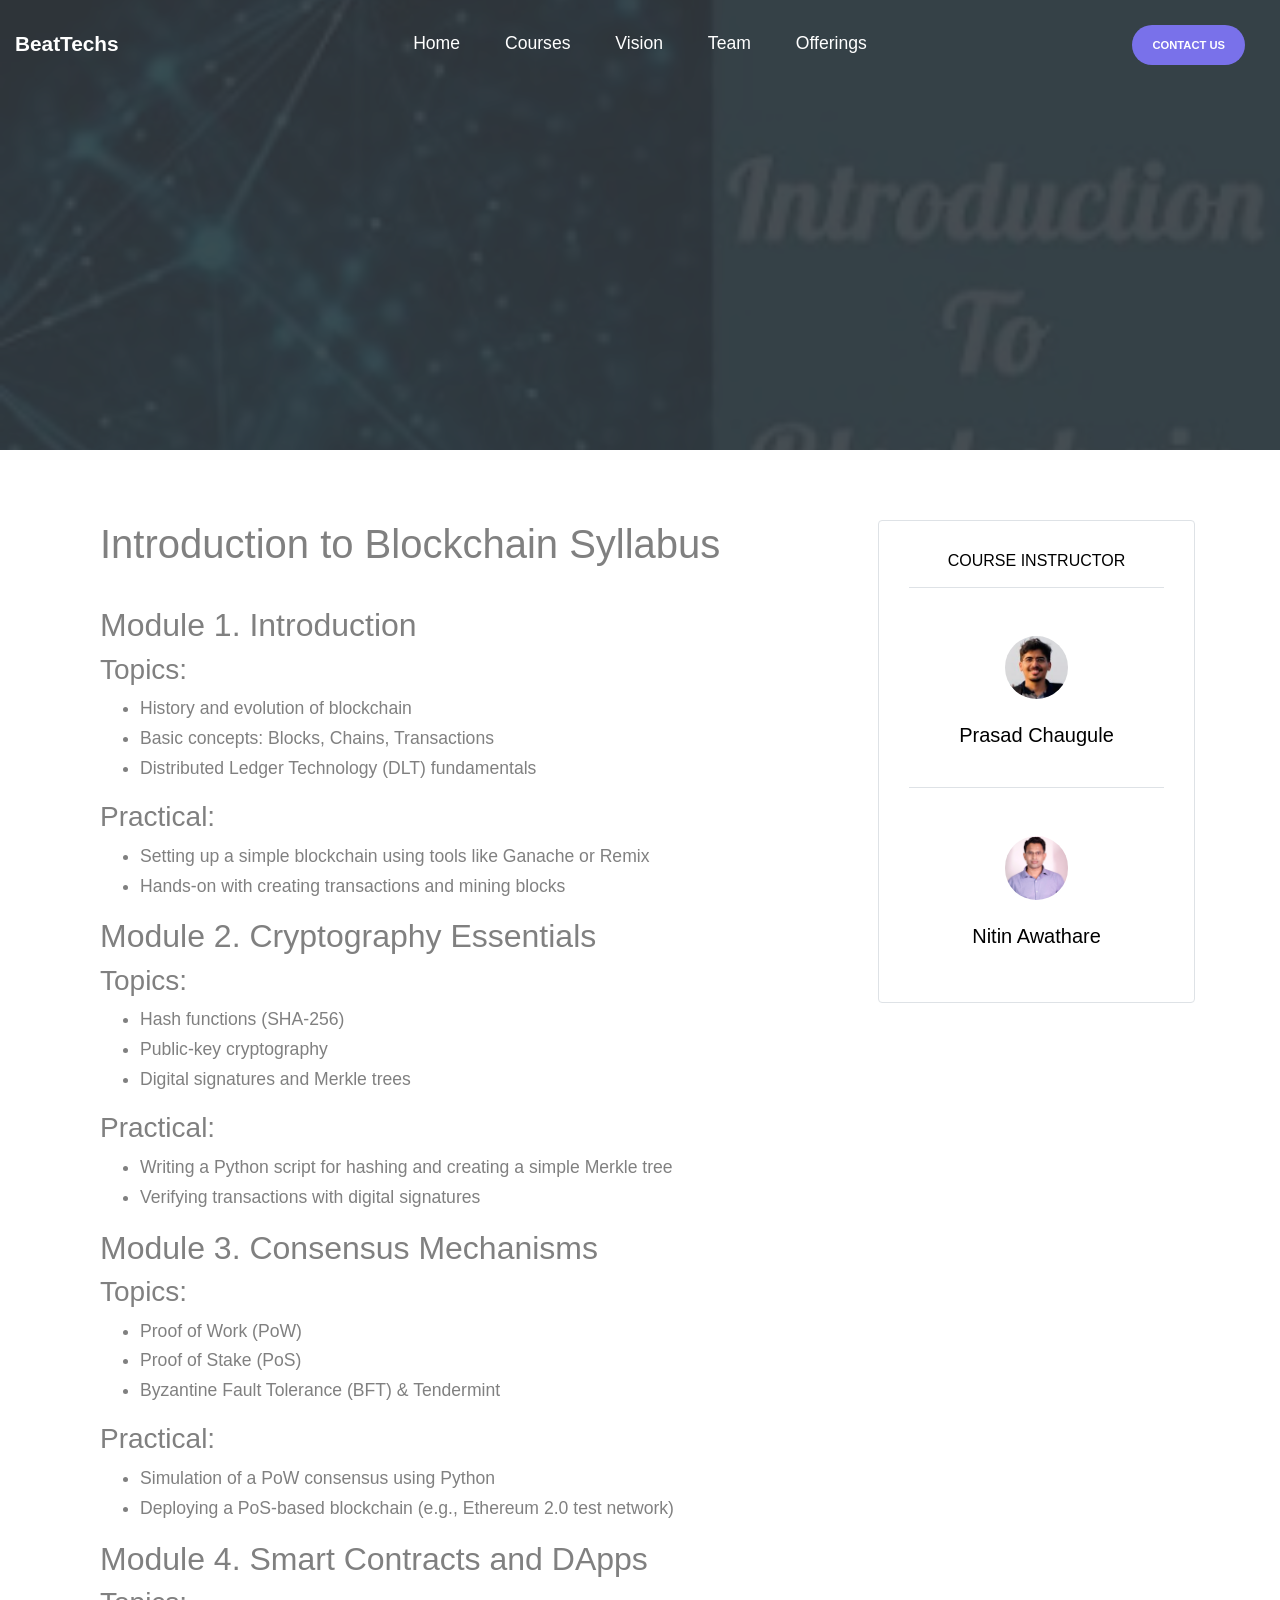
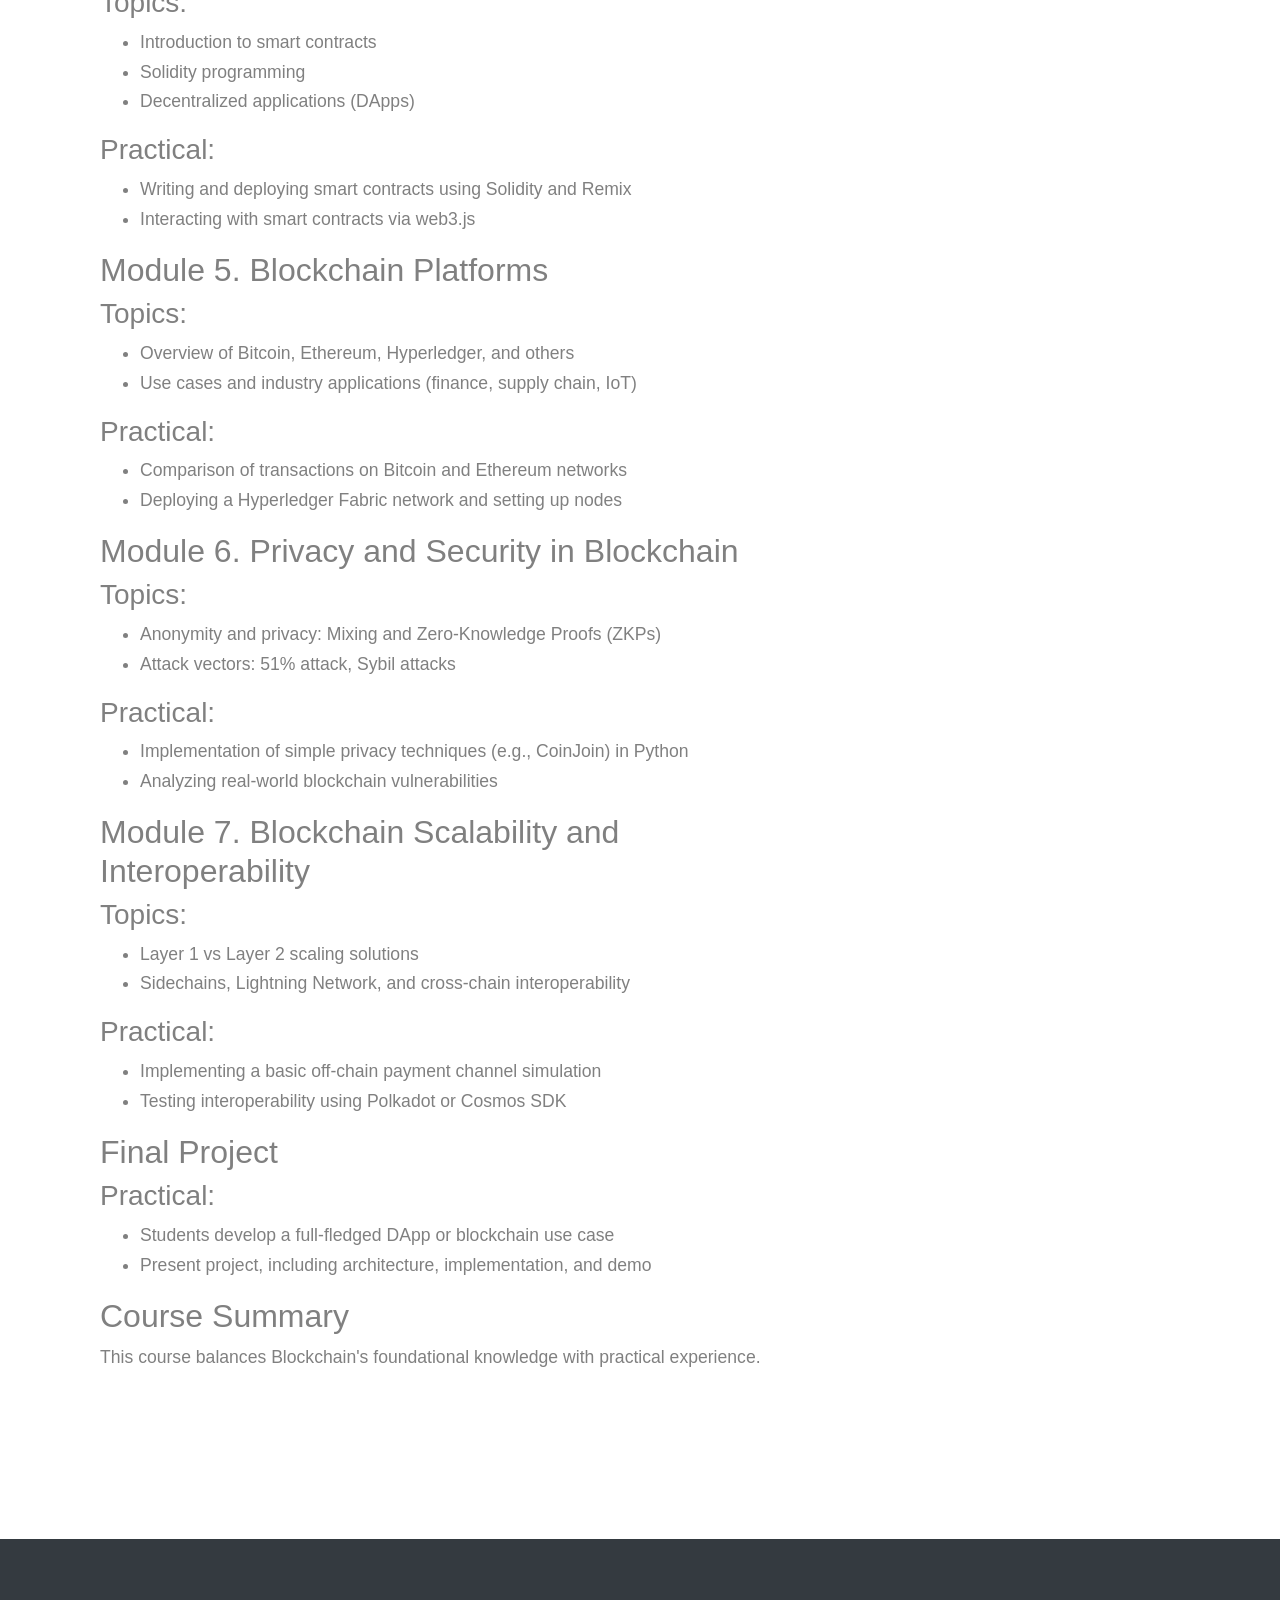
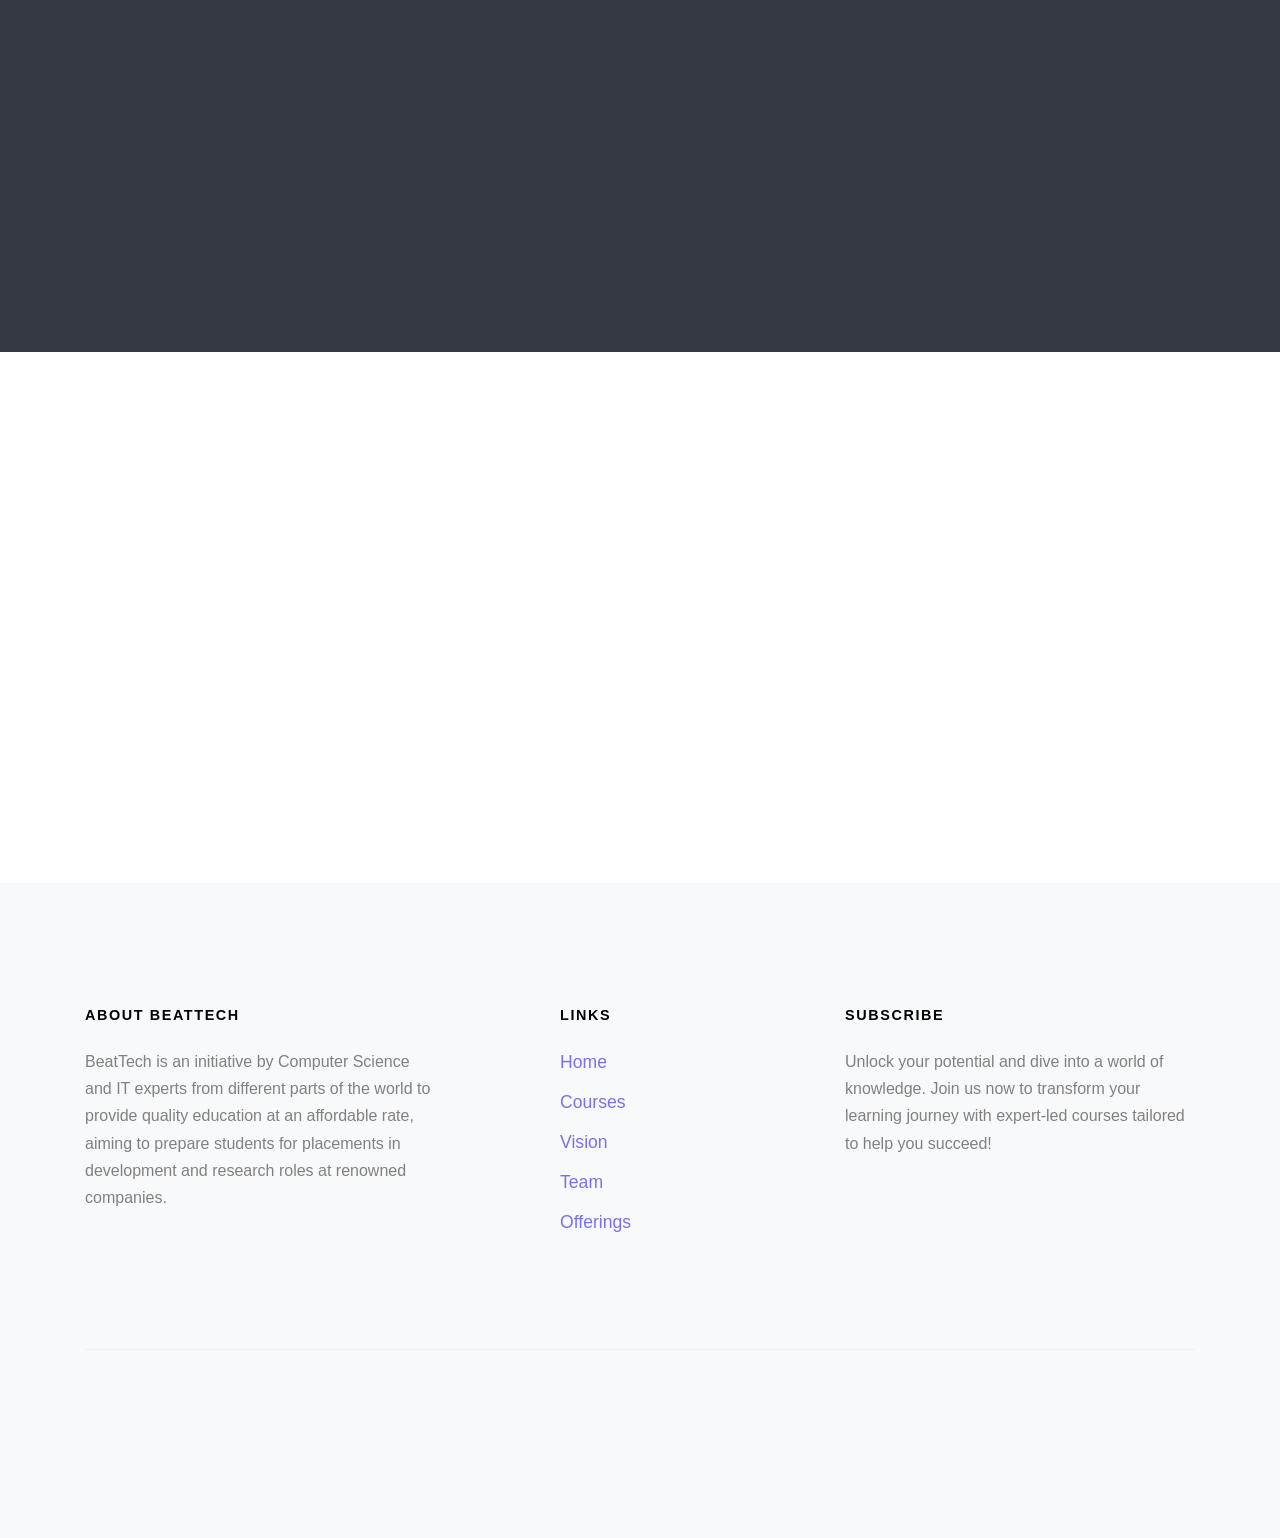
<file: course-single-Blockchain.html>
<!DOCTYPE html>
<html lang="en">
  <head>
    <title>OneSchool &mdash; Website by Colorlib</title>
    <meta charset="utf-8">
    <meta name="viewport" content="width=device-width, initial-scale=1, shrink-to-fit=no">
    
    
    <!-- <link href="https://fonts.googleapis.com/css?family=Muli:300,400,700,900" rel="stylesheet"> -->
    <link rel="stylesheet" href="fonts/icomoon/style.css">

    <link rel="stylesheet" href="css/bootstrap.min.css">
    <link rel="stylesheet" href="css/jquery-ui.css">
    <link rel="stylesheet" href="css/owl.carousel.min.css">
    <link rel="stylesheet" href="css/owl.theme.default.min.css">
    <link rel="stylesheet" href="css/owl.theme.default.min.css">

    <link rel="stylesheet" href="css/jquery.fancybox.min.css">

    <link rel="stylesheet" href="css/bootstrap-datepicker.css">

    <link rel="stylesheet" href="fonts/flaticon/font/flaticon.css">

    <link rel="stylesheet" href="css/aos.css">

    <link rel="stylesheet" href="css/style.css">
    
  </head>
  <body data-spy="scroll" data-target=".site-navbar-target" data-offset="300">
  
  <div class="site-wrap">

    <div class="site-mobile-menu site-navbar-target">
      <div class="site-mobile-menu-header">
        <div class="site-mobile-menu-close mt-3">
          <span class="icon-close2 js-menu-toggle"></span>
        </div>
      </div>
      <div class="site-mobile-menu-body"></div>
    </div>
   
    
    <header class="site-navbar py-4 js-sticky-header site-navbar-target" role="banner">
      
      <div class="container-fluid">
        <div class="d-flex align-items-center">
          <div class="site-logo mr-auto w-25"><a href="index.html">BeatTechs</a></div>

          <div class="mx-auto text-center">
            <nav class="site-navigation position-relative text-right" role="navigation">
              <ul class="site-menu main-menu js-clone-nav mx-auto d-none d-lg-block  m-0 p-0">
               <!-- 
 <li><a href="#home-section" class="nav-link">Home</a></li>
                <li><a href="#courses-section" class="nav-link">Courses</a></li>
                <li><a href="#programs-section" class="nav-link">Programs</a></li>
                <li><a href="#teachers-section" class="nav-link">Teachers</a></li>
 -->
 				<li><a href="index.html?#home-section" class="nav-link">Home</a></li>
                <li><a href="index.html?#courses-section" class="nav-link">Courses</a></li>
                <li><a href="index.html?#programs-section" class="nav-link">Vision</a></li>
                <li><a href="index.html?#teachers-section" class="nav-link">Team</a></li>
                <li><a href="index.html?#offerings-section" class="nav-link">Offerings</a></li>
              </ul>
            </nav>
          </div>

          <div class="ml-auto w-25">
            <nav class="site-navigation position-relative text-right" role="navigation">
              <ul class="site-menu main-menu site-menu-dark js-clone-nav mr-auto d-none d-lg-block m-0 p-0">
                <li class="cta"><a href="index.html?#contact-section" class="nav-link"><span>Contact Us</span></a></li>
              </ul>
            </nav>
            <a href="#" class="d-inline-block d-lg-none site-menu-toggle js-menu-toggle text-black float-right"><span class="icon-menu h3"></span></a>
          </div>
        </div>
      </div>
      
    </header>

    <div class="intro-section single-cover" id="home-section">
      
      <div class="slide-1 " style="background-image: url('images/blockchainCourse.jpeg');" data-stellar-background-ratio="0.5">
        <div class="container">
          <div class="row align-items-center">
            <div class="col-12">
              <div class="row justify-content-center align-items-center text-center">
                <div class="col-lg-6">
<!--                   <h1 data-aos="fade-up" data-aos-delay="0">Full stack Development</h1> -->
<!--                   <p data-aos="fade-up" data-aos-delay="100">4 Lessons / 12 Week &bullet; 2,193 students &bullet; <a href="#" class="text-white">6 comments</a></p> -->
                </div>

                
              </div>
            </div>
            
          </div>
        </div>
      </div>
    </div>
    
    <div class="site-section">
      <div class="container">
        <div class="row">
          <div class="col-lg-8 mb-5">

            <div class="mb-5">
              <!-- 
<h3 class="text-black">Course Description</h3>
              <p class="mb-4">
                <strong class="text-black mr-3">Schedule: </strong> MWF 9:30 - 11:00
              </p>
 -->
              <!-- 
<p>Lorem ipsum dolor sit amet, consectetur adipisicing elit. Enim eum iure voluptatum provident natus, deleniti alias corporis dolorem architecto eligendi consequatur, veniam ratione qui adipisci, doloremque aspernatur? Debitis, quia, praesentium.</p>
              <p>Molestias sit temporibus ullam voluptatem quibusdam. Accusamus labore perspiciatis similique veritatis ipsum iure quas. Nulla perspiciatis unde eveniet nihil, nesciunt repellat maxime ab libero minima voluptas dolore repudiandae adipisci. Cumque!</p>
              <p>Enim harum voluptatem, itaque in illum quas temporibus tempore sit tempora quam atque eveniet, non aspernatur dignissimos aliquid praesentium exercitationem delectus, maxime velit saepe! Qui asperiores iure reprehenderit ad voluptas!</p>
              <div class="row mb-4">
                <div class="col-md-6">
                  <img src="images/img_1.jpg" alt="Image" class="img-fluid rounded">
                </div>
                <div class="col-md-6">
                  <img src="images/img_2.jpg" alt="Image" class="img-fluid rounded">
                </div>
              </div>
              <p>Ipsam fuga fugiat vero repudiandae, tenetur a ullam, expedita perspiciatis dolores rem quibusdam numquam dicta sint unde repellat magni recusandae. Id, quibusdam, voluptatum. Amet mollitia ratione, illum animi quia ex?</p>
              <p>Sint aut repudiandae, in amet nemo. Nobis labore id iure molestias reprehenderit quisquam illo quod cum dolorum aspernatur ut sequi, facere beatae, porro cupiditate magnam laborum laudantium laboriosam ab autem!</p>
 -->

     <div class="container">
        <h1>Introduction to Blockchain Syllabus</h1><br>
<!-- 		<h1>Blockchain Course Syllabus</h1> -->

    <h2>Module 1. Introduction </h2>
    <h3>Topics:</h3>
    <ul>
        <li>History and evolution of blockchain</li>
        <li>Basic concepts: Blocks, Chains, Transactions</li>
        <li>Distributed Ledger Technology (DLT) fundamentals</li>
    </ul>
    <h3>Practical:</h3>
    <ul>
        <li>Setting up a simple blockchain using tools like Ganache or Remix</li>
        <li>Hands-on with creating transactions and mining blocks</li>
    </ul>

    <h2>Module 2. Cryptography Essentials </h2>
    <h3>Topics:</h3>
    <ul>
        <li>Hash functions (SHA-256)</li>
        <li>Public-key cryptography</li>
        <li>Digital signatures and Merkle trees</li>
    </ul>
    <h3>Practical:</h3>
    <ul>
        <li>Writing a Python script for hashing and creating a simple Merkle tree</li>
        <li>Verifying transactions with digital signatures</li>
    </ul>

    <h2>Module 3. Consensus Mechanisms </h2>
    <h3>Topics:</h3>
    <ul>
        <li>Proof of Work (PoW)</li>
        <li>Proof of Stake (PoS)</li>
        <li>Byzantine Fault Tolerance (BFT) & Tendermint</li>
    </ul>
    <h3>Practical:</h3>
    <ul>
        <li>Simulation of a PoW consensus using Python</li>
        <li>Deploying a PoS-based blockchain (e.g., Ethereum 2.0 test network)</li>
    </ul>

    <h2>Module 4. Smart Contracts and DApps </h2>
    <h3>Topics:</h3>
    <ul>
        <li>Introduction to smart contracts</li>
        <li>Solidity programming</li>
        <li>Decentralized applications (DApps)</li>
    </ul>
    <h3>Practical:</h3>
    <ul>
        <li>Writing and deploying smart contracts using Solidity and Remix</li>
        <li>Interacting with smart contracts via web3.js</li>
    </ul>

    <h2>Module 5. Blockchain Platforms </h2>
    <h3>Topics:</h3>
    <ul>
        <li>Overview of Bitcoin, Ethereum, Hyperledger, and others</li>
        <li>Use cases and industry applications (finance, supply chain, IoT)</li>
    </ul>
    <h3>Practical:</h3>
    <ul>
        <li>Comparison of transactions on Bitcoin and Ethereum networks</li>
        <li>Deploying a Hyperledger Fabric network and setting up nodes</li>
    </ul>

    <h2>Module 6. Privacy and Security in Blockchain </h2>
    <h3>Topics:</h3>
    <ul>
        <li>Anonymity and privacy: Mixing and Zero-Knowledge Proofs (ZKPs)</li>
        <li>Attack vectors: 51% attack, Sybil attacks</li>
    </ul>
    <h3>Practical:</h3>
    <ul>
        <li>Implementation of simple privacy techniques (e.g., CoinJoin) in Python</li>
        <li>Analyzing real-world blockchain vulnerabilities</li>
    </ul>

    <h2>Module 7. Blockchain Scalability and Interoperability </h2>
    <h3>Topics:</h3>
    <ul>
        <li>Layer 1 vs Layer 2 scaling solutions</li>
        <li>Sidechains, Lightning Network, and cross-chain interoperability</li>
    </ul>
    <h3>Practical:</h3>
    <ul>
        <li>Implementing a basic off-chain payment channel simulation</li>
        <li>Testing interoperability using Polkadot or Cosmos SDK</li>
    </ul>

    <h2>Final Project </h2>
    <h3>Practical:</h3>
    <ul>
        <li>Students develop a full-fledged DApp or blockchain use case</li>
        <li>Present project, including architecture, implementation, and demo</li>
    </ul>
	<h2 class="module-title">Course Summary</h2>
	<p>This course balances Blockchain's foundational knowledge with practical experience.</p>






</p>
    <!-- 
<h2>Assessment:</h2>
    <ul>
        <li>Midterm quiz (20%)</li>
        <li>Practical assignments (40%)</li>
        <li>Final project (40%)</li>
    </ul>
 -->
     </div>
<!--  <p class="mt-4"><a href="#" class="btn btn-primary">Admission</a></p> -->
            </div>

<!-- 
            <div class="pt-5">
              <h3 class="mb-5">6 Comments</h3>
              <ul class="comment-list">
                <li class="comment">
                  <div class="vcard bio">
                    <img src="images/person_1.jpg" alt="Image placeholder">
                  </div>
                  <div class="comment-body">
                    <h3>Jean Doe</h3>
                    <div class="meta">January 9, 2018 at 2:21pm</div>
                    <p>Lorem ipsum dolor sit amet, consectetur adipisicing elit. Pariatur quidem laborum necessitatibus, ipsam impedit vitae autem, eum officia, fugiat saepe enim sapiente iste iure! Quam voluptas earum impedit necessitatibus, nihil?</p>
                    <p><a href="#" class="reply">Reply</a></p>
                  </div>
                </li>

                <li class="comment">
                  <div class="vcard bio">
                    <img src="images/person_1.jpg" alt="Image placeholder">
                  </div>
                  <div class="comment-body">
                    <h3>Jean Doe</h3>
                    <div class="meta">January 9, 2018 at 2:21pm</div>
                    <p>Lorem ipsum dolor sit amet, consectetur adipisicing elit. Pariatur quidem laborum necessitatibus, ipsam impedit vitae autem, eum officia, fugiat saepe enim sapiente iste iure! Quam voluptas earum impedit necessitatibus, nihil?</p>
                    <p><a href="#" class="reply">Reply</a></p>
                  </div>

                  <ul class="children">
                    <li class="comment">
                      <div class="vcard bio">
                        <img src="images/person_1.jpg" alt="Image placeholder">
                      </div>
                      <div class="comment-body">
                        <h3>Jean Doe</h3>
                        <div class="meta">January 9, 2018 at 2:21pm</div>
                        <p>Lorem ipsum dolor sit amet, consectetur adipisicing elit. Pariatur quidem laborum necessitatibus, ipsam impedit vitae autem, eum officia, fugiat saepe enim sapiente iste iure! Quam voluptas earum impedit necessitatibus, nihil?</p>
                        <p><a href="#" class="reply">Reply</a></p>
                      </div>


                      <ul class="children">
                        <li class="comment">
                          <div class="vcard bio">
                            <img src="images/person_1.jpg" alt="Image placeholder">
                          </div>
                          <div class="comment-body">
                            <h3>Jean Doe</h3>
                            <div class="meta">January 9, 2018 at 2:21pm</div>
                            <p>Lorem ipsum dolor sit amet, consectetur adipisicing elit. Pariatur quidem laborum necessitatibus, ipsam impedit vitae autem, eum officia, fugiat saepe enim sapiente iste iure! Quam voluptas earum impedit necessitatibus, nihil?</p>
                            <p><a href="#" class="reply">Reply</a></p>
                          </div>

                            <ul class="children">
                              <li class="comment">
                                <div class="vcard bio">
                                  <img src="images/person_1.jpg" alt="Image placeholder">
                                </div>
                                <div class="comment-body">
                                  <h3>Jean Doe</h3>
                                  <div class="meta">January 9, 2018 at 2:21pm</div>
                                  <p>Lorem ipsum dolor sit amet, consectetur adipisicing elit. Pariatur quidem laborum necessitatibus, ipsam impedit vitae autem, eum officia, fugiat saepe enim sapiente iste iure! Quam voluptas earum impedit necessitatibus, nihil?</p>
                                  <p><a href="#" class="reply">Reply</a></p>
                                </div>
                              </li>
                            </ul>
                        </li>
                      </ul>
                    </li>
                  </ul>
                </li>

                <li class="comment">
                  <div class="vcard bio">
                    <img src="images/person_1.jpg" alt="Image placeholder">
                  </div>
                  <div class="comment-body">
                    <h3>Jean Doe</h3>
                    <div class="meta">January 9, 2018 at 2:21pm</div>
                    <p>Lorem ipsum dolor sit amet, consectetur adipisicing elit. Pariatur quidem laborum necessitatibus, ipsam impedit vitae autem, eum officia, fugiat saepe enim sapiente iste iure! Quam voluptas earum impedit necessitatibus, nihil?</p>
                    <p><a href="#" class="reply">Reply</a></p>
                  </div>
                </li>
              </ul>
              <!~~ END comment-list ~~>
              
              <div class="comment-form-wrap pt-5">
                <h3 class="mb-5">Leave a comment</h3>
                <form action="#" class="p-5 bg-light">
                  <div class="form-group">
                    <label for="name">Name *</label>
                    <input type="text" class="form-control" id="name">
                  </div>
                  <div class="form-group">
                    <label for="email">Email *</label>
                    <input type="email" class="form-control" id="email">
                  </div>
                  <div class="form-group">
                    <label for="website">Website</label>
                    <input type="url" class="form-control" id="website">
                  </div>

                  <div class="form-group">
                    <label for="message">Message</label>
                    <textarea name="" id="message" cols="30" rows="10" class="form-control"></textarea>
                  </div>
                  <div class="form-group">
                    <input type="submit" value="Post Comment" class="btn btn-primary">
                  </div>

                </form>
              </div>
            </div>
 -->



          </div>
          <div class="col-lg-4 pl-lg-5">

            <div class="mb-5 text-center border rounded course-instructor">
              <h3 class="mb-5 text-black text-uppercase h6 border-bottom pb-3">Course Instructor</h3>
              <div class="mb-4 text-center">
                <a href="index.html?#teachers-section"><img src="images/person_6.png" alt="Image" class="w-25 rounded-circle mb-4"></a>
                <h3 class="h5 text-black mb-4">Prasad Chaugule</h3>
<!--                 <h3 class="text-black">Sneha Rangari</h3> -->

<!--                 <p>Sneha earned her B.Tech in CSE from VIT Pune and is currently a Tech Lead at the National Australian Bank in Melbourne, Australia. She specializes in post-web development processes, including deployment, testing, and support.</p> -->
<!-- 
                <h3 class="mb-5 text-black text-uppercase h6 border-bottom pb-3"></h3>
              	<a href="index.html?#teachers-section"><img src="images/person_4.jpg" alt="Image" class="w-25 rounded-circle mb-4"></a>  
                <h3 class="h5 text-black mb-4">Puja Dabade</h3>
                
 -->
                <h3 class="mb-5 text-black text-uppercase h6 border-bottom pb-3"></h3>
              	<a href="index.html?#teachers-section"><img src="images/person_5.png" alt="Image" class="w-25 rounded-circle mb-4"></a>  
                <h3 class="h5 text-black mb-4">Nitin Awathare</h3>
              </div>
            </div>

          </div>
        </div>
      </div>
    </div>

    <div class="site-section courses-title bg-dark" id="courses-section">
      <div class="container">
        <div class="row mb-5 justify-content-center">
          <div class="col-lg-7 text-center" data-aos="fade-up" data-aos-delay="">
            <h2 class="section-title">More Courses</h2>
          </div>
        </div>
      </div>
    </div>
    <div class="site-section courses-entry-wrap"  data-aos="fade" data-aos-delay="100">
      <div class="container">
        <div class="row">

<div class="owl-carousel col-12 nonloop-block-14">

            <div class="course bg-white h-100 align-self-stretch">
              <figure class="m-0">
                <a href="course-single-Blockchain.html"><img src="images/blockchainCourse.jpeg" alt="Image" class="img-fluid"></a>
              </figure>
              <div class="course-inner-text py-4 px-4">
                <span class="course-price">9999 INR</span>
<!--                 <div class="meta"><span class="icon-clock-o"></span>4 Lessons / 12 week</div> -->
                <h3><a href="course-single-Blockchain.html">Blockchain-an introductory level course</a></h3>
                <p>Unlock the Future of Technology! 🚀 Dive into the World of Blockchain with Our Entry-Level Course. No Experience Needed—Just Bring Your Curiosity! </p>
              </div>
              <!-- 
<div class="d-flex border-top stats">
                <div class="py-3 px-4"><span class="icon-users"></span> 2,193 students</div>
                <div class="py-3 px-4 w-25 ml-auto border-left"><span class="icon-chat"></span> 2</div>
              </div>
 -->
            </div>

            <div class="course bg-white h-100 align-self-stretch">
              <figure class="m-0">
                <a href="course-single.html"><img src="images/img_2.png" alt="Image" class="img-fluid"></a>
              </figure>
              <div class="course-inner-text py-4 px-4">
                <span class="course-price">9999 INR</span>
<!--                 <div class="meta"><span class="icon-clock-o"></span>4 Lessons / 12 week</div> -->
                <h3><a href="course-single.html">Full Stack Web Development</a></h3>
                <p>Become a Full Stack Web Developer! 🌐 Master Front-End, Back-End, and Everything in Between. Enroll Today and Build the Web of Tomorrow! </p>
              </div>
             <!-- 
 <div class="d-flex border-top stats">
                <div class="py-3 px-4"><span class="icon-users"></span> 2,193 students</div>
                <div class="py-3 px-4 w-25 ml-auto border-left"><span class="icon-chat"></span> 2</div>
              </div>
 -->
            </div>

            <div class="course bg-white h-100 align-self-stretch">
              <figure class="m-0">
                <a href="course-single-CyberSecurity.html"><img src="images/cyberSecurityCourse.jpeg" alt="Image" class="img-fluid"></a>
              </figure>
              <div class="course-inner-text py-4 px-4">
                <span class="course-price">9999 INR</span>
<!--                 <div class="meta"><span class="icon-clock-o"></span>4 Lessons / 12 week</div> -->
                <h3><a href="course-single-CyberSecurity.html">Cyber Security</a></h3>
                <p>Defend the Digital World! 🔒 Learn Cyber Security Skills to Protect Systems, Networks, and Data. Enroll Now and Become the Next Cyber Hero! </p>
              </div>
             <!-- 
 <div class="d-flex border-top stats">
                <div class="py-3 px-4"><span class="icon-users"></span> 2,193 students</div>
                <div class="py-3 px-4 w-25 ml-auto border-left"><span class="icon-chat"></span> 2</div>
              </div>
 -->
            </div>

		</div>
         

        </div>
        <div class="row justify-content-center">
          <div class="col-7 text-center">
            <button class="customPrevBtn btn btn-primary m-1">Prev</button>
            <button class="customNextBtn btn btn-primary m-1">Next</button>
          </div>
        </div>
      </div>
    </div>
     
    <footer class="footer-section bg-light">
      <div class="container">
        <div class="row">
          <div class="col-md-4">
            <h3>About BeatTech</h3>
            <p>BeatTech is an initiative by Computer Science and IT experts from different parts of the world to provide quality education at an affordable rate, aiming to prepare students for placements in development and research roles at renowned companies.</p>
          </div>

          <div class="col-md-3 ml-auto">
            <h3>Links</h3>
            <ul class="list-unstyled footer-links">
             <!-- 
 <li><a href="index.html">Home</a></li>
              <li><a href="index.html?#courses-section">Courses</a></li>
              <li><a href="#">Programs</a></li>
              <li><a href="#">Teachers</a></li>
 -->
 			  <li><a href="index.html?#home-section">Home</a></li>
              <li><a href="index.html?#courses-section">Courses</a></li>
              <li><a href="index.html?#programs-section">Vision</a></li>
              <li><a href="index.html?#teachers-section">Team</a></li>
			  <li><a href="index.html?#offerings-section">Offerings</a></li>
            </ul>
          </div>

          <div class="col-md-4">
            <h3>Subscribe</h3>
            <p>Unlock your potential and dive into a world of knowledge. Join us now to transform your learning journey with expert-led courses tailored to help you succeed!</p>
           <!-- 
 <form action="#" class="footer-subscribe">
              <div class="d-flex mb-5">
                <input type="text" class="form-control rounded-0" placeholder="Email">
                <input type="submit" class="btn btn-primary rounded-0" value="Subscribe">
              </div>
            </form>
 -->
          </div>

        </div>

        <div class="row pt-5 mt-5 text-center">
          <div class="col-md-12">
            <div class="border-top pt-5">
            <p>
        <!-- Link back to Colorlib can't be removed. Template is licensed under CC BY 3.0. -->
<!--         Copyright &copy;<script>document.write(new Date().getFullYear());</script> All rights reserved | This template is made with <i class="icon-heart" aria-hidden="true"></i> by <a href="https://colorlib.com" target="_blank" >Colorlib</a> -->
        <!-- Link back to Colorlib can't be removed. Template is licensed under CC BY 3.0. -->
      </p>
            </div>
          </div>
          
        </div>
      </div>
    </footer>

  
    
  </div> <!-- .site-wrap -->

  <script src="js/jquery-3.3.1.min.js"></script>
  <script src="js/jquery-migrate-3.0.1.min.js"></script>
  <script src="js/jquery-ui.js"></script>
  <script src="js/popper.min.js"></script>
  <script src="js/bootstrap.min.js"></script>
  <script src="js/owl.carousel.min.js"></script>
  <script src="js/jquery.stellar.min.js"></script>
  <script src="js/jquery.countdown.min.js"></script>
  <script src="js/bootstrap-datepicker.min.js"></script>
  <script src="js/jquery.easing.1.3.js"></script>
  <script src="js/aos.js"></script>
  <script src="js/jquery.fancybox.min.js"></script>
  <script src="js/jquery.sticky.js"></script>

  
  <script src="js/main.js"></script>
    
  </body>
</html>
</file>
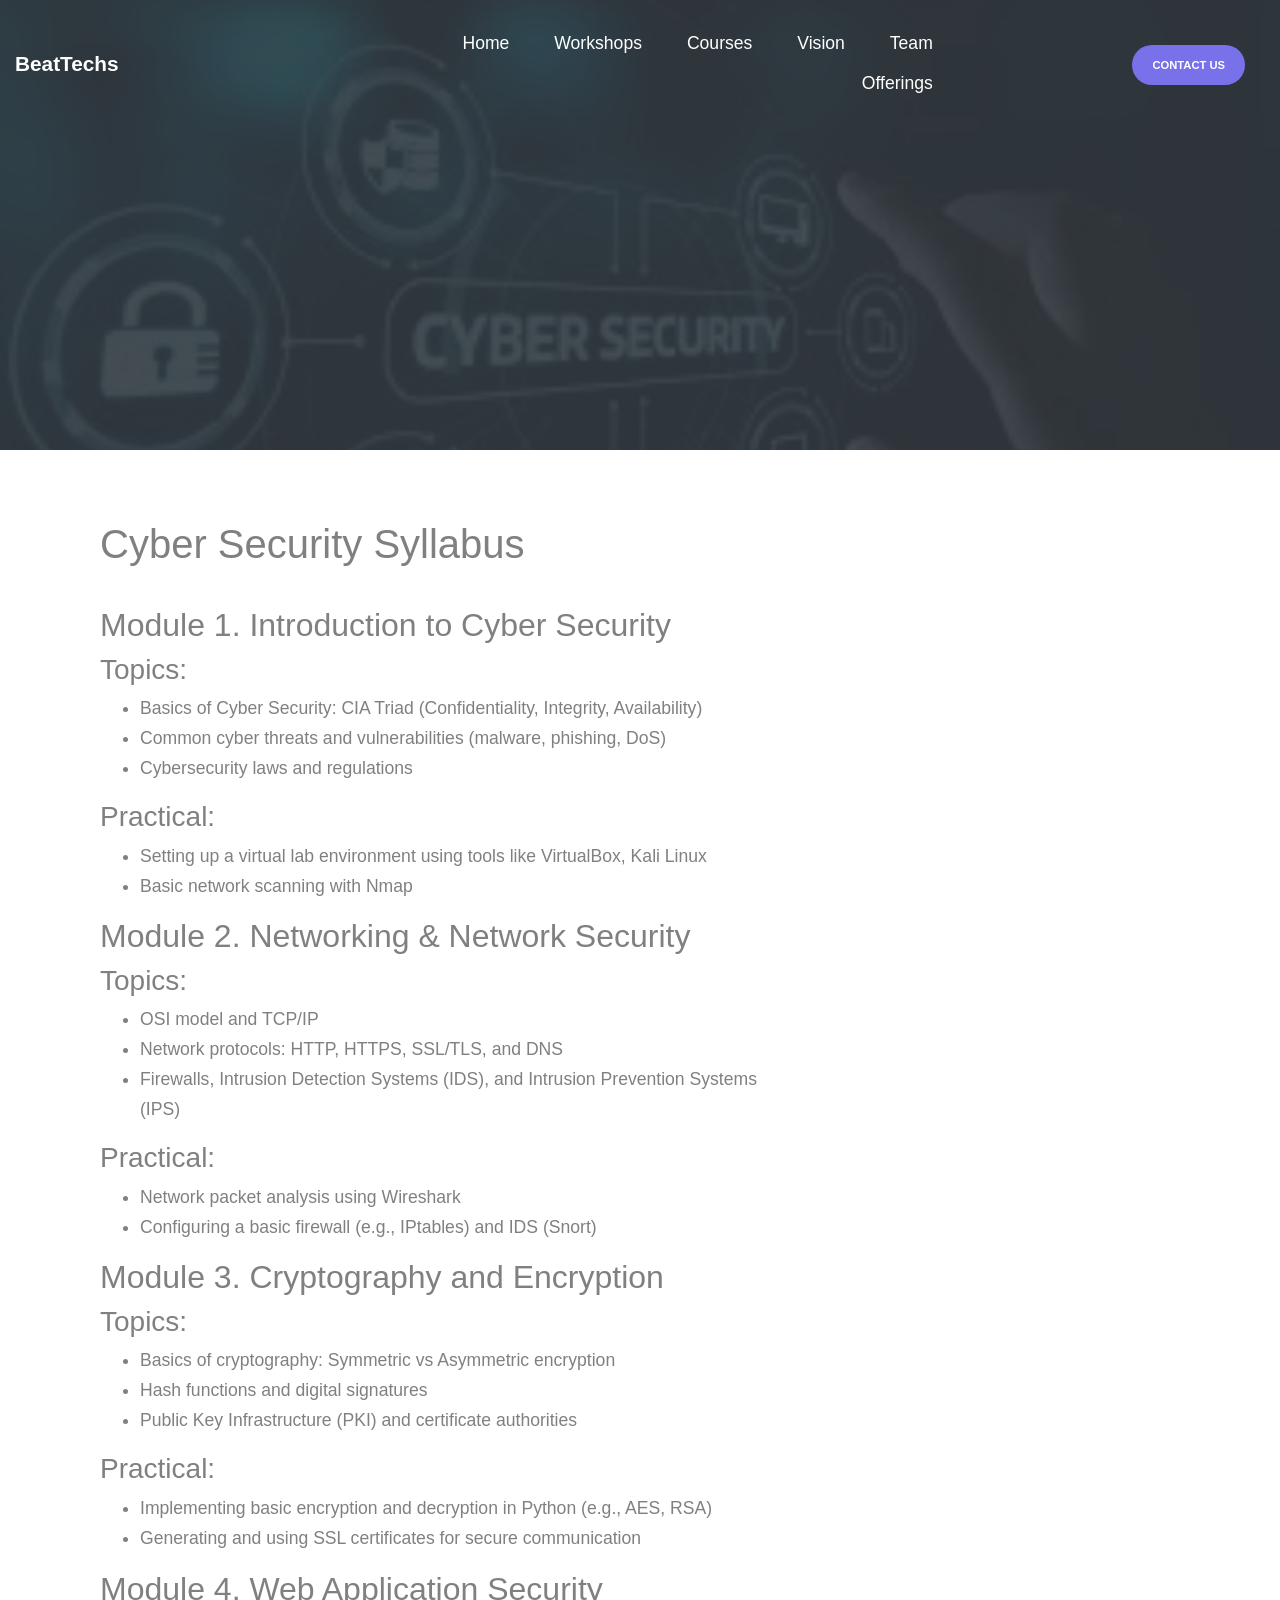
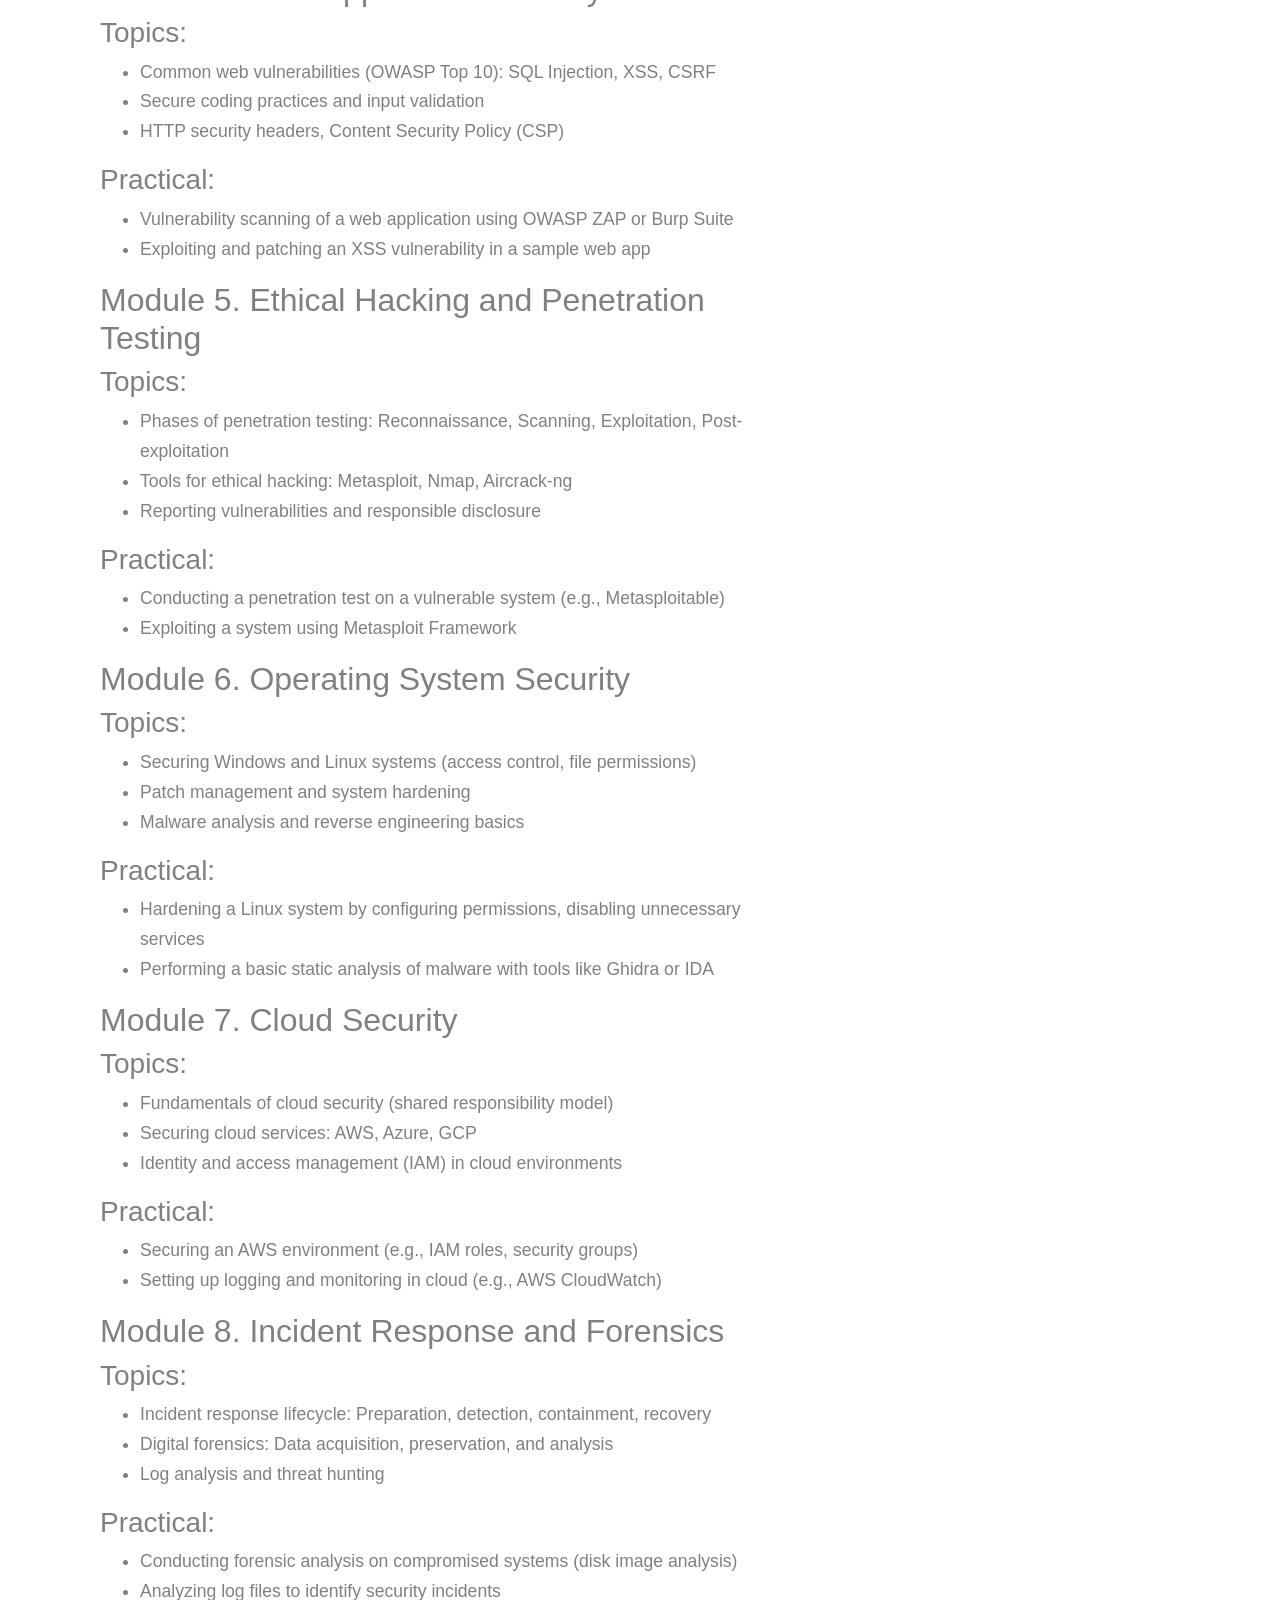
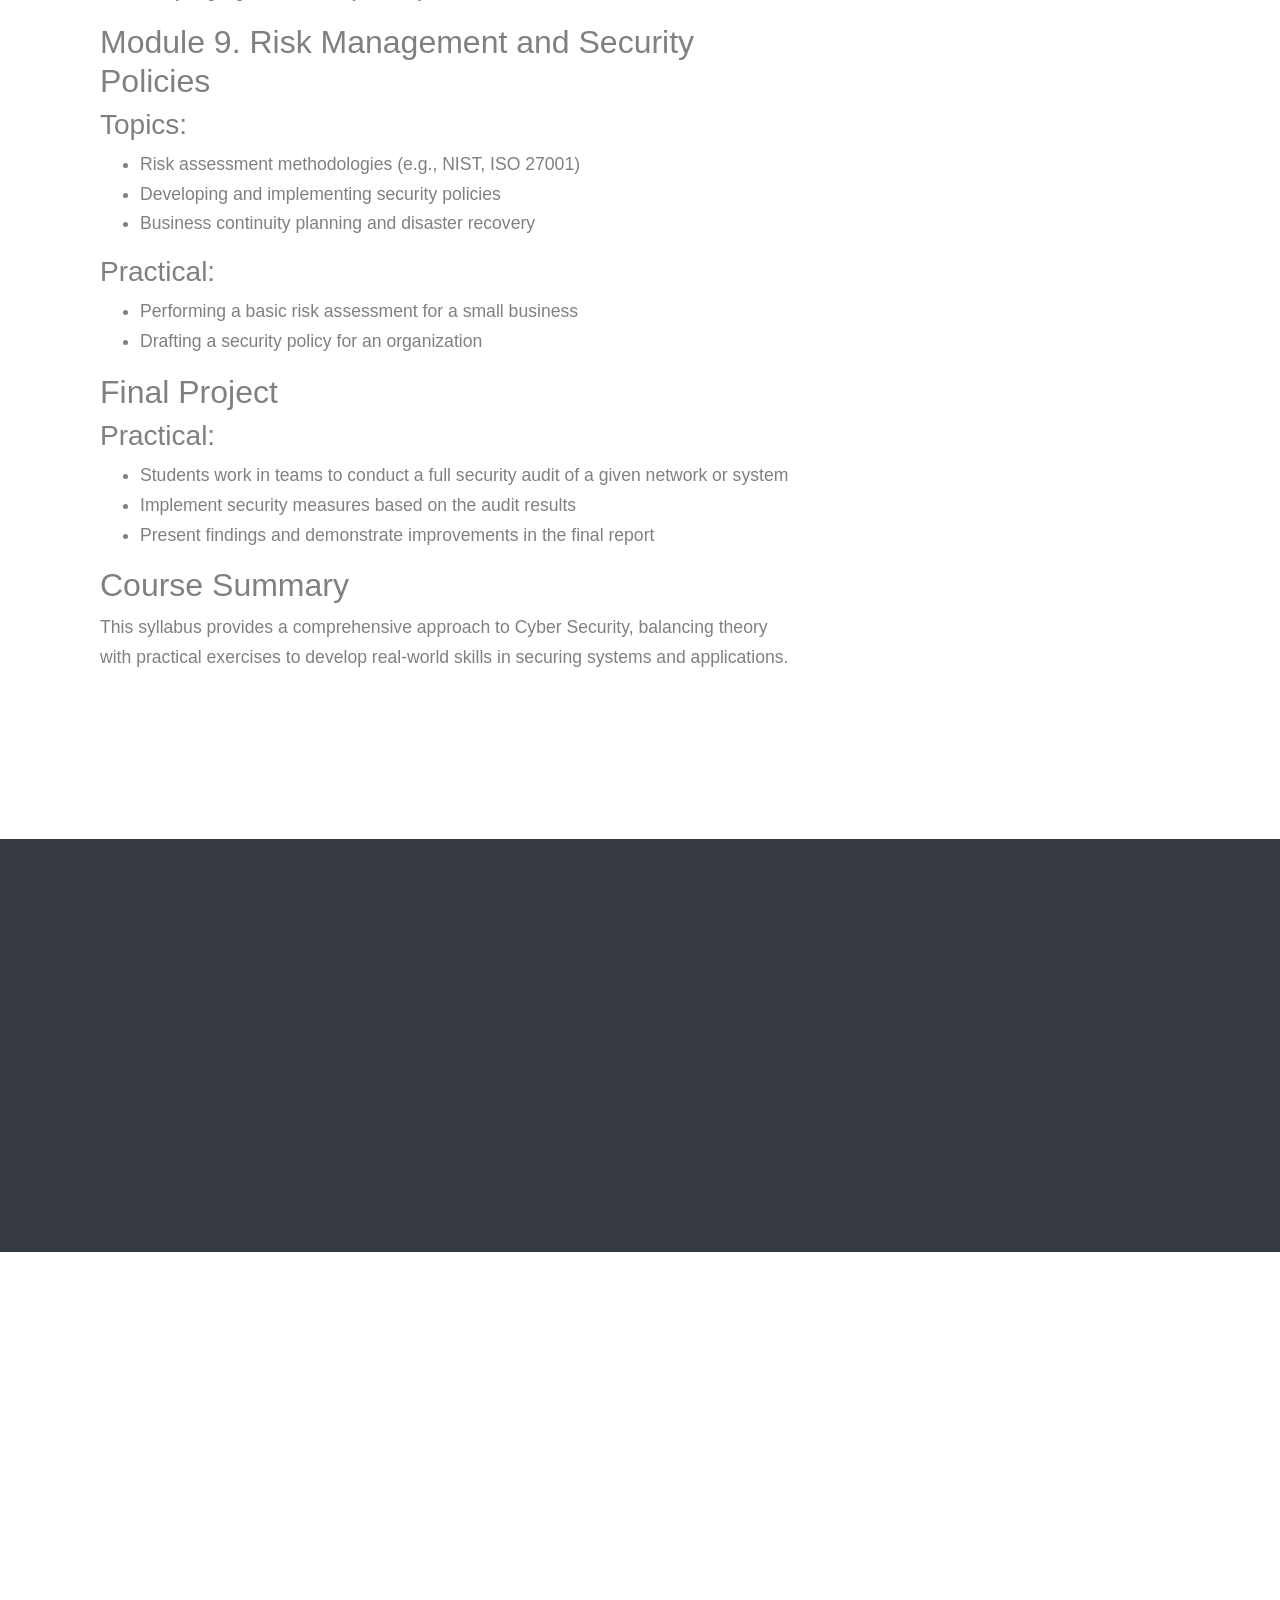
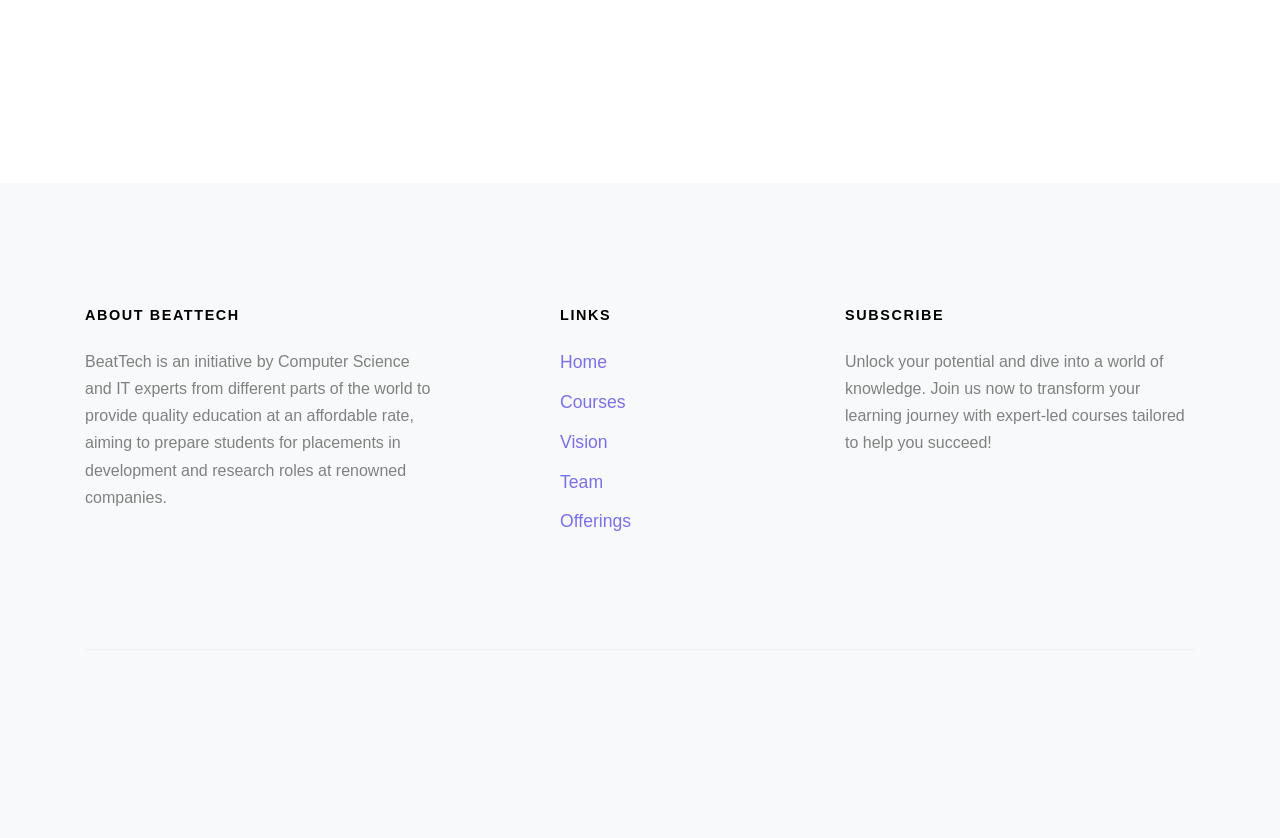
<file: course-single-CyberSecurity.html>
<!DOCTYPE html>
<html lang="en">
  <head>
    <title>OneSchool &mdash; Website by Colorlib</title>
    <meta charset="utf-8">
    <meta name="viewport" content="width=device-width, initial-scale=1, shrink-to-fit=no">
    
    
    <!-- <link href="https://fonts.googleapis.com/css?family=Muli:300,400,700,900" rel="stylesheet"> -->
    <link rel="stylesheet" href="fonts/icomoon/style.css">

    <link rel="stylesheet" href="css/bootstrap.min.css">
    <link rel="stylesheet" href="css/jquery-ui.css">
    <link rel="stylesheet" href="css/owl.carousel.min.css">
    <link rel="stylesheet" href="css/owl.theme.default.min.css">
    <link rel="stylesheet" href="css/owl.theme.default.min.css">

    <link rel="stylesheet" href="css/jquery.fancybox.min.css">

    <link rel="stylesheet" href="css/bootstrap-datepicker.css">

    <link rel="stylesheet" href="fonts/flaticon/font/flaticon.css">

    <link rel="stylesheet" href="css/aos.css">

    <link rel="stylesheet" href="css/style.css">
    
  </head>
  <body data-spy="scroll" data-target=".site-navbar-target" data-offset="300">
  
  <div class="site-wrap">

    <div class="site-mobile-menu site-navbar-target">
      <div class="site-mobile-menu-header">
        <div class="site-mobile-menu-close mt-3">
          <span class="icon-close2 js-menu-toggle"></span>
        </div>
      </div>
      <div class="site-mobile-menu-body"></div>
    </div>
   
    
    <header class="site-navbar py-4 js-sticky-header site-navbar-target" role="banner">
      
      <div class="container-fluid">
        <div class="d-flex align-items-center">
          <div class="site-logo mr-auto w-25"><a href="index.html">BeatTechs</a></div>

          <div class="mx-auto text-center">
            <nav class="site-navigation position-relative text-right" role="navigation">
              <ul class="site-menu main-menu js-clone-nav mx-auto d-none d-lg-block  m-0 p-0">
               <!-- 
 <li><a href="#home-section" class="nav-link">Home</a></li>
                <li><a href="#courses-section" class="nav-link">Courses</a></li>
                <li><a href="#programs-section" class="nav-link">Programs</a></li>
                <li><a href="#teachers-section" class="nav-link">Teachers</a></li>
 -->
 				<li><a href="index.html?#home-section" class="nav-link">Home</a></li>
 				<li><a href="index.html?#workshop-section" class="nav-link">Workshops</a></li>
                <li><a href="index.html?#courses-section" class="nav-link">Courses</a></li>
                <li><a href="index.html?#programs-section" class="nav-link">Vision</a></li>
                <li><a href="index.html?#teachers-section" class="nav-link">Team</a></li>
                <li><a href="index.html?#offerings-section" class="nav-link">Offerings</a></li>
              </ul>
            </nav>
          </div>

          <div class="ml-auto w-25">
            <nav class="site-navigation position-relative text-right" role="navigation">
              <ul class="site-menu main-menu site-menu-dark js-clone-nav mr-auto d-none d-lg-block m-0 p-0">
                <li class="cta"><a href="index.html?#contact-section" class="nav-link"><span>Contact Us</span></a></li>
              </ul>
            </nav>
            <a href="#" class="d-inline-block d-lg-none site-menu-toggle js-menu-toggle text-black float-right"><span class="icon-menu h3"></span></a>
          </div>
        </div>
      </div>
      
    </header>

    <div class="intro-section single-cover" id="home-section">
      
      <div class="slide-1 " style="background-image: url('images/cyberSecurityCourse.jpeg');" data-stellar-background-ratio="0.5">
        <div class="container">
          <div class="row align-items-center">
            <div class="col-12">
              <div class="row justify-content-center align-items-center text-center">
                <div class="col-lg-6">
<!--                   <h1 data-aos="fade-up" data-aos-delay="0">Full stack Development</h1> -->
<!--                   <p data-aos="fade-up" data-aos-delay="100">4 Lessons / 12 Week &bullet; 2,193 students &bullet; <a href="#" class="text-white">6 comments</a></p> -->
                </div>

                
              </div>
            </div>
            
          </div>
        </div>
      </div>
    </div>
    
    <div class="site-section">
      <div class="container">
        <div class="row">
          <div class="col-lg-8 mb-5">

            <div class="mb-5">
              <!-- 
<h3 class="text-black">Course Description</h3>
              <p class="mb-4">
                <strong class="text-black mr-3">Schedule: </strong> MWF 9:30 - 11:00
              </p>
 -->
              <!-- 
<p>Lorem ipsum dolor sit amet, consectetur adipisicing elit. Enim eum iure voluptatum provident natus, deleniti alias corporis dolorem architecto eligendi consequatur, veniam ratione qui adipisci, doloremque aspernatur? Debitis, quia, praesentium.</p>
              <p>Molestias sit temporibus ullam voluptatem quibusdam. Accusamus labore perspiciatis similique veritatis ipsum iure quas. Nulla perspiciatis unde eveniet nihil, nesciunt repellat maxime ab libero minima voluptas dolore repudiandae adipisci. Cumque!</p>
              <p>Enim harum voluptatem, itaque in illum quas temporibus tempore sit tempora quam atque eveniet, non aspernatur dignissimos aliquid praesentium exercitationem delectus, maxime velit saepe! Qui asperiores iure reprehenderit ad voluptas!</p>
              <div class="row mb-4">
                <div class="col-md-6">
                  <img src="images/img_1.jpg" alt="Image" class="img-fluid rounded">
                </div>
                <div class="col-md-6">
                  <img src="images/img_2.jpg" alt="Image" class="img-fluid rounded">
                </div>
              </div>
              <p>Ipsam fuga fugiat vero repudiandae, tenetur a ullam, expedita perspiciatis dolores rem quibusdam numquam dicta sint unde repellat magni recusandae. Id, quibusdam, voluptatum. Amet mollitia ratione, illum animi quia ex?</p>
              <p>Sint aut repudiandae, in amet nemo. Nobis labore id iure molestias reprehenderit quisquam illo quod cum dolorum aspernatur ut sequi, facere beatae, porro cupiditate magnam laborum laudantium laboriosam ab autem!</p>
 -->

     <div class="container">
        <h1>Cyber Security Syllabus</h1><br>
		<h2>Module 1. Introduction to Cyber Security</h2>
    <h3>Topics:</h3>
    <ul>
        <li>Basics of Cyber Security: CIA Triad (Confidentiality, Integrity, Availability)</li>
        <li>Common cyber threats and vulnerabilities (malware, phishing, DoS)</li>
        <li>Cybersecurity laws and regulations</li>
    </ul>
    <h3>Practical:</h3>
    <ul>
        <li>Setting up a virtual lab environment using tools like VirtualBox, Kali Linux</li>
        <li>Basic network scanning with Nmap</li>
    </ul>

    <h2>Module 2. Networking & Network Security</h2>
    <h3>Topics:</h3>
    <ul>
        <li>OSI model and TCP/IP</li>
        <li>Network protocols: HTTP, HTTPS, SSL/TLS, and DNS</li>
        <li>Firewalls, Intrusion Detection Systems (IDS), and Intrusion Prevention Systems (IPS)</li>
    </ul>
    <h3>Practical:</h3>
    <ul>
        <li>Network packet analysis using Wireshark</li>
        <li>Configuring a basic firewall (e.g., IPtables) and IDS (Snort)</li>
    </ul>

    <h2>Module 3. Cryptography and Encryption</h2>
    <h3>Topics:</h3>
    <ul>
        <li>Basics of cryptography: Symmetric vs Asymmetric encryption</li>
        <li>Hash functions and digital signatures</li>
        <li>Public Key Infrastructure (PKI) and certificate authorities</li>
    </ul>
    <h3>Practical:</h3>
    <ul>
        <li>Implementing basic encryption and decryption in Python (e.g., AES, RSA)</li>
        <li>Generating and using SSL certificates for secure communication</li>
    </ul>

    <h2>Module 4. Web Application Security</h2>
    <h3>Topics:</h3>
    <ul>
        <li>Common web vulnerabilities (OWASP Top 10): SQL Injection, XSS, CSRF</li>
        <li>Secure coding practices and input validation</li>
        <li>HTTP security headers, Content Security Policy (CSP)</li>
    </ul>
    <h3>Practical:</h3>
    <ul>
        <li>Vulnerability scanning of a web application using OWASP ZAP or Burp Suite</li>
        <li>Exploiting and patching an XSS vulnerability in a sample web app</li>
    </ul>

    <h2>Module 5. Ethical Hacking and Penetration Testing</h2>
    <h3>Topics:</h3>
    <ul>
        <li>Phases of penetration testing: Reconnaissance, Scanning, Exploitation, Post-exploitation</li>
        <li>Tools for ethical hacking: Metasploit, Nmap, Aircrack-ng</li>
        <li>Reporting vulnerabilities and responsible disclosure</li>
    </ul>
    <h3>Practical:</h3>
    <ul>
        <li>Conducting a penetration test on a vulnerable system (e.g., Metasploitable)</li>
        <li>Exploiting a system using Metasploit Framework</li>
    </ul>

    <h2>Module 6. Operating System Security</h2>
    <h3>Topics:</h3>
    <ul>
        <li>Securing Windows and Linux systems (access control, file permissions)</li>
        <li>Patch management and system hardening</li>
        <li>Malware analysis and reverse engineering basics</li>
    </ul>
    <h3>Practical:</h3>
    <ul>
        <li>Hardening a Linux system by configuring permissions, disabling unnecessary services</li>
        <li>Performing a basic static analysis of malware with tools like Ghidra or IDA</li>
    </ul>

    <h2>Module 7. Cloud Security</h2>
    <h3>Topics:</h3>
    <ul>
        <li>Fundamentals of cloud security (shared responsibility model)</li>
        <li>Securing cloud services: AWS, Azure, GCP</li>
        <li>Identity and access management (IAM) in cloud environments</li>
    </ul>
    <h3>Practical:</h3>
    <ul>
        <li>Securing an AWS environment (e.g., IAM roles, security groups)</li>
        <li>Setting up logging and monitoring in cloud (e.g., AWS CloudWatch)</li>
    </ul>

    <h2>Module 8. Incident Response and Forensics</h2>
    <h3>Topics:</h3>
    <ul>
        <li>Incident response lifecycle: Preparation, detection, containment, recovery</li>
        <li>Digital forensics: Data acquisition, preservation, and analysis</li>
        <li>Log analysis and threat hunting</li>
    </ul>
    <h3>Practical:</h3>
    <ul>
        <li>Conducting forensic analysis on compromised systems (disk image analysis)</li>
        <li>Analyzing log files to identify security incidents</li>
    </ul>

    <h2>Module 9. Risk Management and Security Policies</h2>
    <h3>Topics:</h3>
    <ul>
        <li>Risk assessment methodologies (e.g., NIST, ISO 27001)</li>
        <li>Developing and implementing security policies</li>
        <li>Business continuity planning and disaster recovery</li>
    </ul>
    <h3>Practical:</h3>
    <ul>
        <li>Performing a basic risk assessment for a small business</li>
        <li>Drafting a security policy for an organization</li>
    </ul>

    <h2>Final Project</h2>
    <h3>Practical:</h3>
    
    <ul>
        <li>Students work in teams to conduct a full security audit of a given network or system</li>
        <li>Implement security measures based on the audit results</li>
        <li>Present findings and demonstrate improvements in the final report</li>
    </ul>

   <!-- 
 <h3>Assessment:</h3>
    <ul>
        <li>Midterm quiz (20%)</li>
        <li>Practical assignments (30%)</li>
        <li>Final project (50%)</li>
    </ul>
 -->
	 <h2 class="module-title">Course Summary</h2>
    <p>This syllabus provides a comprehensive approach to Cyber Security, balancing theory with practical exercises to develop real-world skills in securing systems and applications.</p>

        </div>
<!--  <p class="mt-4"><a href="#" class="btn btn-primary">Admission</a></p> -->
            </div>

<!-- 
            <div class="pt-5">
              <h3 class="mb-5">6 Comments</h3>
              <ul class="comment-list">
                <li class="comment">
                  <div class="vcard bio">
                    <img src="images/person_1.jpg" alt="Image placeholder">
                  </div>
                  <div class="comment-body">
                    <h3>Jean Doe</h3>
                    <div class="meta">January 9, 2018 at 2:21pm</div>
                    <p>Lorem ipsum dolor sit amet, consectetur adipisicing elit. Pariatur quidem laborum necessitatibus, ipsam impedit vitae autem, eum officia, fugiat saepe enim sapiente iste iure! Quam voluptas earum impedit necessitatibus, nihil?</p>
                    <p><a href="#" class="reply">Reply</a></p>
                  </div>
                </li>

                <li class="comment">
                  <div class="vcard bio">
                    <img src="images/person_1.jpg" alt="Image placeholder">
                  </div>
                  <div class="comment-body">
                    <h3>Jean Doe</h3>
                    <div class="meta">January 9, 2018 at 2:21pm</div>
                    <p>Lorem ipsum dolor sit amet, consectetur adipisicing elit. Pariatur quidem laborum necessitatibus, ipsam impedit vitae autem, eum officia, fugiat saepe enim sapiente iste iure! Quam voluptas earum impedit necessitatibus, nihil?</p>
                    <p><a href="#" class="reply">Reply</a></p>
                  </div>

                  <ul class="children">
                    <li class="comment">
                      <div class="vcard bio">
                        <img src="images/person_1.jpg" alt="Image placeholder">
                      </div>
                      <div class="comment-body">
                        <h3>Jean Doe</h3>
                        <div class="meta">January 9, 2018 at 2:21pm</div>
                        <p>Lorem ipsum dolor sit amet, consectetur adipisicing elit. Pariatur quidem laborum necessitatibus, ipsam impedit vitae autem, eum officia, fugiat saepe enim sapiente iste iure! Quam voluptas earum impedit necessitatibus, nihil?</p>
                        <p><a href="#" class="reply">Reply</a></p>
                      </div>


                      <ul class="children">
                        <li class="comment">
                          <div class="vcard bio">
                            <img src="images/person_1.jpg" alt="Image placeholder">
                          </div>
                          <div class="comment-body">
                            <h3>Jean Doe</h3>
                            <div class="meta">January 9, 2018 at 2:21pm</div>
                            <p>Lorem ipsum dolor sit amet, consectetur adipisicing elit. Pariatur quidem laborum necessitatibus, ipsam impedit vitae autem, eum officia, fugiat saepe enim sapiente iste iure! Quam voluptas earum impedit necessitatibus, nihil?</p>
                            <p><a href="#" class="reply">Reply</a></p>
                          </div>

                            <ul class="children">
                              <li class="comment">
                                <div class="vcard bio">
                                  <img src="images/person_1.jpg" alt="Image placeholder">
                                </div>
                                <div class="comment-body">
                                  <h3>Jean Doe</h3>
                                  <div class="meta">January 9, 2018 at 2:21pm</div>
                                  <p>Lorem ipsum dolor sit amet, consectetur adipisicing elit. Pariatur quidem laborum necessitatibus, ipsam impedit vitae autem, eum officia, fugiat saepe enim sapiente iste iure! Quam voluptas earum impedit necessitatibus, nihil?</p>
                                  <p><a href="#" class="reply">Reply</a></p>
                                </div>
                              </li>
                            </ul>
                        </li>
                      </ul>
                    </li>
                  </ul>
                </li>

                <li class="comment">
                  <div class="vcard bio">
                    <img src="images/person_1.jpg" alt="Image placeholder">
                  </div>
                  <div class="comment-body">
                    <h3>Jean Doe</h3>
                    <div class="meta">January 9, 2018 at 2:21pm</div>
                    <p>Lorem ipsum dolor sit amet, consectetur adipisicing elit. Pariatur quidem laborum necessitatibus, ipsam impedit vitae autem, eum officia, fugiat saepe enim sapiente iste iure! Quam voluptas earum impedit necessitatibus, nihil?</p>
                    <p><a href="#" class="reply">Reply</a></p>
                  </div>
                </li>
              </ul>
              <!~~ END comment-list ~~>
              
              <div class="comment-form-wrap pt-5">
                <h3 class="mb-5">Leave a comment</h3>
                <form action="#" class="p-5 bg-light">
                  <div class="form-group">
                    <label for="name">Name *</label>
                    <input type="text" class="form-control" id="name">
                  </div>
                  <div class="form-group">
                    <label for="email">Email *</label>
                    <input type="email" class="form-control" id="email">
                  </div>
                  <div class="form-group">
                    <label for="website">Website</label>
                    <input type="url" class="form-control" id="website">
                  </div>

                  <div class="form-group">
                    <label for="message">Message</label>
                    <textarea name="" id="message" cols="30" rows="10" class="form-control"></textarea>
                  </div>
                  <div class="form-group">
                    <input type="submit" value="Post Comment" class="btn btn-primary">
                  </div>

                </form>
              </div>
            </div>
 -->



          </div>
          <div class="col-lg-4 pl-lg-5">

     <!-- 
       <div class="mb-5 text-center border rounded course-instructor">
              <h3 class="mb-5 text-black text-uppercase h6 border-bottom pb-3">Course Instructor</h3>
              <div class="mb-4 text-center">
                <a href="index.html?#teachers-section"><img src="images/person_1.png" alt="Image" class="w-25 rounded-circle mb-4"></a>
                <h3 class="h5 text-black mb-4">Ritesh Rangari</h3>
<!~~                 <h3 class="text-black">Sneha Rangari</h3> ~~>

<!~~                 <p>Sneha earned her B.Tech in CSE from VIT Pune and is currently a Tech Lead at the National Australian Bank in Melbourne, Australia. She specializes in post-web development processes, including deployment, testing, and support.</p> ~~>
                <h3 class="mb-5 text-black text-uppercase h6 border-bottom pb-3"></h3>
              	<a href="index.html?#teachers-section"><img src="images/person_3.png" alt="Image" class="w-25 rounded-circle mb-4"></a>  
                <h3 class="h5 text-black mb-4">Shakti Singh</h3>
                
                <h3 class="mb-5 text-black text-uppercase h6 border-bottom pb-3"></h3>
              	<a href="index.html?#teachers-section"><img src="images/person_5.png" alt="Image" class="w-25 rounded-circle mb-4"></a>  
                <h3 class="h5 text-black mb-4">Nitin Awathare</h3>
              </div>
            </div>
 -->

          </div>
        </div>
      </div>
    </div>

    <div class="site-section courses-title bg-dark" id="courses-section">
      <div class="container">
        <div class="row mb-5 justify-content-center">
          <div class="col-lg-7 text-center" data-aos="fade-up" data-aos-delay="">
            <h2 class="section-title">More Courses</h2>
          </div>
        </div>
      </div>
    </div>
    <div class="site-section courses-entry-wrap"  data-aos="fade" data-aos-delay="100">
      <div class="container">
        <div class="row">

<div class="owl-carousel col-12 nonloop-block-14">

            <div class="course bg-white h-100 align-self-stretch">
              <figure class="m-0">
                <a href="course-single-Blockchain.html"><img src="images/blockchainCourse.jpeg" alt="Image" class="img-fluid"></a>
              </figure>
              <div class="course-inner-text py-4 px-4">
<!--                 <span class="course-price">9999 INR</span> -->
<!--                 <div class="meta"><span class="icon-clock-o"></span>4 Lessons / 12 week</div> -->
                <h3><a href="course-single-Blockchain.html">Blockchain-an introductory level course</a></h3>
                <p>Unlock the Future of Technology! 🚀 Dive into the World of Blockchain with Our Entry-Level Course. No Experience Needed—Just Bring Your Curiosity! </p>
              </div>
              <!-- 
<div class="d-flex border-top stats">
                <div class="py-3 px-4"><span class="icon-users"></span> 2,193 students</div>
                <div class="py-3 px-4 w-25 ml-auto border-left"><span class="icon-chat"></span> 2</div>
              </div>
 -->
            </div>

            <div class="course bg-white h-100 align-self-stretch">
              <figure class="m-0">
                <a href="course-single.html"><img src="images/img_2.png" alt="Image" class="img-fluid"></a>
              </figure>
              <div class="course-inner-text py-4 px-4">
<!--                 <span class="course-price">9999 INR</span> -->
<!--                 <div class="meta"><span class="icon-clock-o"></span>4 Lessons / 12 week</div> -->
                <h3><a href="course-single.html">Full Stack Web Development</a></h3>
                <p>Become a Full Stack Web Developer! 🌐 Master Front-End, Back-End, and Everything in Between. Enroll Today and Build the Web of Tomorrow! </p>
              </div>
             <!-- 
 <div class="d-flex border-top stats">
                <div class="py-3 px-4"><span class="icon-users"></span> 2,193 students</div>
                <div class="py-3 px-4 w-25 ml-auto border-left"><span class="icon-chat"></span> 2</div>
              </div>
 -->
            </div>

            <div class="course bg-white h-100 align-self-stretch">
              <figure class="m-0">
                <a href="course-single-CyberSecurity.html"><img src="images/cyberSecurityCourse.jpeg" alt="Image" class="img-fluid"></a>
              </figure>
              <div class="course-inner-text py-4 px-4">
<!--                 <span class="course-price">9999 INR</span> -->
<!--                 <div class="meta"><span class="icon-clock-o"></span>4 Lessons / 12 week</div> -->
                <h3><a href="course-single-CyberSecurity.html">Cyber Security</a></h3>
                <p>Defend the Digital World! 🔒 Learn Cyber Security Skills to Protect Systems, Networks, and Data. Enroll Now and Become the Next Cyber Hero! </p>
              </div>
             <!-- 
 <div class="d-flex border-top stats">
                <div class="py-3 px-4"><span class="icon-users"></span> 2,193 students</div>
                <div class="py-3 px-4 w-25 ml-auto border-left"><span class="icon-chat"></span> 2</div>
              </div>
 -->
            </div>

		</div>
         

        </div>
        <div class="row justify-content-center">
          <div class="col-7 text-center">
            <button class="customPrevBtn btn btn-primary m-1">Prev</button>
            <button class="customNextBtn btn btn-primary m-1">Next</button>
          </div>
        </div>
      </div>
    </div>
     
    <footer class="footer-section bg-light">
      <div class="container">
        <div class="row">
          <div class="col-md-4">
            <h3>About BeatTech</h3>
            <p>BeatTech is an initiative by Computer Science and IT experts from different parts of the world to provide quality education at an affordable rate, aiming to prepare students for placements in development and research roles at renowned companies.</p>
          </div>

          <div class="col-md-3 ml-auto">
            <h3>Links</h3>
            <ul class="list-unstyled footer-links">
             <!-- 
 <li><a href="index.html">Home</a></li>
              <li><a href="index.html?#courses-section">Courses</a></li>
              <li><a href="#">Programs</a></li>
              <li><a href="#">Teachers</a></li>
 -->
 			  <li><a href="index.html?#home-section">Home</a></li>
              <li><a href="index.html?#courses-section">Courses</a></li>
              <li><a href="index.html?#programs-section">Vision</a></li>
              <li><a href="index.html?#teachers-section">Team</a></li>
			  <li><a href="index.html?#offerings-section">Offerings</a></li>
            </ul>
          </div>

          <div class="col-md-4">
            <h3>Subscribe</h3>
            <p>Unlock your potential and dive into a world of knowledge. Join us now to transform your learning journey with expert-led courses tailored to help you succeed!</p>
           <!-- 
 <form action="#" class="footer-subscribe">
              <div class="d-flex mb-5">
                <input type="text" class="form-control rounded-0" placeholder="Email">
                <input type="submit" class="btn btn-primary rounded-0" value="Subscribe">
              </div>
            </form>
 -->
          </div>

        </div>

        <div class="row pt-5 mt-5 text-center">
          <div class="col-md-12">
            <div class="border-top pt-5">
            <p>
        <!-- Link back to Colorlib can't be removed. Template is licensed under CC BY 3.0. -->
<!--         Copyright &copy;<script>document.write(new Date().getFullYear());</script> All rights reserved | This template is made with <i class="icon-heart" aria-hidden="true"></i> by <a href="https://colorlib.com" target="_blank" >Colorlib</a> -->
        <!-- Link back to Colorlib can't be removed. Template is licensed under CC BY 3.0. -->
      </p>
            </div>
          </div>
          
        </div>
      </div>
    </footer>

  
    
  </div> <!-- .site-wrap -->

  <script src="js/jquery-3.3.1.min.js"></script>
  <script src="js/jquery-migrate-3.0.1.min.js"></script>
  <script src="js/jquery-ui.js"></script>
  <script src="js/popper.min.js"></script>
  <script src="js/bootstrap.min.js"></script>
  <script src="js/owl.carousel.min.js"></script>
  <script src="js/jquery.stellar.min.js"></script>
  <script src="js/jquery.countdown.min.js"></script>
  <script src="js/bootstrap-datepicker.min.js"></script>
  <script src="js/jquery.easing.1.3.js"></script>
  <script src="js/aos.js"></script>
  <script src="js/jquery.fancybox.min.js"></script>
  <script src="js/jquery.sticky.js"></script>

  
  <script src="js/main.js"></script>
    
  </body>
</html>
</file>
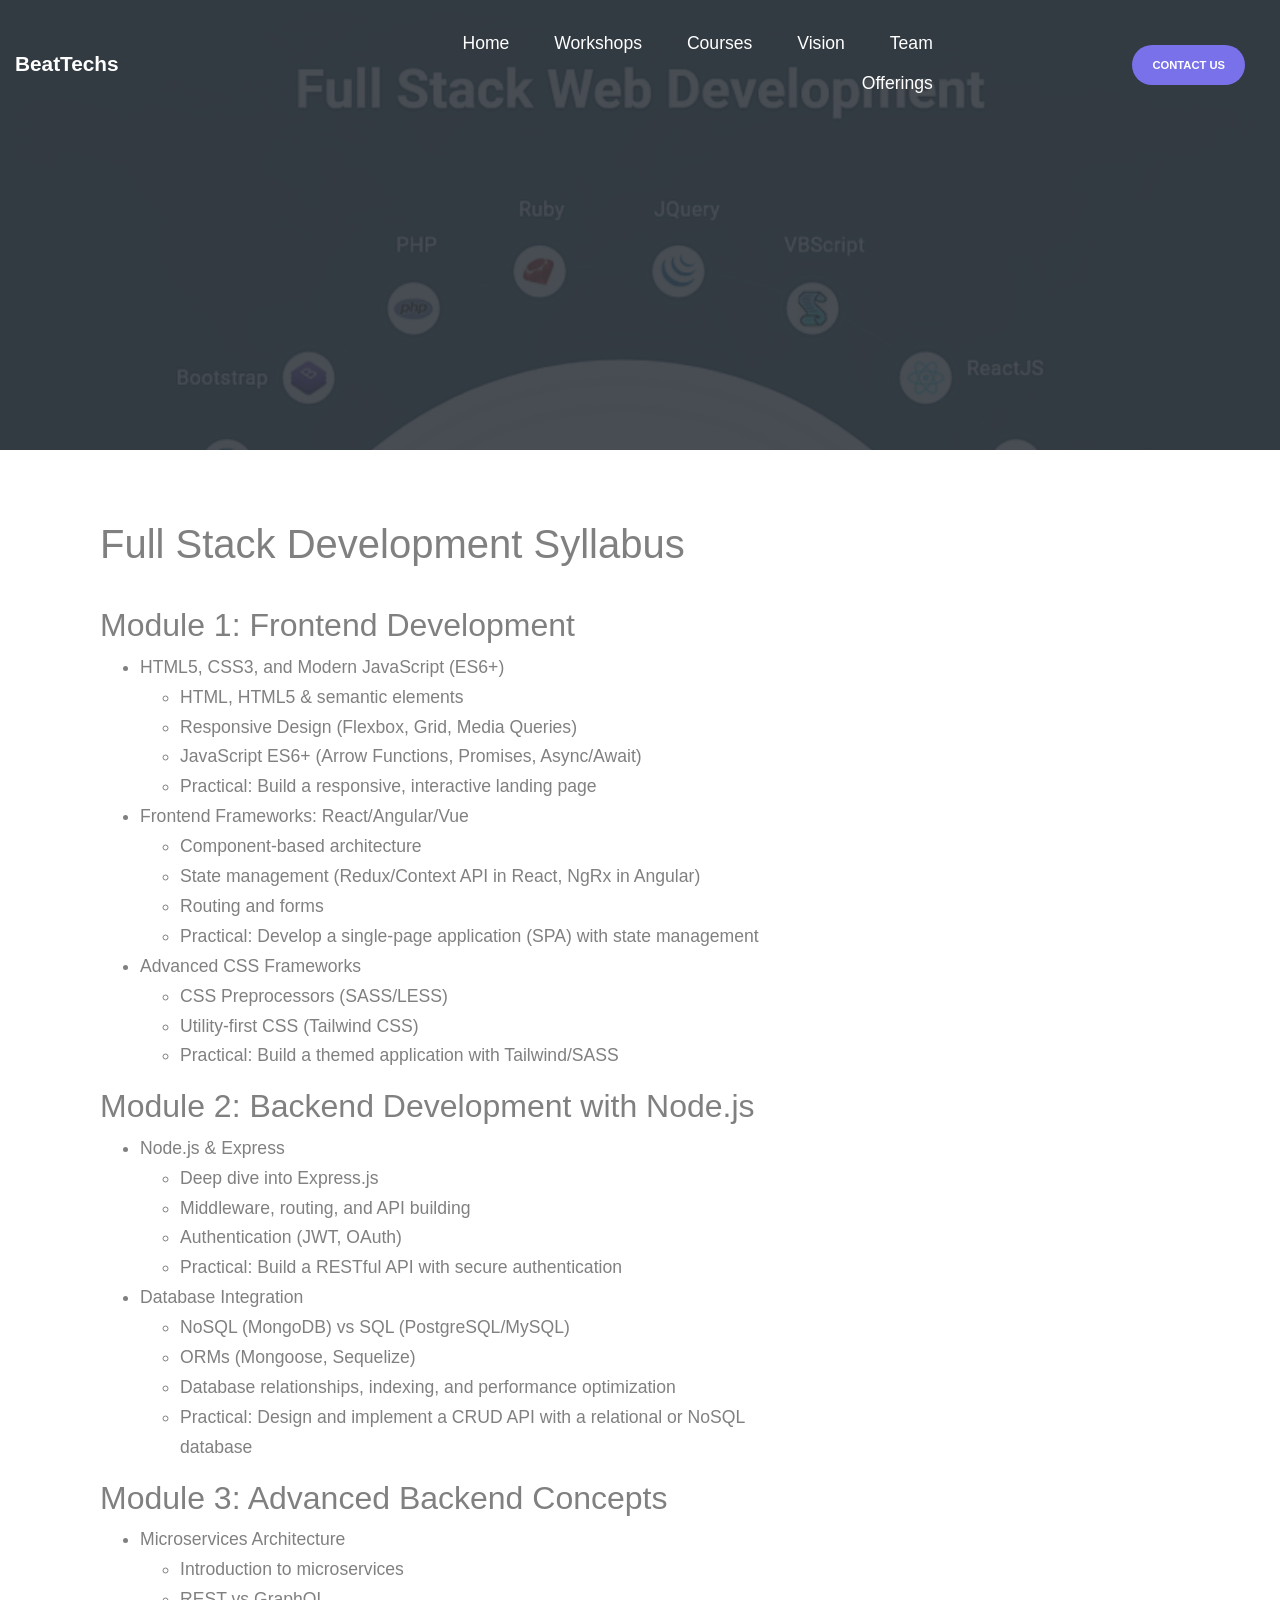
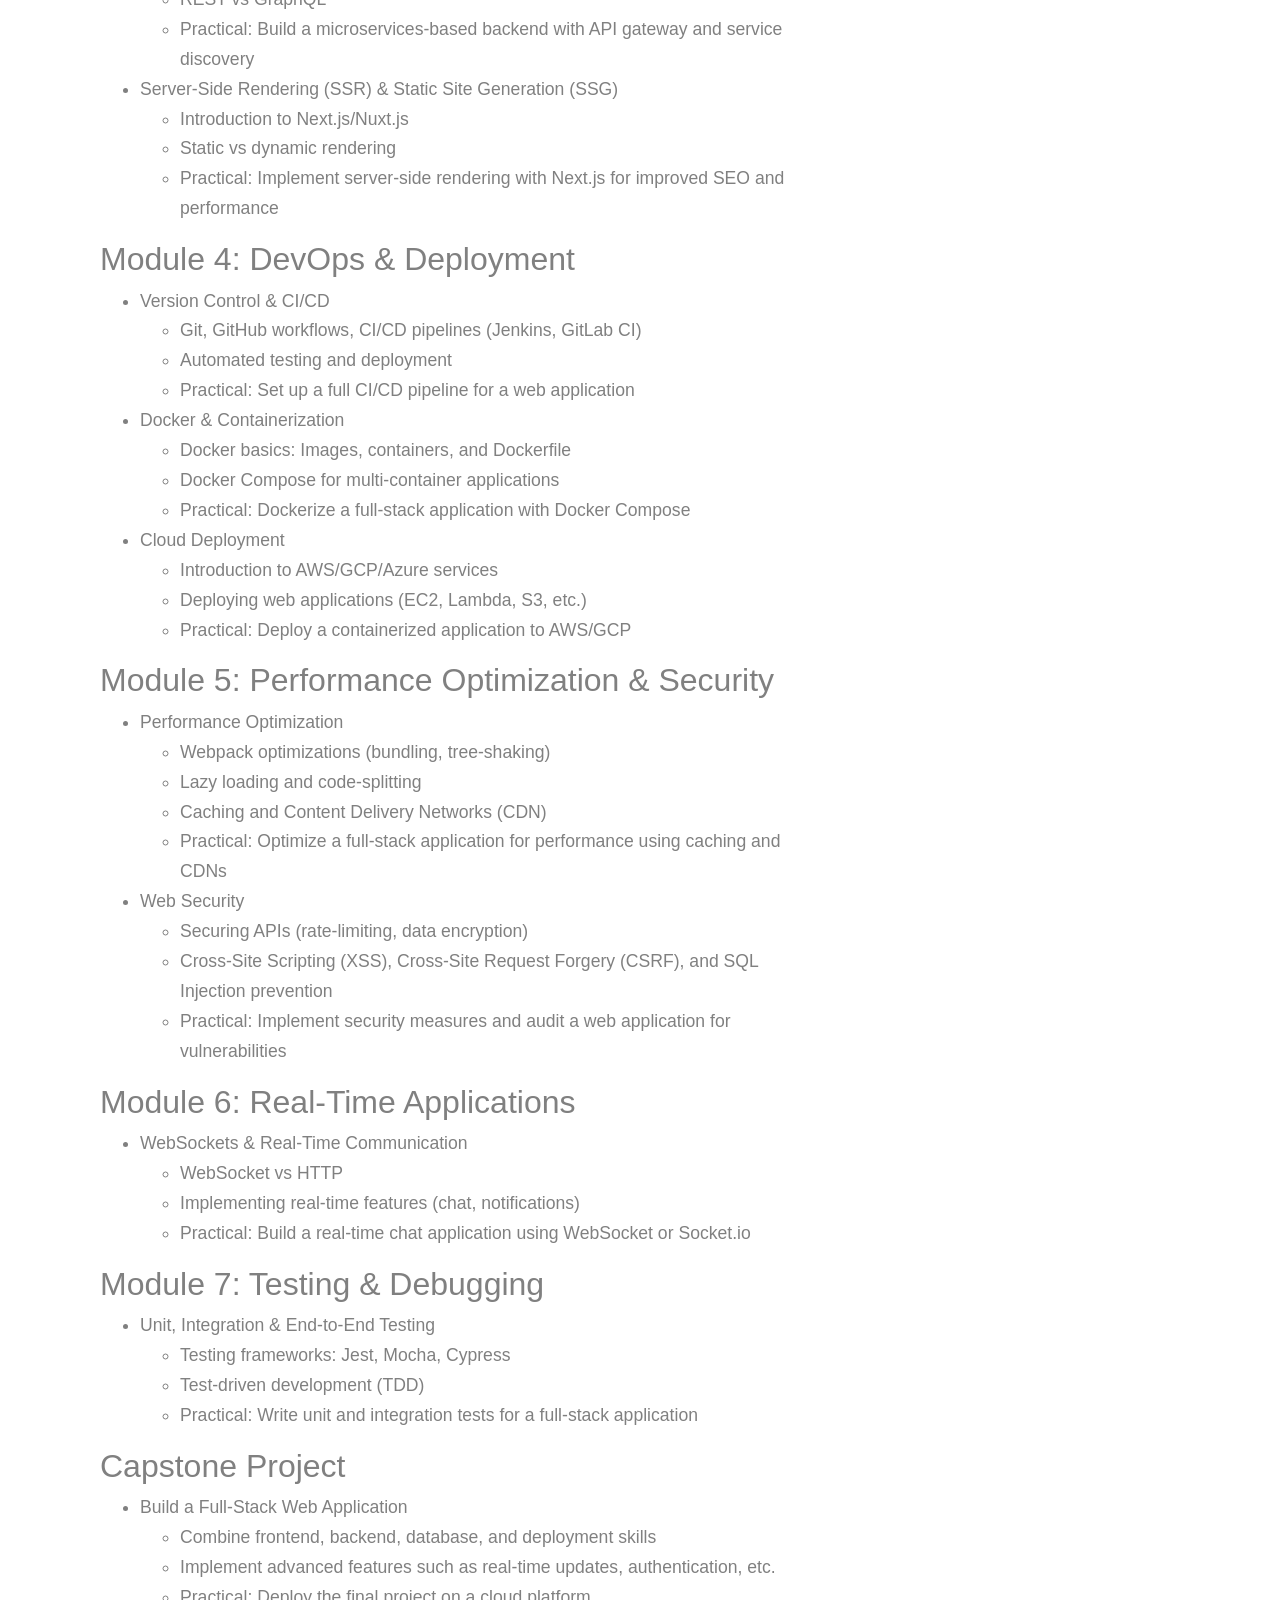
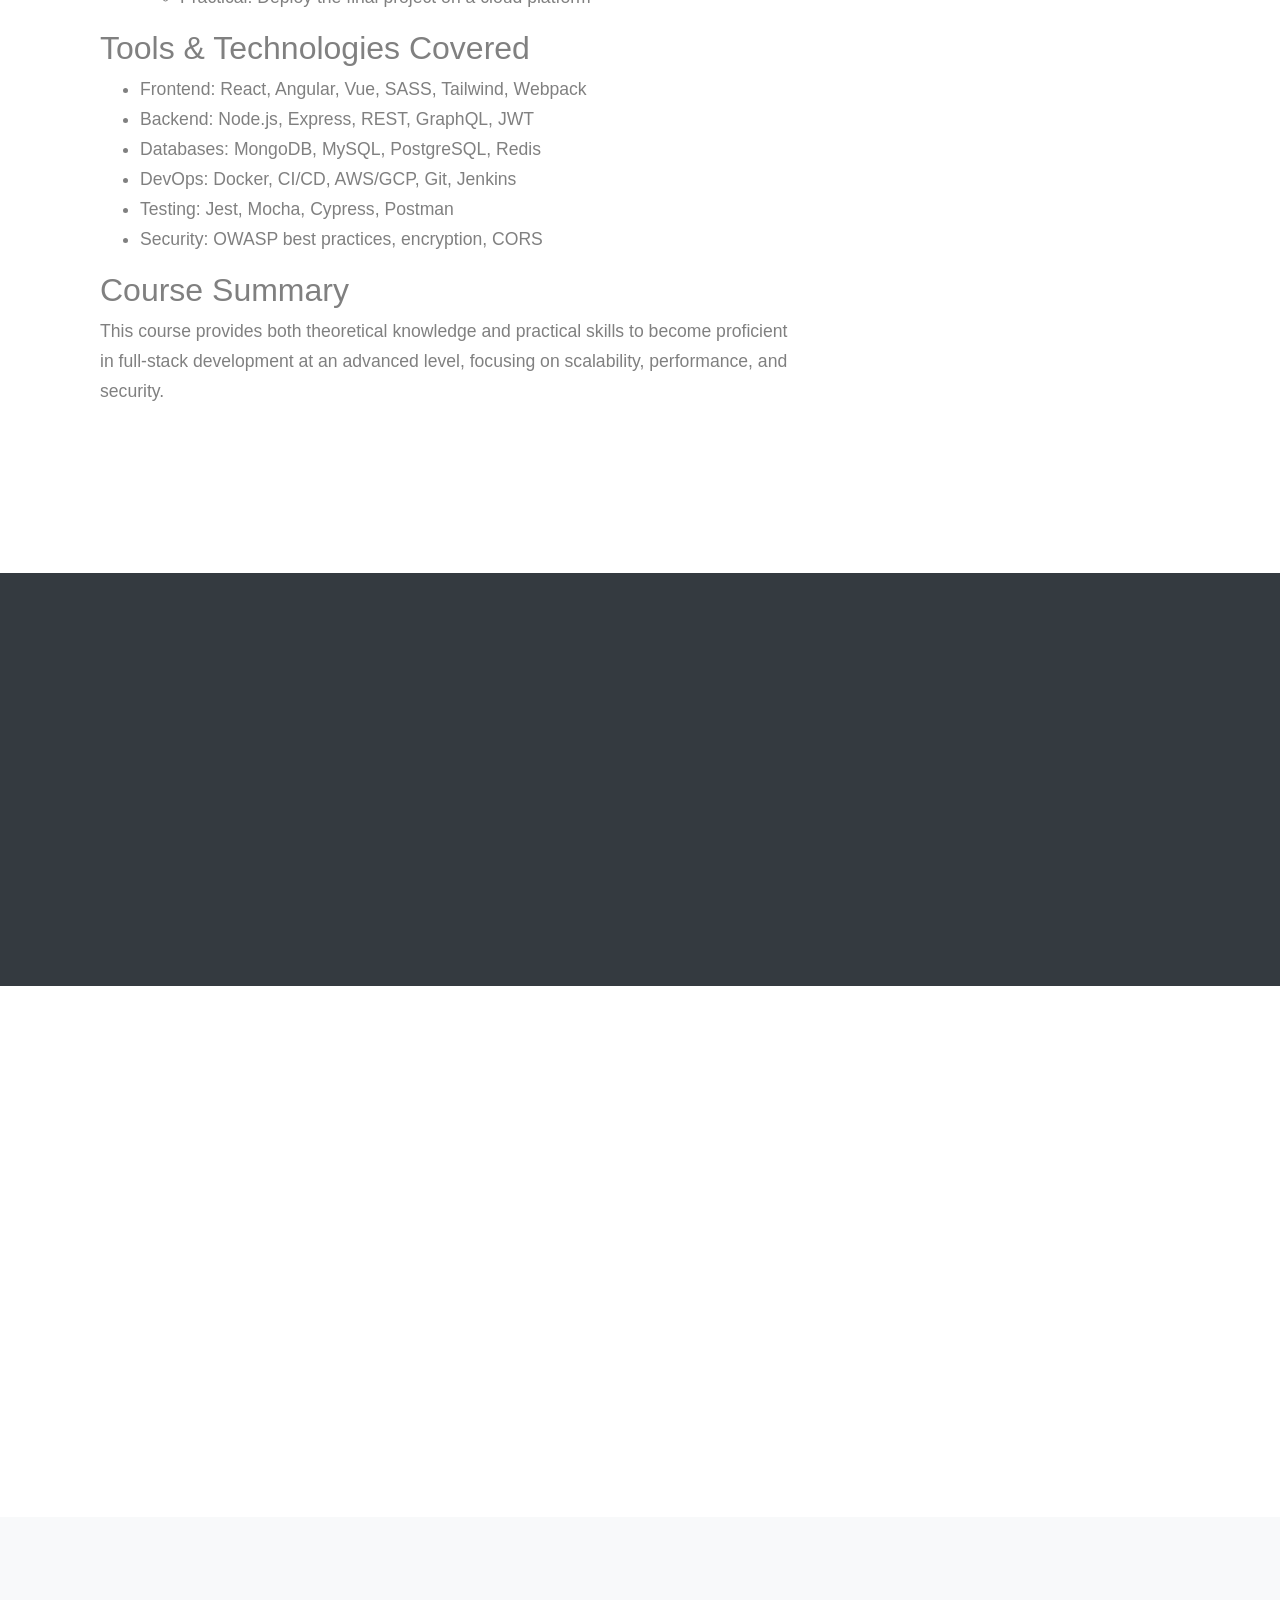
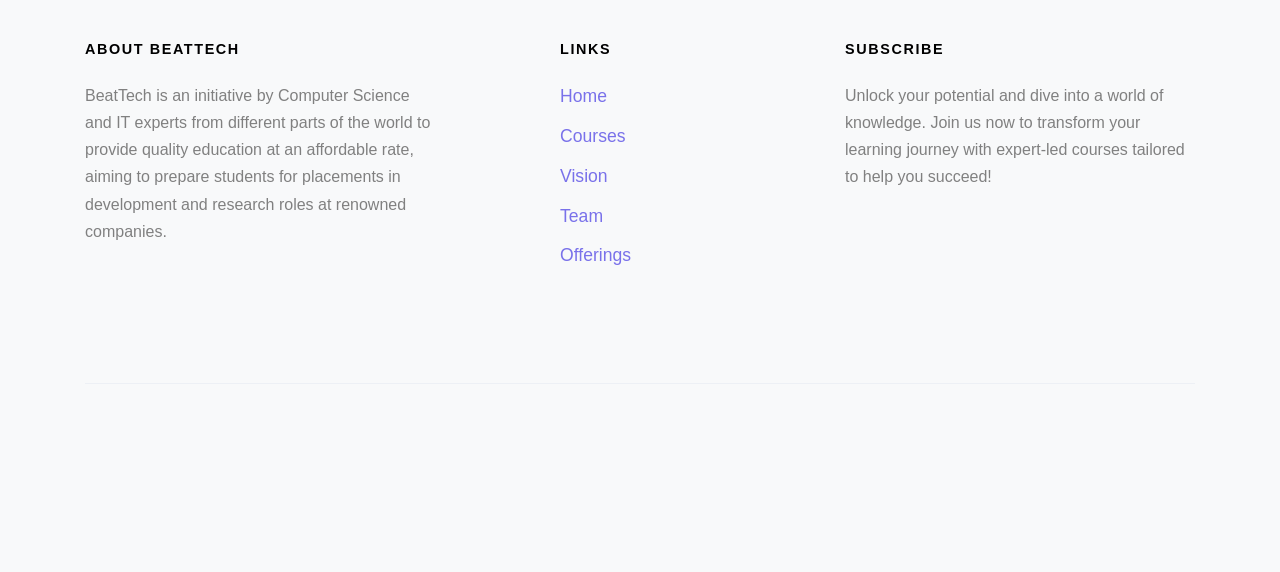
<file: course-single.html>
<!DOCTYPE html>
<html lang="en">
  <head>
    <title>OneSchool &mdash; Website by Colorlib</title>
    <meta charset="utf-8">
    <meta name="viewport" content="width=device-width, initial-scale=1, shrink-to-fit=no">
    
    
    <!-- <link href="https://fonts.googleapis.com/css?family=Muli:300,400,700,900" rel="stylesheet"> -->
    <link rel="stylesheet" href="fonts/icomoon/style.css">

    <link rel="stylesheet" href="css/bootstrap.min.css">
    <link rel="stylesheet" href="css/jquery-ui.css">
    <link rel="stylesheet" href="css/owl.carousel.min.css">
    <link rel="stylesheet" href="css/owl.theme.default.min.css">
    <link rel="stylesheet" href="css/owl.theme.default.min.css">

    <link rel="stylesheet" href="css/jquery.fancybox.min.css">

    <link rel="stylesheet" href="css/bootstrap-datepicker.css">

    <link rel="stylesheet" href="fonts/flaticon/font/flaticon.css">

    <link rel="stylesheet" href="css/aos.css">

    <link rel="stylesheet" href="css/style.css">
    
  </head>
  <body data-spy="scroll" data-target=".site-navbar-target" data-offset="300">
  
  <div class="site-wrap">

    <div class="site-mobile-menu site-navbar-target">
      <div class="site-mobile-menu-header">
        <div class="site-mobile-menu-close mt-3">
          <span class="icon-close2 js-menu-toggle"></span>
        </div>
      </div>
      <div class="site-mobile-menu-body"></div>
    </div>
   
    
    <header class="site-navbar py-4 js-sticky-header site-navbar-target" role="banner">
      
      <div class="container-fluid">
        <div class="d-flex align-items-center">
          <div class="site-logo mr-auto w-25"><a href="index.html">BeatTechs</a></div>

          <div class="mx-auto text-center">
            <nav class="site-navigation position-relative text-right" role="navigation">
              <ul class="site-menu main-menu js-clone-nav mx-auto d-none d-lg-block  m-0 p-0">
               <!-- 
 <li><a href="#home-section" class="nav-link">Home</a></li>
                <li><a href="#courses-section" class="nav-link">Courses</a></li>
                <li><a href="#programs-section" class="nav-link">Programs</a></li>
                <li><a href="#teachers-section" class="nav-link">Teachers</a></li>
 -->
 				<li><a href="index.html?#home-section" class="nav-link">Home</a></li>
                <li><a href="index.html?#workshop-section" class="nav-link">Workshops</a></li>
                <li><a href="index.html?#courses-section" class="nav-link">Courses</a></li>
                <li><a href="index.html?#programs-section" class="nav-link">Vision</a></li>
                <li><a href="index.html?#teachers-section" class="nav-link">Team</a></li>
                <li><a href="index.html?#offerings-section" class="nav-link">Offerings</a></li>
              </ul>
            </nav>
          </div>

          <div class="ml-auto w-25">
            <nav class="site-navigation position-relative text-right" role="navigation">
              <ul class="site-menu main-menu site-menu-dark js-clone-nav mr-auto d-none d-lg-block m-0 p-0">
                <li class="cta"><a href="index.html?#contact-section" class="nav-link"><span>Contact Us</span></a></li>
              </ul>
            </nav>
            <a href="#" class="d-inline-block d-lg-none site-menu-toggle js-menu-toggle text-black float-right"><span class="icon-menu h3"></span></a>
          </div>
        </div>
      </div>
      
    </header>

    <div class="intro-section single-cover" id="home-section">
      
      <div class="slide-1 " style="background-image: url('images/img_2.png');" data-stellar-background-ratio="0.5">
        <div class="container">
          <div class="row align-items-center">
            <div class="col-12">
              <div class="row justify-content-center align-items-center text-center">
                <div class="col-lg-6">
<!--                   <h1 data-aos="fade-up" data-aos-delay="0">Full stack Development</h1> -->
<!--                   <p data-aos="fade-up" data-aos-delay="100">4 Lessons / 12 Week &bullet; 2,193 students &bullet; <a href="#" class="text-white">6 comments</a></p> -->
                </div>

                
              </div>
            </div>
            
          </div>
        </div>
      </div>
    </div>
    
    <div class="site-section">
      <div class="container">
        <div class="row">
          <div class="col-lg-8 mb-5">

            <div class="mb-5">
              <!-- 
<h3 class="text-black">Course Description</h3>
              <p class="mb-4">
                <strong class="text-black mr-3">Schedule: </strong> MWF 9:30 - 11:00
              </p>
 -->
              <!-- 
<p>Lorem ipsum dolor sit amet, consectetur adipisicing elit. Enim eum iure voluptatum provident natus, deleniti alias corporis dolorem architecto eligendi consequatur, veniam ratione qui adipisci, doloremque aspernatur? Debitis, quia, praesentium.</p>
              <p>Molestias sit temporibus ullam voluptatem quibusdam. Accusamus labore perspiciatis similique veritatis ipsum iure quas. Nulla perspiciatis unde eveniet nihil, nesciunt repellat maxime ab libero minima voluptas dolore repudiandae adipisci. Cumque!</p>
              <p>Enim harum voluptatem, itaque in illum quas temporibus tempore sit tempora quam atque eveniet, non aspernatur dignissimos aliquid praesentium exercitationem delectus, maxime velit saepe! Qui asperiores iure reprehenderit ad voluptas!</p>
              <div class="row mb-4">
                <div class="col-md-6">
                  <img src="images/img_1.jpg" alt="Image" class="img-fluid rounded">
                </div>
                <div class="col-md-6">
                  <img src="images/img_2.jpg" alt="Image" class="img-fluid rounded">
                </div>
              </div>
              <p>Ipsam fuga fugiat vero repudiandae, tenetur a ullam, expedita perspiciatis dolores rem quibusdam numquam dicta sint unde repellat magni recusandae. Id, quibusdam, voluptatum. Amet mollitia ratione, illum animi quia ex?</p>
              <p>Sint aut repudiandae, in amet nemo. Nobis labore id iure molestias reprehenderit quisquam illo quod cum dolorum aspernatur ut sequi, facere beatae, porro cupiditate magnam laborum laudantium laboriosam ab autem!</p>
 -->

     <div class="container">
        <h1>Full Stack Development Syllabus</h1><br>

        <h2 class="module-title">Module 1: Frontend Development</h2>
        <ul>
            <li><b>HTML5, CSS3, and Modern JavaScript (ES6+)</b></li>
            <ul>
                <li>HTML, HTML5 & semantic elements</li>
                <li>Responsive Design (Flexbox, Grid, Media Queries)</li>
                <li>JavaScript ES6+ (Arrow Functions, Promises, Async/Await)</li>
                <li class="practical">Practical: Build a responsive, interactive landing page</li>
            </ul>
            <li><b>Frontend Frameworks: React/Angular/Vue</b></li>
            <ul>
                <li>Component-based architecture</li>
                <li>State management (Redux/Context API in React, NgRx in Angular)</li>
                <li>Routing and forms</li>
                <li class="practical">Practical: Develop a single-page application (SPA) with state management</li>
            </ul>
            <li><b>Advanced CSS Frameworks</b></li>
            <ul>
                <li>CSS Preprocessors (SASS/LESS)</li>
                <li>Utility-first CSS (Tailwind CSS)</li>
                <li class="practical">Practical: Build a themed application with Tailwind/SASS</li>
            </ul>
        </ul>

        <h2 class="module-title">Module 2: Backend Development with Node.js</h2>
        <ul>
            <li><b>Node.js & Express</b></li>
            <ul>
                <li>Deep dive into Express.js</li>
                <li>Middleware, routing, and API building</li>
                <li>Authentication (JWT, OAuth)</li>
                <li class="practical">Practical: Build a RESTful API with secure authentication</li>
            </ul>
            <li><b>Database Integration</b></li>
            <ul>
                <li>NoSQL (MongoDB) vs SQL (PostgreSQL/MySQL)</li>
                <li>ORMs (Mongoose, Sequelize)</li>
                <li>Database relationships, indexing, and performance optimization</li>
                <li class="practical">Practical: Design and implement a CRUD API with a relational or NoSQL database</li>
            </ul>
        </ul>

        <h2 class="module-title">Module 3: Advanced Backend Concepts</h2>
        <ul>
            <li><b>Microservices Architecture</b></li>
            <ul>
                <li>Introduction to microservices</li>
                <li>REST vs GraphQL</li>
                <li class="practical">Practical: Build a microservices-based backend with API gateway and service discovery</li>
            </ul>
            <li><b>Server-Side Rendering (SSR) & Static Site Generation (SSG)</b></li>
            <ul>
                <li>Introduction to Next.js/Nuxt.js</li>
                <li>Static vs dynamic rendering</li>
                <li class="practical">Practical: Implement server-side rendering with Next.js for improved SEO and performance</li>
            </ul>
        </ul>

        <h2 class="module-title">Module 4: DevOps & Deployment</h2>
        <ul>
            <li><b>Version Control & CI/CD</b></li>
            <ul>
                <li>Git, GitHub workflows, CI/CD pipelines (Jenkins, GitLab CI)</li>
                <li>Automated testing and deployment</li>
                <li class="practical">Practical: Set up a full CI/CD pipeline for a web application</li>
            </ul>
            <li><b>Docker & Containerization</b></li>
            <ul>
                <li>Docker basics: Images, containers, and Dockerfile</li>
                <li>Docker Compose for multi-container applications</li>
                <li class="practical">Practical: Dockerize a full-stack application with Docker Compose</li>
            </ul>
            <li><b>Cloud Deployment</b></li>
            <ul>
                <li>Introduction to AWS/GCP/Azure services</li>
                <li>Deploying web applications (EC2, Lambda, S3, etc.)</li>
                <li class="practical">Practical: Deploy a containerized application to AWS/GCP</li>
            </ul>
        </ul>

        <h2 class="module-title">Module 5: Performance Optimization & Security</h2>
        <ul>
            <li><b>Performance Optimization</b></li>
            <ul>
                <li>Webpack optimizations (bundling, tree-shaking)</li>
                <li>Lazy loading and code-splitting</li>
                <li>Caching and Content Delivery Networks (CDN)</li>
                <li class="practical">Practical: Optimize a full-stack application for performance using caching and CDNs</li>
            </ul>
            <li><b>Web Security</b></li>
            <ul>
                <li>Securing APIs (rate-limiting, data encryption)</li>
                <li>Cross-Site Scripting (XSS), Cross-Site Request Forgery (CSRF), and SQL Injection prevention</li>
                <li class="practical">Practical: Implement security measures and audit a web application for vulnerabilities</li>
            </ul>
        </ul>

        <h2 class="module-title">Module 6: Real-Time Applications</h2>
        <ul>
            <li><b>WebSockets & Real-Time Communication</b></li>
            <ul>
                <li>WebSocket vs HTTP</li>
                <li>Implementing real-time features (chat, notifications)</li>
                <li class="practical">Practical: Build a real-time chat application using WebSocket or Socket.io</li>
            </ul>
        </ul>

        <h2 class="module-title">Module 7: Testing & Debugging</h2>
        <ul>
            <li><b>Unit, Integration & End-to-End Testing</b></li>
            <ul>
                <li>Testing frameworks: Jest, Mocha, Cypress</li>
                <li>Test-driven development (TDD)</li>
                <li class="practical">Practical: Write unit and integration tests for a full-stack application</li>
            </ul>
        </ul>

        <h2 class="module-title">Capstone Project</h2>
        <ul>
            <li><b>Build a Full-Stack Web Application</b></li>
            <ul>
                <li>Combine frontend, backend, database, and deployment skills</li>
                <li>Implement advanced features such as real-time updates, authentication, etc.</li>
                <li class="practical">Practical: Deploy the final project on a cloud platform</li>
            </ul>
        </ul>

        <h2 class="module-title">Tools & Technologies Covered</h2>
        <ul>
            <li>Frontend: React, Angular, Vue, SASS, Tailwind, Webpack</li>
            <li>Backend: Node.js, Express, REST, GraphQL, JWT</li>
            <li>Databases: MongoDB, MySQL, PostgreSQL, Redis</li>
            <li>DevOps: Docker, CI/CD, AWS/GCP, Git, Jenkins</li>
            <li>Testing: Jest, Mocha, Cypress, Postman</li>
            <li>Security: OWASP best practices, encryption, CORS</li>
        </ul>

      <!-- 
  <h2 class="module-title">Course Prerequisites</h2>
        <ul>
            <li>Basic understanding of web development (HTML, CSS, JavaScript)</li>
            <li>Familiarity with any backend language (Node.js, Python, Java) is recommended</li>
        </ul>
 -->

        <h2 class="module-title">Course Summary</h2>
        <p>This course provides both theoretical knowledge and practical skills to become proficient in full-stack development at an advanced level, focusing on scalability, performance, and security.</p>
    </div>
<!--  <p class="mt-4"><a href="#" class="btn btn-primary">Admission</a></p> -->
            </div>

<!-- 
            <div class="pt-5">
              <h3 class="mb-5">6 Comments</h3>
              <ul class="comment-list">
                <li class="comment">
                  <div class="vcard bio">
                    <img src="images/person_1.jpg" alt="Image placeholder">
                  </div>
                  <div class="comment-body">
                    <h3>Jean Doe</h3>
                    <div class="meta">January 9, 2018 at 2:21pm</div>
                    <p>Lorem ipsum dolor sit amet, consectetur adipisicing elit. Pariatur quidem laborum necessitatibus, ipsam impedit vitae autem, eum officia, fugiat saepe enim sapiente iste iure! Quam voluptas earum impedit necessitatibus, nihil?</p>
                    <p><a href="#" class="reply">Reply</a></p>
                  </div>
                </li>

                <li class="comment">
                  <div class="vcard bio">
                    <img src="images/person_1.jpg" alt="Image placeholder">
                  </div>
                  <div class="comment-body">
                    <h3>Jean Doe</h3>
                    <div class="meta">January 9, 2018 at 2:21pm</div>
                    <p>Lorem ipsum dolor sit amet, consectetur adipisicing elit. Pariatur quidem laborum necessitatibus, ipsam impedit vitae autem, eum officia, fugiat saepe enim sapiente iste iure! Quam voluptas earum impedit necessitatibus, nihil?</p>
                    <p><a href="#" class="reply">Reply</a></p>
                  </div>

                  <ul class="children">
                    <li class="comment">
                      <div class="vcard bio">
                        <img src="images/person_1.jpg" alt="Image placeholder">
                      </div>
                      <div class="comment-body">
                        <h3>Jean Doe</h3>
                        <div class="meta">January 9, 2018 at 2:21pm</div>
                        <p>Lorem ipsum dolor sit amet, consectetur adipisicing elit. Pariatur quidem laborum necessitatibus, ipsam impedit vitae autem, eum officia, fugiat saepe enim sapiente iste iure! Quam voluptas earum impedit necessitatibus, nihil?</p>
                        <p><a href="#" class="reply">Reply</a></p>
                      </div>


                      <ul class="children">
                        <li class="comment">
                          <div class="vcard bio">
                            <img src="images/person_1.jpg" alt="Image placeholder">
                          </div>
                          <div class="comment-body">
                            <h3>Jean Doe</h3>
                            <div class="meta">January 9, 2018 at 2:21pm</div>
                            <p>Lorem ipsum dolor sit amet, consectetur adipisicing elit. Pariatur quidem laborum necessitatibus, ipsam impedit vitae autem, eum officia, fugiat saepe enim sapiente iste iure! Quam voluptas earum impedit necessitatibus, nihil?</p>
                            <p><a href="#" class="reply">Reply</a></p>
                          </div>

                            <ul class="children">
                              <li class="comment">
                                <div class="vcard bio">
                                  <img src="images/person_1.jpg" alt="Image placeholder">
                                </div>
                                <div class="comment-body">
                                  <h3>Jean Doe</h3>
                                  <div class="meta">January 9, 2018 at 2:21pm</div>
                                  <p>Lorem ipsum dolor sit amet, consectetur adipisicing elit. Pariatur quidem laborum necessitatibus, ipsam impedit vitae autem, eum officia, fugiat saepe enim sapiente iste iure! Quam voluptas earum impedit necessitatibus, nihil?</p>
                                  <p><a href="#" class="reply">Reply</a></p>
                                </div>
                              </li>
                            </ul>
                        </li>
                      </ul>
                    </li>
                  </ul>
                </li>

                <li class="comment">
                  <div class="vcard bio">
                    <img src="images/person_1.jpg" alt="Image placeholder">
                  </div>
                  <div class="comment-body">
                    <h3>Jean Doe</h3>
                    <div class="meta">January 9, 2018 at 2:21pm</div>
                    <p>Lorem ipsum dolor sit amet, consectetur adipisicing elit. Pariatur quidem laborum necessitatibus, ipsam impedit vitae autem, eum officia, fugiat saepe enim sapiente iste iure! Quam voluptas earum impedit necessitatibus, nihil?</p>
                    <p><a href="#" class="reply">Reply</a></p>
                  </div>
                </li>
              </ul>
              <!~~ END comment-list ~~>
              
              <div class="comment-form-wrap pt-5">
                <h3 class="mb-5">Leave a comment</h3>
                <form action="#" class="p-5 bg-light">
                  <div class="form-group">
                    <label for="name">Name *</label>
                    <input type="text" class="form-control" id="name">
                  </div>
                  <div class="form-group">
                    <label for="email">Email *</label>
                    <input type="email" class="form-control" id="email">
                  </div>
                  <div class="form-group">
                    <label for="website">Website</label>
                    <input type="url" class="form-control" id="website">
                  </div>

                  <div class="form-group">
                    <label for="message">Message</label>
                    <textarea name="" id="message" cols="30" rows="10" class="form-control"></textarea>
                  </div>
                  <div class="form-group">
                    <input type="submit" value="Post Comment" class="btn btn-primary">
                  </div>

                </form>
              </div>
            </div>
 -->



          </div>
          <div class="col-lg-4 pl-lg-5">

            <!-- 
<div class="mb-5 text-center border rounded course-instructor">
              <h3 class="mb-5 text-black text-uppercase h6 border-bottom pb-3">Course Instructor</h3>
              <div class="mb-4 text-center">
                <a href="index.html?#teachers-section"><img src="images/person_2.png" alt="Image" class="w-25 rounded-circle mb-4"></a>
                <h3 class="h5 text-black mb-4">Sneha Rangari</h3>
<!~~                 <h3 class="text-black">Sneha Rangari</h3> ~~>

<!~~                 <p>Sneha earned her B.Tech in CSE from VIT Pune and is currently a Tech Lead at the National Australian Bank in Melbourne, Australia. She specializes in post-web development processes, including deployment, testing, and support.</p> ~~>
                
                <h3 class="mb-5 text-black text-uppercase h6 border-bottom pb-3"></h3>
              	<a href="index.html?#teachers-section"><img src="images/person_3.png" alt="Image" class="w-25 rounded-circle mb-4"></a>  
                <h3 class="h5 text-black mb-4">Shakti Singh</h3>
                
                <h3 class="mb-5 text-black text-uppercase h6 border-bottom pb-3"></h3>
              	<a href="index.html?#teachers-section"><img src="images/person_4.png" alt="Image" class="w-25 rounded-circle mb-4"></a>  
                <h3 class="h5 text-black mb-4">Puja Dabade</h3>
                
                <h3 class="mb-5 text-black text-uppercase h6 border-bottom pb-3"></h3>
              	<a href="index.html?#teachers-section"><img src="images/person_5.png" alt="Image" class="w-25 rounded-circle mb-4"></a>  
                <h3 class="h5 text-black mb-4">Nitin Awathare</h3>
              </div>
            </div>
 -->

          </div>
        </div>
      </div>
    </div>

    <div class="site-section courses-title bg-dark" id="courses-section">
      <div class="container">
        <div class="row mb-5 justify-content-center">
          <div class="col-lg-7 text-center" data-aos="fade-up" data-aos-delay="">
            <h2 class="section-title">More Courses</h2>
          </div>
        </div>
      </div>
    </div>
    <div class="site-section courses-entry-wrap"  data-aos="fade" data-aos-delay="100">
      <div class="container">
        <div class="row">

<div class="owl-carousel col-12 nonloop-block-14">

            <div class="course bg-white h-100 align-self-stretch">
              <figure class="m-0">
                <a href="course-single-Blockchain.html"><img src="images/blockchainCourse.jpeg" alt="Image" class="img-fluid"></a>
              </figure>
              <div class="course-inner-text py-4 px-4">
<!--                 <span class="course-price">9999 INR</span> -->
<!--                 <div class="meta"><span class="icon-clock-o"></span>4 Lessons / 12 week</div> -->
                <h3><a href="course-single-Blockchain.html">Blockchain-an introductory level course</a></h3>
                <p>Unlock the Future of Technology! 🚀 Dive into the World of Blockchain with Our Entry-Level Course. No Experience Needed—Just Bring Your Curiosity! </p>
              </div>
              <!-- 
<div class="d-flex border-top stats">
                <div class="py-3 px-4"><span class="icon-users"></span> 2,193 students</div>
                <div class="py-3 px-4 w-25 ml-auto border-left"><span class="icon-chat"></span> 2</div>
              </div>
 -->
            </div>

            <div class="course bg-white h-100 align-self-stretch">
              <figure class="m-0">
                <a href="course-single.html"><img src="images/img_2.png" alt="Image" class="img-fluid"></a>
              </figure>
              <div class="course-inner-text py-4 px-4">
<!--                 <span class="course-price">9999 INR</span> -->
<!--                 <div class="meta"><span class="icon-clock-o"></span>4 Lessons / 12 week</div> -->
                <h3><a href="course-single.html">Full Stack Web Development</a></h3>
                <p>Become a Full Stack Web Developer! 🌐 Master Front-End, Back-End, and Everything in Between. Enroll Today and Build the Web of Tomorrow! </p>
              </div>
             <!-- 
 <div class="d-flex border-top stats">
                <div class="py-3 px-4"><span class="icon-users"></span> 2,193 students</div>
                <div class="py-3 px-4 w-25 ml-auto border-left"><span class="icon-chat"></span> 2</div>
              </div>
 -->
            </div>

            <div class="course bg-white h-100 align-self-stretch">
              <figure class="m-0">
                <a href="course-single-CyberSecurity.html"><img src="images/cyberSecurityCourse.jpeg" alt="Image" class="img-fluid"></a>
              </figure>
              <div class="course-inner-text py-4 px-4">
<!--                 <span class="course-price">9999 INR</span> -->
<!--                 <div class="meta"><span class="icon-clock-o"></span>4 Lessons / 12 week</div> -->
                <h3><a href="course-single-CyberSecurity.html">Cyber Security</a></h3>
                <p>Defend the Digital World! 🔒 Learn Cyber Security Skills to Protect Systems, Networks, and Data. Enroll Now and Become the Next Cyber Hero! </p>
              </div>
             <!-- 
 <div class="d-flex border-top stats">
                <div class="py-3 px-4"><span class="icon-users"></span> 2,193 students</div>
                <div class="py-3 px-4 w-25 ml-auto border-left"><span class="icon-chat"></span> 2</div>
              </div>
 -->
            </div>

		</div>
         

        </div>
        <div class="row justify-content-center">
          <div class="col-7 text-center">
            <button class="customPrevBtn btn btn-primary m-1">Prev</button>
            <button class="customNextBtn btn btn-primary m-1">Next</button>
          </div>
        </div>
      </div>
    </div>
     
    <footer class="footer-section bg-light">
      <div class="container">
        <div class="row">
          <div class="col-md-4">
            <h3>About BeatTech</h3>
            <p>BeatTech is an initiative by Computer Science and IT experts from different parts of the world to provide quality education at an affordable rate, aiming to prepare students for placements in development and research roles at renowned companies.</p>
          </div>

          <div class="col-md-3 ml-auto">
            <h3>Links</h3>
            <ul class="list-unstyled footer-links">
             <!-- 
 <li><a href="index.html">Home</a></li>
              <li><a href="index.html?#courses-section">Courses</a></li>
              <li><a href="#">Programs</a></li>
              <li><a href="#">Teachers</a></li>
 -->
 			  <li><a href="index.html?#home-section">Home</a></li>
              <li><a href="index.html?#courses-section">Courses</a></li>
              <li><a href="index.html?#programs-section">Vision</a></li>
              <li><a href="index.html?#teachers-section">Team</a></li>
			  <li><a href="index.html?#offerings-section">Offerings</a></li>
            </ul>
          </div>

          <div class="col-md-4">
            <h3>Subscribe</h3>
            <p>Unlock your potential and dive into a world of knowledge. Join us now to transform your learning journey with expert-led courses tailored to help you succeed!</p>
           <!-- 
 <form action="#" class="footer-subscribe">
              <div class="d-flex mb-5">
                <input type="text" class="form-control rounded-0" placeholder="Email">
                <input type="submit" class="btn btn-primary rounded-0" value="Subscribe">
              </div>
            </form>
 -->
          </div>

        </div>

        <div class="row pt-5 mt-5 text-center">
          <div class="col-md-12">
            <div class="border-top pt-5">
            <p>
        <!-- Link back to Colorlib can't be removed. Template is licensed under CC BY 3.0. -->
<!--         Copyright &copy;<script>document.write(new Date().getFullYear());</script> All rights reserved | This template is made with <i class="icon-heart" aria-hidden="true"></i> by <a href="https://colorlib.com" target="_blank" >Colorlib</a> -->
        <!-- Link back to Colorlib can't be removed. Template is licensed under CC BY 3.0. -->
      </p>
            </div>
          </div>
          
        </div>
      </div>
    </footer>

  
    
  </div> <!-- .site-wrap -->

  <script src="js/jquery-3.3.1.min.js"></script>
  <script src="js/jquery-migrate-3.0.1.min.js"></script>
  <script src="js/jquery-ui.js"></script>
  <script src="js/popper.min.js"></script>
  <script src="js/bootstrap.min.js"></script>
  <script src="js/owl.carousel.min.js"></script>
  <script src="js/jquery.stellar.min.js"></script>
  <script src="js/jquery.countdown.min.js"></script>
  <script src="js/bootstrap-datepicker.min.js"></script>
  <script src="js/jquery.easing.1.3.js"></script>
  <script src="js/aos.js"></script>
  <script src="js/jquery.fancybox.min.js"></script>
  <script src="js/jquery.sticky.js"></script>

  
  <script src="js/main.js"></script>
    
  </body>
</html>
</file>
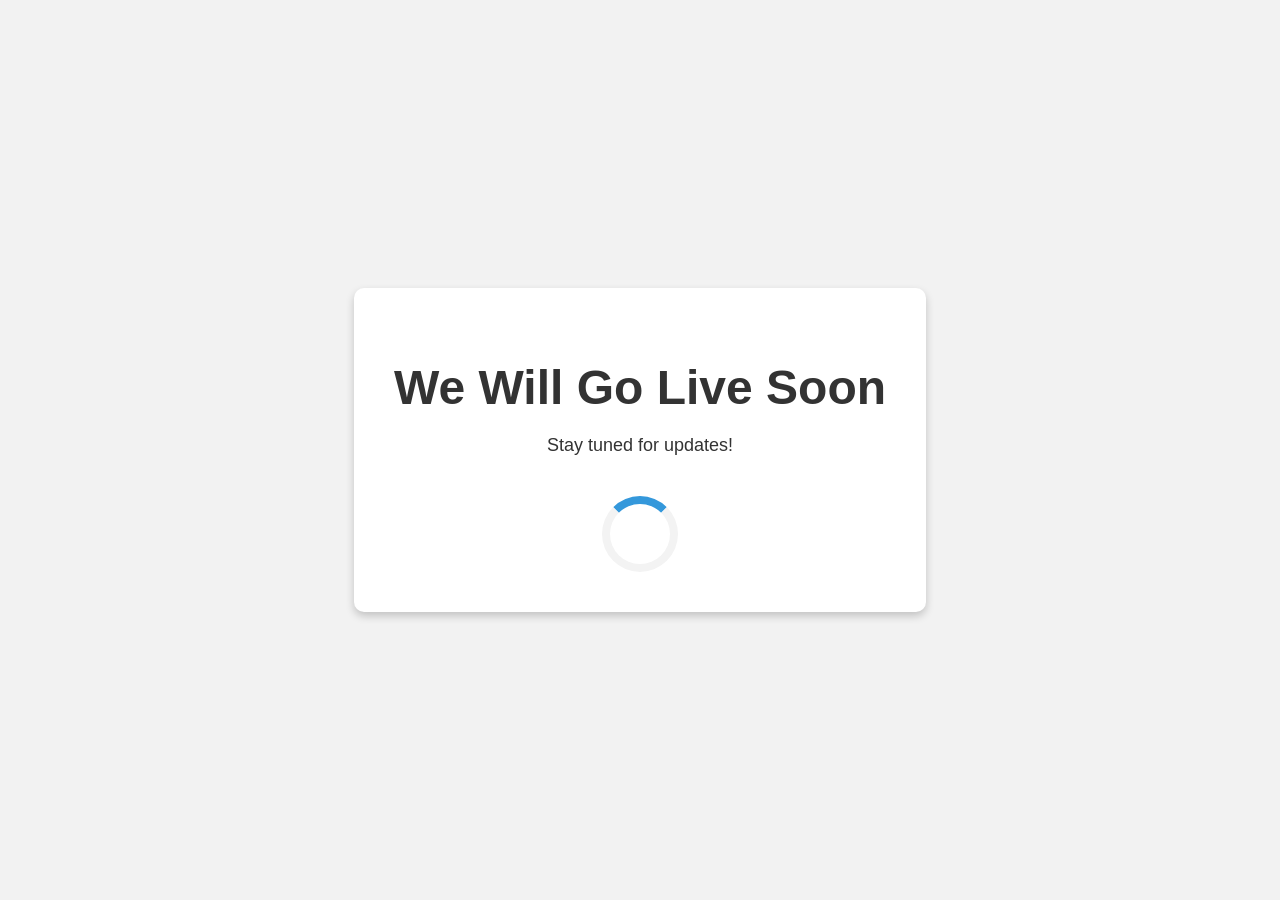
<file: index_2.html>
<!DOCTYPE html>
<html lang="en">
<head>
    <meta charset="UTF-8">
    <meta name="viewport" content="width=device-width, initial-scale=1.0">
    <meta http-equiv="X-UA-Compatible" content="IE=edge">
    <title>We Will Go Live Soon</title>
    <style>
        body {
            margin: 0;
            padding: 0;
            font-family: 'Arial', sans-serif;
            display: flex;
            justify-content: center;
            align-items: center;
            height: 100vh;
            background-color: #f2f2f2;
            color: #333;
        }
        .container {
            text-align: center;
            padding: 40px;
            background-color: white;
            box-shadow: 0 4px 8px rgba(0, 0, 0, 0.2);
            border-radius: 10px;
        }
        h1 {
            font-size: 48px;
            margin-bottom: 20px;
        }
        p {
            font-size: 18px;
            margin-bottom: 40px;
        }
        .loader {
            border: 8px solid #f3f3f3;
            border-radius: 50%;
            border-top: 8px solid #3498db;
            width: 60px;
            height: 60px;
            animation: spin 2s linear infinite;
            margin: 0 auto;
        }
        @keyframes spin {
            0% { transform: rotate(0deg); }
            100% { transform: rotate(360deg); }
        }
    </style>
</head>
<body>

    <div class="container">
        <h1>We Will Go Live Soon</h1>
        <p>Stay tuned for updates!</p>
        <div class="loader"></div>
    </div>

</body>
</html>
</file>
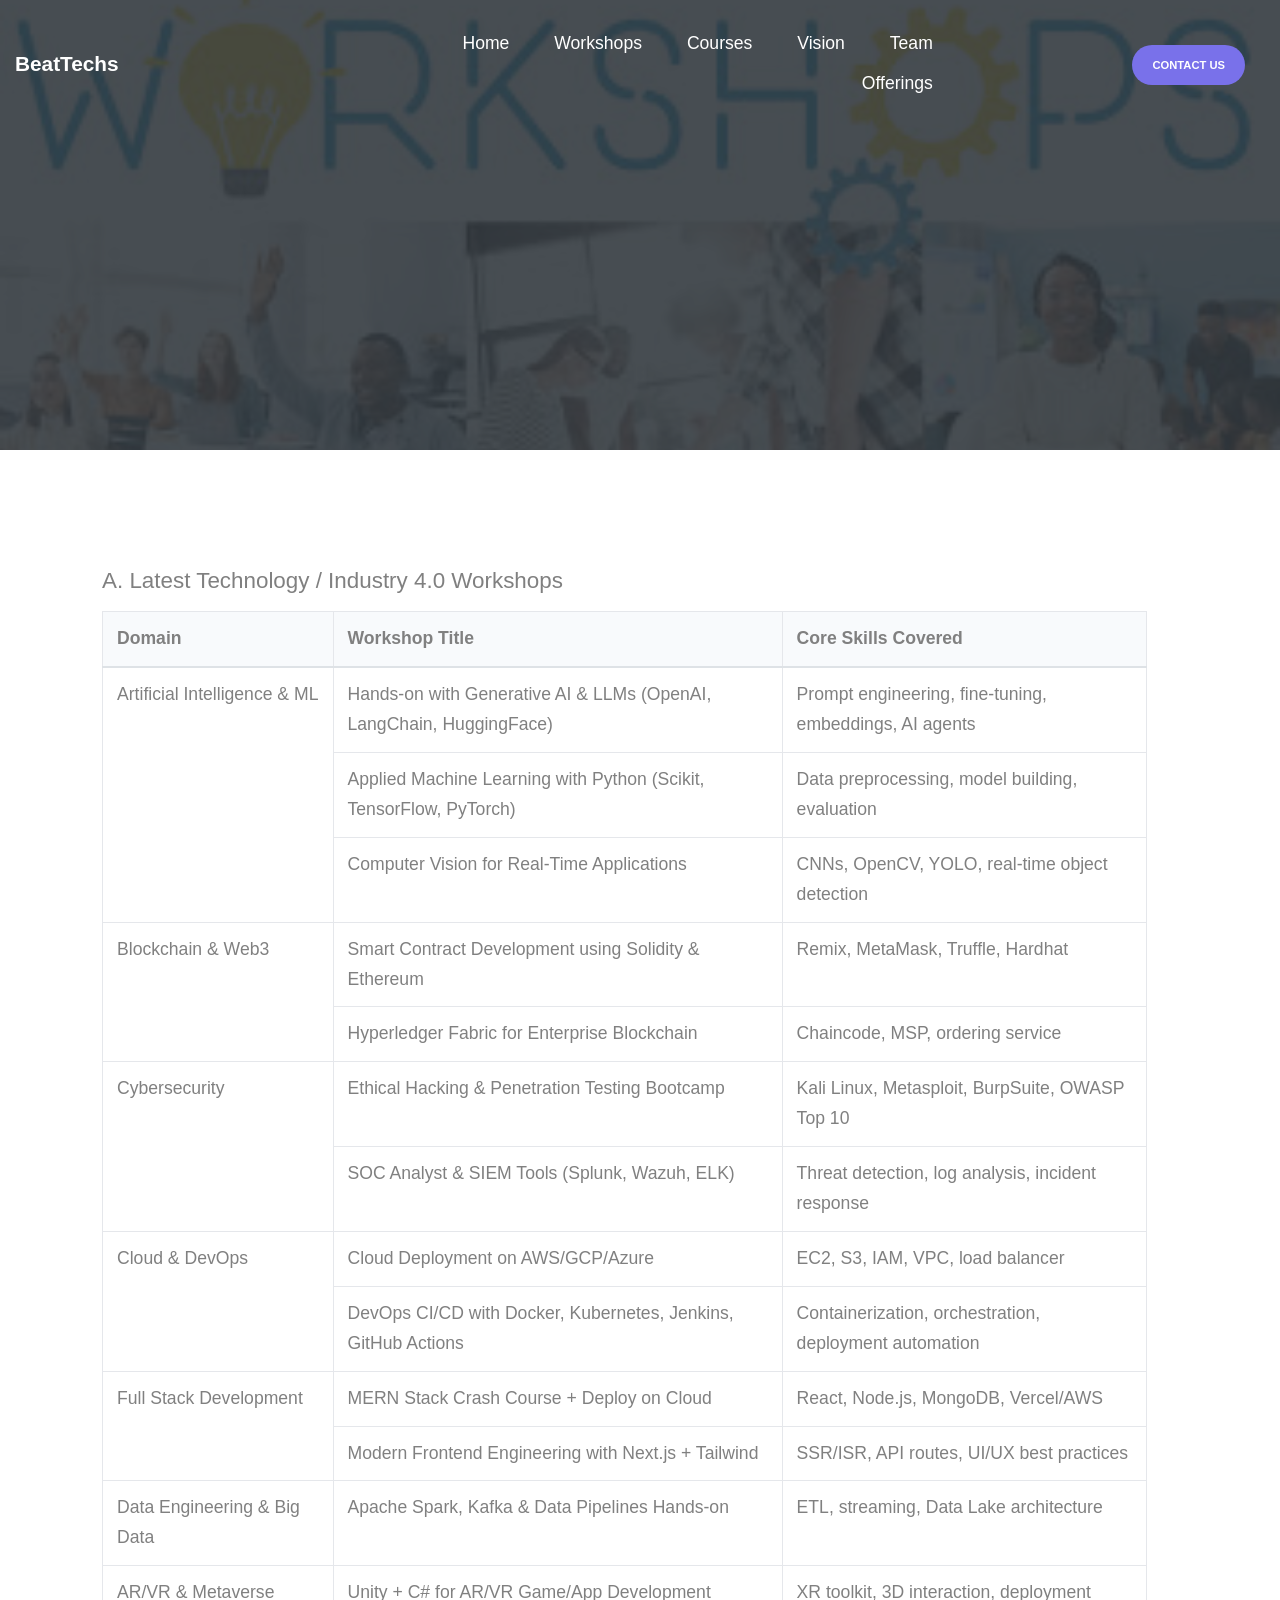
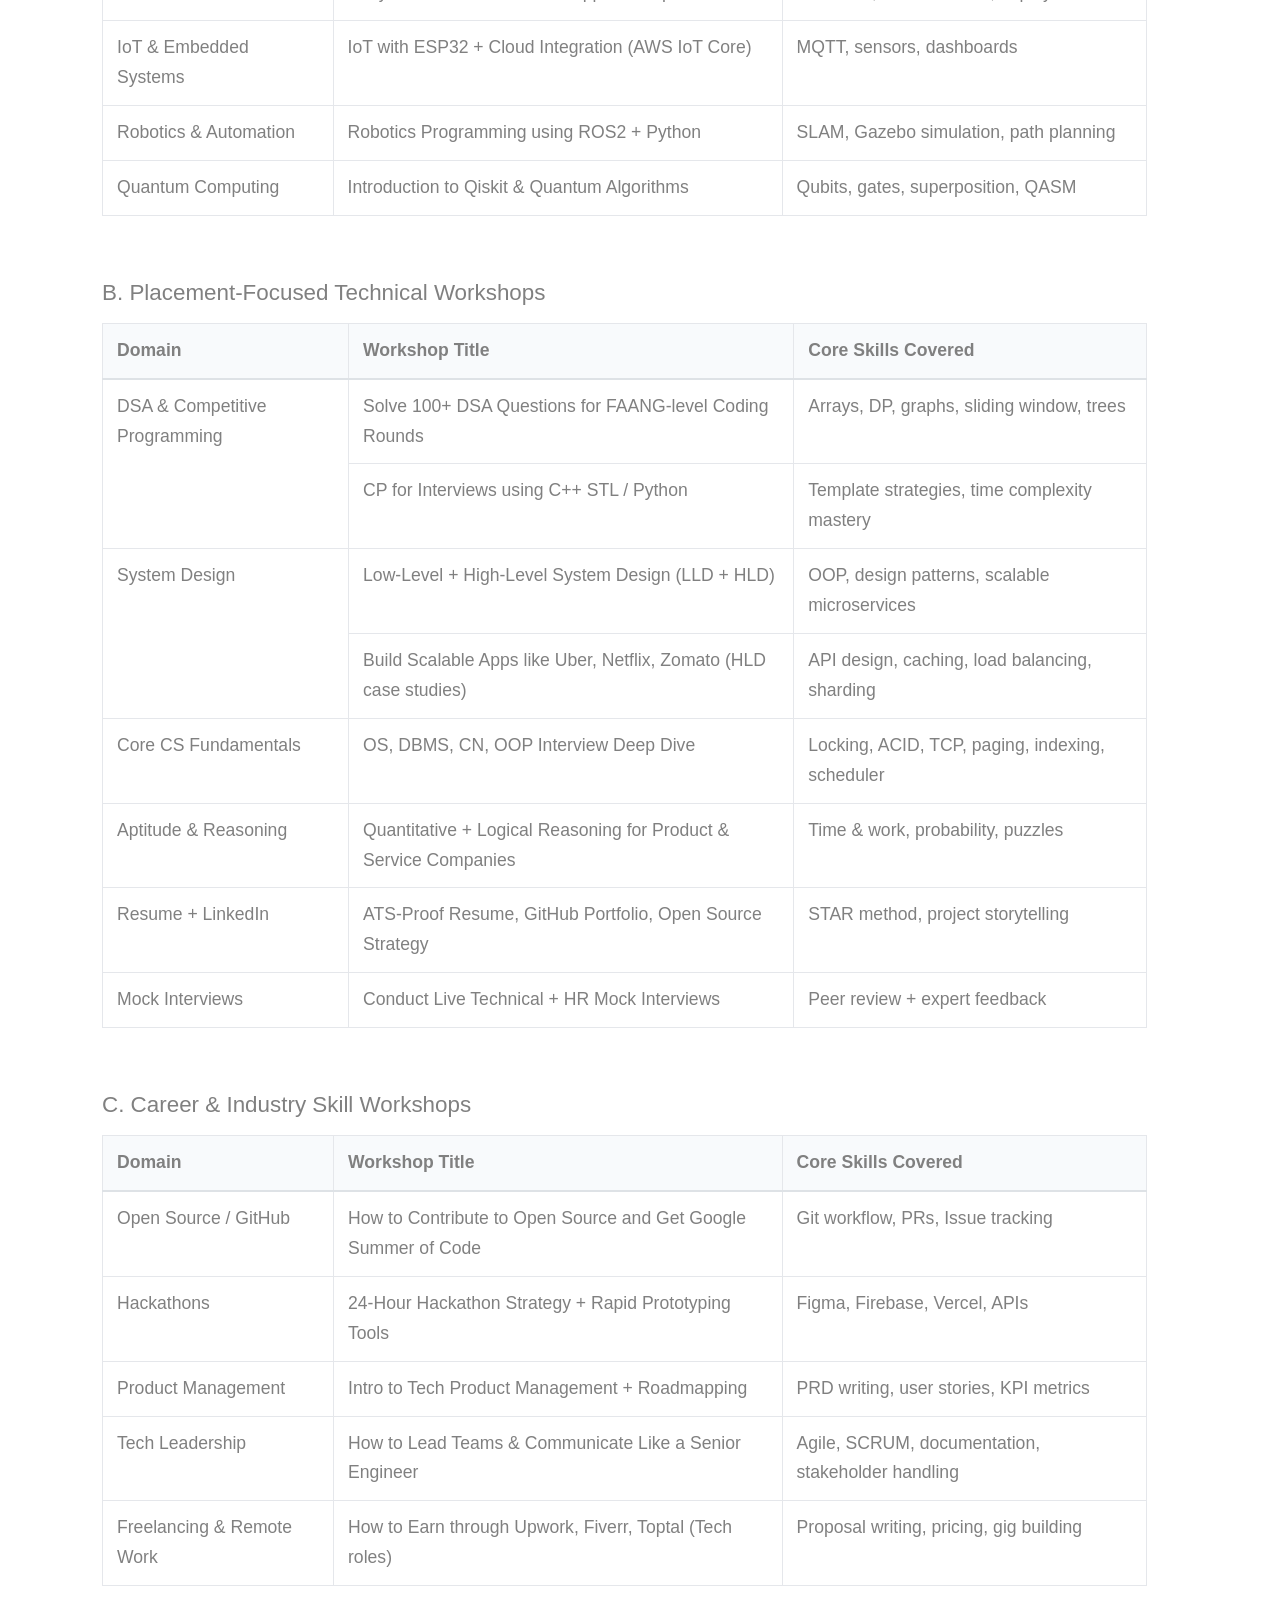
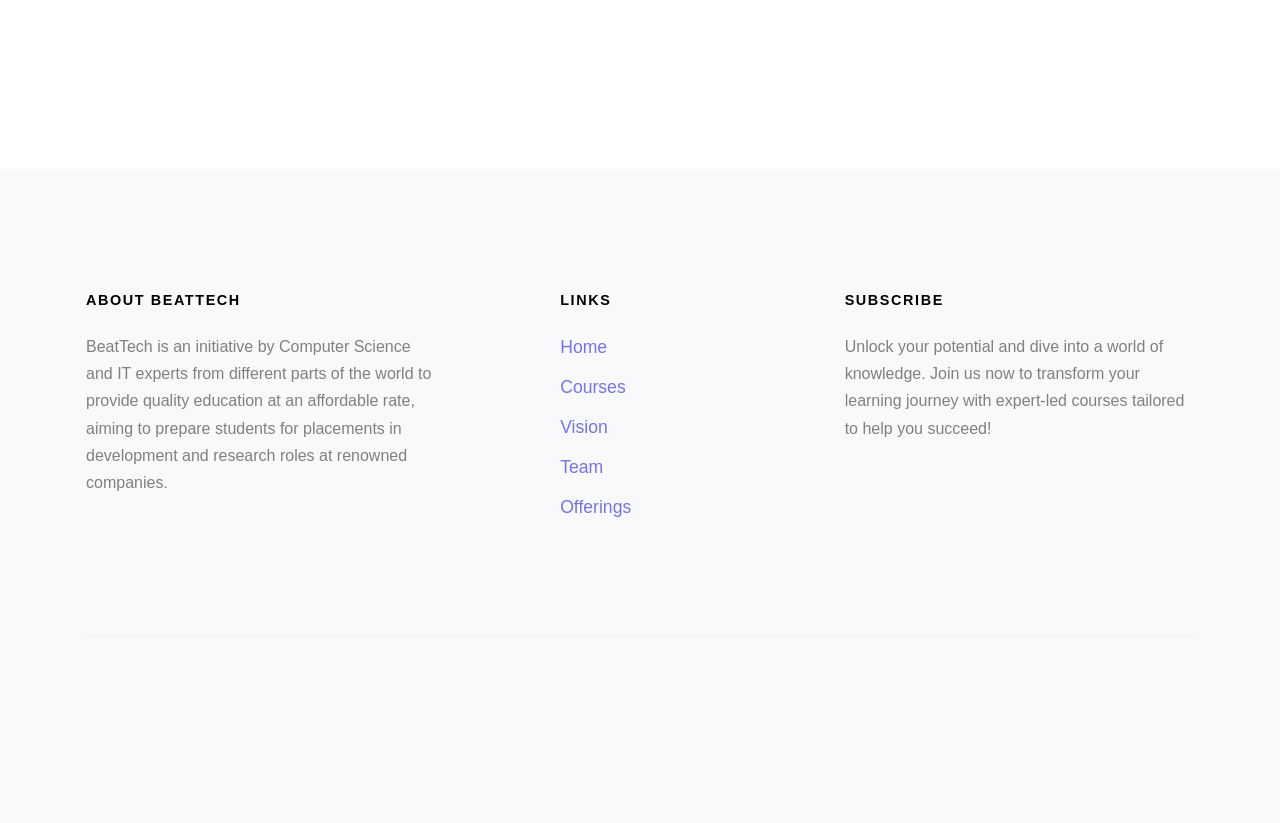
<file: workshops.html>
<!DOCTYPE html>
<html lang="en">
  <head>
    <title>OneSchool &mdash; Website by Colorlib</title>
    <meta charset="utf-8">
    <meta name="viewport" content="width=device-width, initial-scale=1, shrink-to-fit=no">
    
    
    <!-- <link href="https://fonts.googleapis.com/css?family=Muli:300,400,700,900" rel="stylesheet"> -->
    <link rel="stylesheet" href="fonts/icomoon/style.css">

    <link rel="stylesheet" href="css/bootstrap.min.css">
    <link rel="stylesheet" href="css/jquery-ui.css">
    <link rel="stylesheet" href="css/owl.carousel.min.css">
    <link rel="stylesheet" href="css/owl.theme.default.min.css">
    <link rel="stylesheet" href="css/owl.theme.default.min.css">

    <link rel="stylesheet" href="css/jquery.fancybox.min.css">

    <link rel="stylesheet" href="css/bootstrap-datepicker.css">

    <link rel="stylesheet" href="fonts/flaticon/font/flaticon.css">

    <link rel="stylesheet" href="css/aos.css">

    <link rel="stylesheet" href="css/style.css">
    
  </head>
  <body data-spy="scroll" data-target=".site-navbar-target" data-offset="300">
  
  <div class="site-wrap">

    <div class="site-mobile-menu site-navbar-target">
      <div class="site-mobile-menu-header">
        <div class="site-mobile-menu-close mt-3">
          <span class="icon-close2 js-menu-toggle"></span>
        </div>
      </div>
      <div class="site-mobile-menu-body"></div>
    </div>
   
    
    <header class="site-navbar py-4 js-sticky-header site-navbar-target" role="banner">
      
      <div class="container-fluid">
        <div class="d-flex align-items-center">
          <div class="site-logo mr-auto w-25"><a href="index.html">BeatTechs</a></div>

          <div class="mx-auto text-center">
            <nav class="site-navigation position-relative text-right" role="navigation">
              <ul class="site-menu main-menu js-clone-nav mx-auto d-none d-lg-block  m-0 p-0">
               <!-- 
 <li><a href="#home-section" class="nav-link">Home</a></li>
                <li><a href="#courses-section" class="nav-link">Courses</a></li>
                <li><a href="#programs-section" class="nav-link">Programs</a></li>
                <li><a href="#teachers-section" class="nav-link">Teachers</a></li>
 -->
 				<li><a href="index.html?#home-section" class="nav-link">Home</a></li>
                <li><a href="index.html?#workshop-section" class="nav-link">Workshops</a></li>
                <li><a href="index.html?#courses-section" class="nav-link">Courses</a></li>
                <li><a href="index.html?#programs-section" class="nav-link">Vision</a></li>
                <li><a href="index.html?#teachers-section" class="nav-link">Team</a></li>
                <li><a href="index.html?#offerings-section" class="nav-link">Offerings</a></li>
              </ul>
            </nav>
          </div>

          <div class="ml-auto w-25">
            <nav class="site-navigation position-relative text-right" role="navigation">
              <ul class="site-menu main-menu site-menu-dark js-clone-nav mr-auto d-none d-lg-block m-0 p-0">
                <li class="cta"><a href="index.html?#contact-section" class="nav-link"><span>Contact Us</span></a></li>
              </ul>
            </nav>
            <a href="#" class="d-inline-block d-lg-none site-menu-toggle js-menu-toggle text-black float-right"><span class="icon-menu h3"></span></a>
          </div>
        </div>
      </div>
      
    </header>

    <div class="intro-section single-cover" id="home-section">
      
      <div class="slide-1 " style="background-image: url('images/workshops.jpeg');" data-stellar-background-ratio="0.5">
        <div class="container">
          <div class="row align-items-center">
            <div class="col-12">
              <div class="row justify-content-center align-items-center text-center">
                <div class="col-lg-6">
<!--                   <h1 data-aos="fade-up" data-aos-delay="0">Full stack Development</h1> -->
<!--                   <p data-aos="fade-up" data-aos-delay="100">4 Lessons / 12 Week &bullet; 2,193 students &bullet; <a href="#" class="text-white">6 comments</a></p> -->
                </div>

                
              </div>
            </div>
            
          </div>
        </div>
      </div>
    </div>
    
    <div class="site-section">
      <div class="container">
        <div class="row">
          <div class="col-lg-8 mb-5">

            <div class="mb-5">
              <!-- 
<h3 class="text-black">Course Description</h3>
              <p class="mb-4">
                <strong class="text-black mr-3">Schedule: </strong> MWF 9:30 - 11:00
              </p>
 -->
              <!-- 
<p>Lorem ipsum dolor sit amet, consectetur adipisicing elit. Enim eum iure voluptatum provident natus, deleniti alias corporis dolorem architecto eligendi consequatur, veniam ratione qui adipisci, doloremque aspernatur? Debitis, quia, praesentium.</p>
              <p>Molestias sit temporibus ullam voluptatem quibusdam. Accusamus labore perspiciatis similique veritatis ipsum iure quas. Nulla perspiciatis unde eveniet nihil, nesciunt repellat maxime ab libero minima voluptas dolore repudiandae adipisci. Cumque!</p>
              <p>Enim harum voluptatem, itaque in illum quas temporibus tempore sit tempora quam atque eveniet, non aspernatur dignissimos aliquid praesentium exercitationem delectus, maxime velit saepe! Qui asperiores iure reprehenderit ad voluptas!</p>
              <div class="row mb-4">
                <div class="col-md-6">
                  <img src="images/img_1.jpg" alt="Image" class="img-fluid rounded">
                </div>
                <div class="col-md-6">
                  <img src="images/img_2.jpg" alt="Image" class="img-fluid rounded">
                </div>
              </div>
              <p>Ipsam fuga fugiat vero repudiandae, tenetur a ullam, expedita perspiciatis dolores rem quibusdam numquam dicta sint unde repellat magni recusandae. Id, quibusdam, voluptatum. Amet mollitia ratione, illum animi quia ex?</p>
              <p>Sint aut repudiandae, in amet nemo. Nobis labore id iure molestias reprehenderit quisquam illo quod cum dolorum aspernatur ut sequi, facere beatae, porro cupiditate magnam laborum laudantium laboriosam ab autem!</p>
 -->

    <section class="container my-5">
  <!--  A. Latest Technology / Industry 4.0 Workshops -->
  <h2 class="mb-3"> A. Latest Technology / Industry 4.0 Workshops</h2>
  <div class="table-responsive">
    <table class="table table-bordered align-middle">
      <thead class="table-light">
        <tr>
          <th style="min-width:220px;">Domain</th>
          <th style="min-width:380px;">Workshop Title</th>
          <th style="min-width:320px;">Core Skills Covered</th>
        </tr>
      </thead>
      <tbody>
        <tr>
          <td rowspan="3"><strong>Artificial Intelligence &amp; ML</strong></td>
          <td>Hands-on with Generative AI &amp; LLMs (OpenAI, LangChain, HuggingFace)</td>
          <td>Prompt engineering, fine-tuning, embeddings, AI agents</td>
        </tr>
        <tr>
          <td>Applied Machine Learning with Python (Scikit, TensorFlow, PyTorch)</td>
          <td>Data preprocessing, model building, evaluation</td>
        </tr>
        <tr>
          <td>Computer Vision for Real-Time Applications</td>
          <td>CNNs, OpenCV, YOLO, real-time object detection</td>
        </tr>

        <tr>
          <td rowspan="2"><strong>Blockchain &amp; Web3</strong></td>
          <td>Smart Contract Development using Solidity &amp; Ethereum</td>
          <td>Remix, MetaMask, Truffle, Hardhat</td>
        </tr>
        <tr>
          <td>Hyperledger Fabric for Enterprise Blockchain</td>
          <td>Chaincode, MSP, ordering service</td>
        </tr>

        <tr>
          <td rowspan="2"><strong>Cybersecurity</strong></td>
          <td>Ethical Hacking &amp; Penetration Testing Bootcamp</td>
          <td>Kali Linux, Metasploit, BurpSuite, OWASP Top 10</td>
        </tr>
        <tr>
          <td>SOC Analyst &amp; SIEM Tools (Splunk, Wazuh, ELK)</td>
          <td>Threat detection, log analysis, incident response</td>
        </tr>

        <tr>
          <td rowspan="2"><strong>Cloud &amp; DevOps</strong></td>
          <td>Cloud Deployment on AWS/GCP/Azure</td>
          <td>EC2, S3, IAM, VPC, load balancer</td>
        </tr>
        <tr>
          <td>DevOps CI/CD with Docker, Kubernetes, Jenkins, GitHub Actions</td>
          <td>Containerization, orchestration, deployment automation</td>
        </tr>

        <tr>
          <td rowspan="2"><strong>Full Stack Development</strong></td>
          <td>MERN Stack Crash Course + Deploy on Cloud</td>
          <td>React, Node.js, MongoDB, Vercel/AWS</td>
        </tr>
        <tr>
          <td>Modern Frontend Engineering with Next.js + Tailwind</td>
          <td>SSR/ISR, API routes, UI/UX best practices</td>
        </tr>

        <tr>
          <td><strong>Data Engineering &amp; Big Data</strong></td>
          <td>Apache Spark, Kafka &amp; Data Pipelines Hands-on</td>
          <td>ETL, streaming, Data Lake architecture</td>
        </tr>

        <tr>
          <td><strong>AR/VR &amp; Metaverse</strong></td>
          <td>Unity + C# for AR/VR Game/App Development</td>
          <td>XR toolkit, 3D interaction, deployment</td>
        </tr>

        <tr>
          <td><strong>IoT &amp; Embedded Systems</strong></td>
          <td>IoT with ESP32 + Cloud Integration (AWS IoT Core)</td>
          <td>MQTT, sensors, dashboards</td>
        </tr>

        <tr>
          <td><strong>Robotics &amp; Automation</strong></td>
          <td>Robotics Programming using ROS2 + Python</td>
          <td>SLAM, Gazebo simulation, path planning</td>
        </tr>

        <tr>
          <td><strong>Quantum Computing</strong></td>
          <td>Introduction to Qiskit &amp; Quantum Algorithms</td>
          <td>Qubits, gates, superposition, QASM</td>
        </tr>
      </tbody>
    </table>
  </div>

  <!--  B. Placement-Focused Technical Workshops -->
  <h2 class="mt-5 mb-3"> B. Placement-Focused Technical Workshops</h2>
  <div class="table-responsive">
    <table class="table table-bordered align-middle">
      <thead class="table-light">
        <tr>
          <th style="min-width:220px;">Domain</th>
          <th style="min-width:380px;">Workshop Title</th>
          <th style="min-width:320px;">Core Skills Covered</th>
        </tr>
      </thead>
      <tbody>
        <tr>
          <td rowspan="2"><strong>DSA &amp; Competitive Programming</strong></td>
          <td>Solve 100+ DSA Questions for FAANG-level Coding Rounds</td>
          <td>Arrays, DP, graphs, sliding window, trees</td>
        </tr>
        <tr>
          <td>CP for Interviews using C++ STL / Python</td>
          <td>Template strategies, time complexity mastery</td>
        </tr>

        <tr>
          <td rowspan="2"><strong>System Design</strong></td>
          <td>Low-Level + High-Level System Design (LLD + HLD)</td>
          <td>OOP, design patterns, scalable microservices</td>
        </tr>
        <tr>
          <td>Build Scalable Apps like Uber, Netflix, Zomato (HLD case studies)</td>
          <td>API design, caching, load balancing, sharding</td>
        </tr>

        <tr>
          <td><strong>Core CS Fundamentals</strong></td>
          <td>OS, DBMS, CN, OOP Interview Deep Dive</td>
          <td>Locking, ACID, TCP, paging, indexing, scheduler</td>
        </tr>

        <tr>
          <td><strong>Aptitude &amp; Reasoning</strong></td>
          <td>Quantitative + Logical Reasoning for Product &amp; Service Companies</td>
          <td>Time &amp; work, probability, puzzles</td>
        </tr>

        <tr>
          <td><strong>Resume + LinkedIn</strong></td>
          <td>ATS-Proof Resume, GitHub Portfolio, Open Source Strategy</td>
          <td>STAR method, project storytelling</td>
        </tr>

        <tr>
          <td><strong>Mock Interviews</strong></td>
          <td>Conduct Live Technical + HR Mock Interviews</td>
          <td>Peer review + expert feedback</td>
        </tr>
      </tbody>
    </table>
  </div>

  <!--  C. Career & Industry Skill Workshops -->
  <h2 class="mt-5 mb-3"> C. Career & Industry Skill Workshops</h2>
  <div class="table-responsive">
    <table class="table table-bordered align-middle">
      <thead class="table-light">
        <tr>
          <th style="min-width:220px;">Domain</th>
          <th style="min-width:380px;">Workshop Title</th>
          <th style="min-width:320px;">Core Skills Covered</th>
        </tr>
      </thead>
      <tbody>
        <tr>
          <td><strong>Open Source / GitHub</strong></td>
          <td>How to Contribute to Open Source and Get Google Summer of Code</td>
          <td>Git workflow, PRs, Issue tracking</td>
        </tr>
        <tr>
          <td><strong>Hackathons</strong></td>
          <td>24-Hour Hackathon Strategy + Rapid Prototyping Tools</td>
          <td>Figma, Firebase, Vercel, APIs</td>
        </tr>
        <tr>
          <td><strong>Product Management</strong></td>
          <td>Intro to Tech Product Management + Roadmapping</td>
          <td>PRD writing, user stories, KPI metrics</td>
        </tr>
        <tr>
          <td><strong>Tech Leadership</strong></td>
          <td>How to Lead Teams &amp; Communicate Like a Senior Engineer</td>
          <td>Agile, SCRUM, documentation, stakeholder handling</td>
        </tr>
        <tr>
          <td><strong>Freelancing &amp; Remote Work</strong></td>
          <td>How to Earn through Upwork, Fiverr, Toptal (Tech roles)</td>
          <td>Proposal writing, pricing, gig building</td>
        </tr>
      </tbody>
    </table>
  </div>
</section>

<!-- Optional minimal styling if not using Bootstrap -->
<style>
  .container { max-width: 1140px; margin: 0 auto; padding: 0 16px; }
  .table { width: 100%; border-collapse: collapse; }
  .table th, .table td { border: 1px solid #e5e7eb; padding: 12px 14px; vertical-align: top; }
  .table thead th { background: #f8fafc; font-weight: 600; }
  h2 { font-size: 1.4rem; margin-top: 2rem; }
  .table-responsive { width: 150%; overflow-x: auto; }
</style>







            </div>




          </div>
          <div class="col-lg-4 pl-lg-5">



          </div>
        </div>
      </div>
    </div>

   <!-- 
 <div class="site-section courses-title bg-dark" id="courses-section">
      <div class="container">
        <div class="row mb-5 justify-content-center">
          <div class="col-lg-7 text-center" data-aos="fade-up" data-aos-delay="">
            <h2 class="section-title">More Courses</h2>
          </div>
        </div>
      </div>
    </div>
    <div class="site-section courses-entry-wrap"  data-aos="fade" data-aos-delay="100">
      <div class="container">
        <div class="row">

<div class="owl-carousel col-12 nonloop-block-14">

            <div class="course bg-white h-100 align-self-stretch">
              <figure class="m-0">
                <a href="course-single-Blockchain.html"><img src="images/blockchainCourse.jpeg" alt="Image" class="img-fluid"></a>
              </figure>
              <div class="course-inner-text py-4 px-4">
<!~~                 <span class="course-price">9999 INR</span> ~~>
<!~~                 <div class="meta"><span class="icon-clock-o"></span>4 Lessons / 12 week</div> ~~>
                <h3><a href="course-single-Blockchain.html">Blockchain-an introductory level course</a></h3>
                <p>Unlock the Future of Technology! 🚀 Dive into the World of Blockchain with Our Entry-Level Course. No Experience Needed—Just Bring Your Curiosity! </p>
              </div>
              <!~~ 
<div class="d-flex border-top stats">
                <div class="py-3 px-4"><span class="icon-users"></span> 2,193 students</div>
                <div class="py-3 px-4 w-25 ml-auto border-left"><span class="icon-chat"></span> 2</div>
              </div>
 ~~>
            </div>

            <div class="course bg-white h-100 align-self-stretch">
              <figure class="m-0">
                <a href="course-single.html"><img src="images/img_2.png" alt="Image" class="img-fluid"></a>
              </figure>
              <div class="course-inner-text py-4 px-4">
<!~~                 <span class="course-price">9999 INR</span> ~~>
<!~~                 <div class="meta"><span class="icon-clock-o"></span>4 Lessons / 12 week</div> ~~>
                <h3><a href="course-single.html">Full Stack Web Development</a></h3>
                <p>Become a Full Stack Web Developer! 🌐 Master Front-End, Back-End, and Everything in Between. Enroll Today and Build the Web of Tomorrow! </p>
              </div>
             <!~~ 
 <div class="d-flex border-top stats">
                <div class="py-3 px-4"><span class="icon-users"></span> 2,193 students</div>
                <div class="py-3 px-4 w-25 ml-auto border-left"><span class="icon-chat"></span> 2</div>
              </div>
 ~~>
            </div>

            <div class="course bg-white h-100 align-self-stretch">
              <figure class="m-0">
                <a href="course-single-CyberSecurity.html"><img src="images/cyberSecurityCourse.jpeg" alt="Image" class="img-fluid"></a>
              </figure>
              <div class="course-inner-text py-4 px-4">
<!~~                 <span class="course-price">9999 INR</span> ~~>
<!~~                 <div class="meta"><span class="icon-clock-o"></span>4 Lessons / 12 week</div> ~~>
                <h3><a href="course-single-CyberSecurity.html">Cyber Security</a></h3>
                <p>Defend the Digital World! 🔒 Learn Cyber Security Skills to Protect Systems, Networks, and Data. Enroll Now and Become the Next Cyber Hero! </p>
              </div>
             <!~~ 
 <div class="d-flex border-top stats">
                <div class="py-3 px-4"><span class="icon-users"></span> 2,193 students</div>
                <div class="py-3 px-4 w-25 ml-auto border-left"><span class="icon-chat"></span> 2</div>
              </div>
 ~~>
            </div>

		</div>
         
 -->

       <!-- 
 </div>
        <div class="row justify-content-center">
          <div class="col-7 text-center">
            <button class="customPrevBtn btn btn-primary m-1">Prev</button>
            <button class="customNextBtn btn btn-primary m-1">Next</button>
          </div>
        </div>
 -->
      </div>
    </div>
     
    <footer class="footer-section bg-light">
      <div class="container">
        <div class="row">
          <div class="col-md-4">
            <h3>About BeatTech</h3>
            <p>BeatTech is an initiative by Computer Science and IT experts from different parts of the world to provide quality education at an affordable rate, aiming to prepare students for placements in development and research roles at renowned companies.</p>
          </div>

          <div class="col-md-3 ml-auto">
            <h3>Links</h3>
            <ul class="list-unstyled footer-links">
             <!-- 
 <li><a href="index.html">Home</a></li>
              <li><a href="index.html?#courses-section">Courses</a></li>
              <li><a href="#">Programs</a></li>
              <li><a href="#">Teachers</a></li>
 -->
 			  <li><a href="index.html?#home-section">Home</a></li>
<!--  			  <li><a href="index.html?#workshop-section">Workshops</a></li> -->
              <li><a href="index.html?#courses-section">Courses</a></li>
              <li><a href="index.html?#programs-section">Vision</a></li>
              <li><a href="index.html?#teachers-section">Team</a></li>
			  <li><a href="index.html?#offerings-section">Offerings</a></li>
            </ul>
          </div>

          <div class="col-md-4">
            <h3>Subscribe</h3>
            <p>Unlock your potential and dive into a world of knowledge. Join us now to transform your learning journey with expert-led courses tailored to help you succeed!</p>
           <!-- 
 <form action="#" class="footer-subscribe">
              <div class="d-flex mb-5">
                <input type="text" class="form-control rounded-0" placeholder="Email">
                <input type="submit" class="btn btn-primary rounded-0" value="Subscribe">
              </div>
            </form>
 -->
          </div>

        </div>

        <div class="row pt-5 mt-5 text-center">
          <div class="col-md-12">
            <div class="border-top pt-5">
            <p>
        <!-- Link back to Colorlib can't be removed. Template is licensed under CC BY 3.0. -->
<!--         Copyright &copy;<script>document.write(new Date().getFullYear());</script> All rights reserved | This template is made with <i class="icon-heart" aria-hidden="true"></i> by <a href="https://colorlib.com" target="_blank" >Colorlib</a> -->
        <!-- Link back to Colorlib can't be removed. Template is licensed under CC BY 3.0. -->
      </p>
            </div>
          </div>
          
        </div>
      </div>
    </footer>

  
    
  </div> <!-- .site-wrap -->

  <script src="js/jquery-3.3.1.min.js"></script>
  <script src="js/jquery-migrate-3.0.1.min.js"></script>
  <script src="js/jquery-ui.js"></script>
  <script src="js/popper.min.js"></script>
  <script src="js/bootstrap.min.js"></script>
  <script src="js/owl.carousel.min.js"></script>
  <script src="js/jquery.stellar.min.js"></script>
  <script src="js/jquery.countdown.min.js"></script>
  <script src="js/bootstrap-datepicker.min.js"></script>
  <script src="js/jquery.easing.1.3.js"></script>
  <script src="js/aos.js"></script>
  <script src="js/jquery.fancybox.min.js"></script>
  <script src="js/jquery.sticky.js"></script>

  
  <script src="js/main.js"></script>
    
  </body>
</html>
</file>
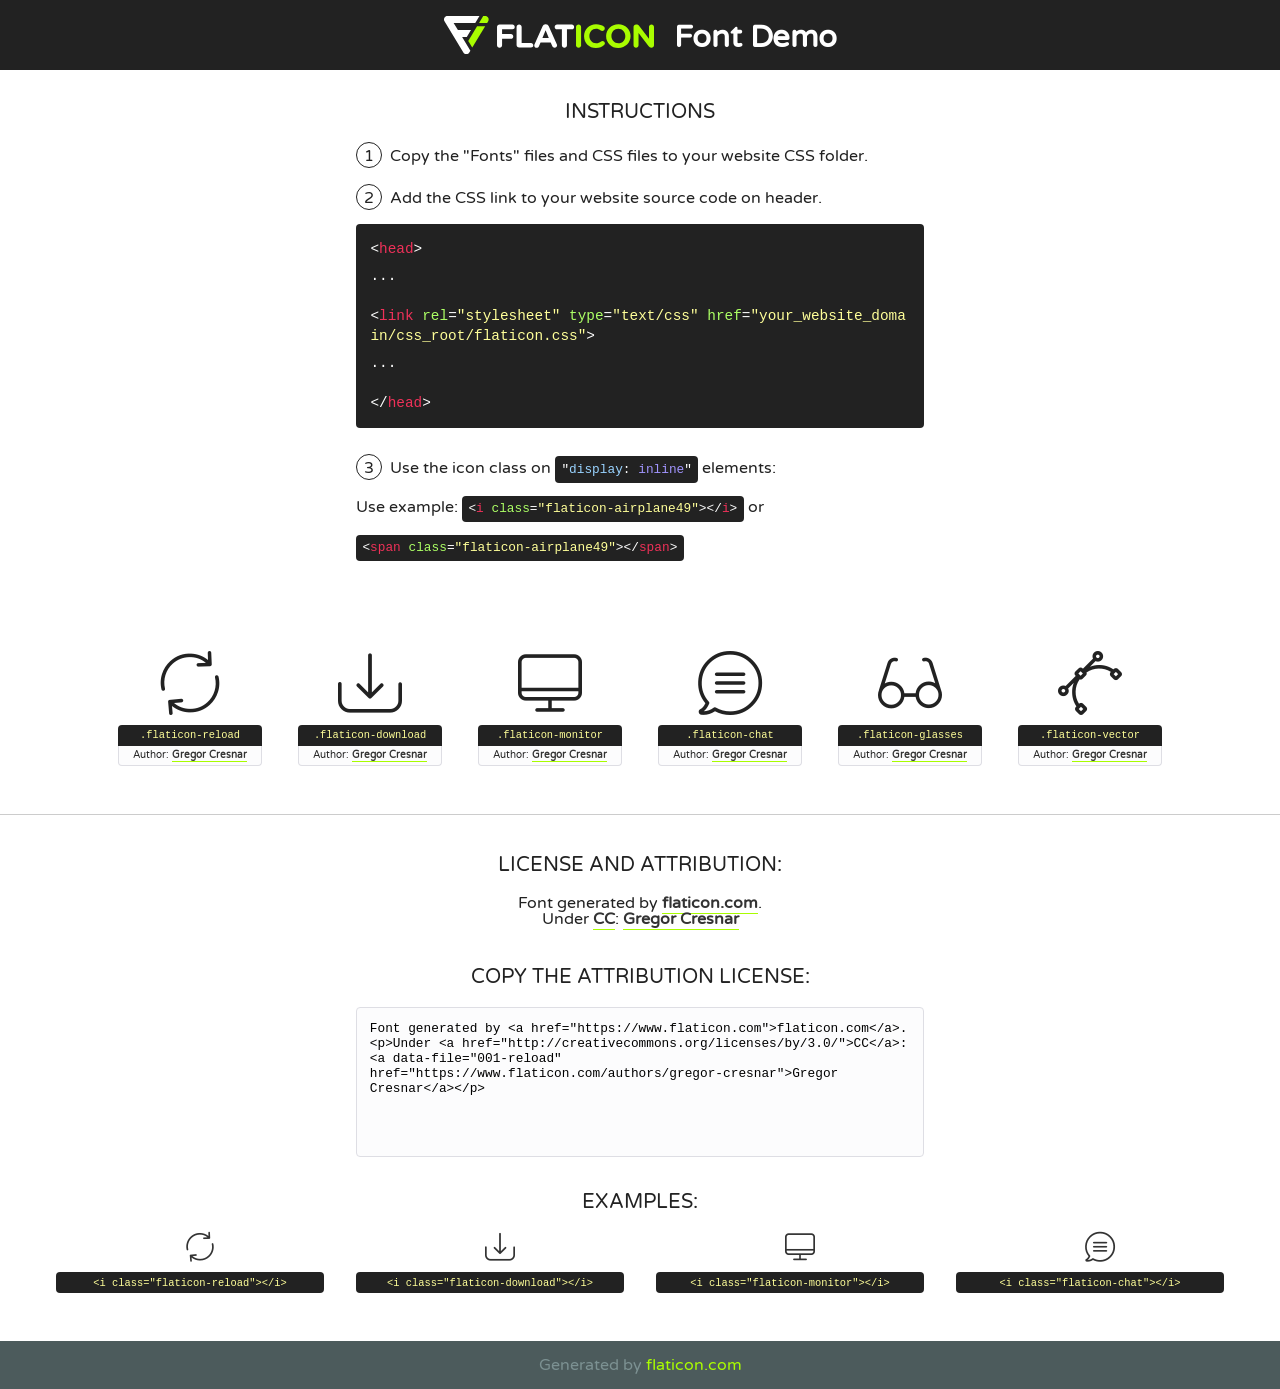
<file: fonts/flaticon/font/flaticon.html>
<!DOCTYPE html>
<!--
  Flaticon icon font: Flaticon
  Creation date: 21/03/2019 11:46
-->
<html>
<!DOCTYPE html>
<html>

<head>
    <title>Flaticon WebFont</title>
    <link href="http://fonts.googleapis.com/css?family=Varela+Round" rel="stylesheet" type="text/css" />
    <link rel="stylesheet" type="text/css" href="flaticon.css">
    <meta charset="UTF-8">
    <style>
    html, body, div, span, applet, object, iframe,
    h1, h2, h3, h4, h5, h6, p, blockquote, pre,
    a, abbr, acronym, address, big, cite, code,
    del, dfn, em, img, ins, kbd, q, s, samp,
    small, strike, strong, sub, sup, tt, var,
    b, u, i, center,
    dl, dt, dd, ol, ul, li,
    fieldset, form, label, legend,
    table, caption, tbody, tfoot, thead, tr, th, td,
    article, aside, canvas, details, embed, 
    figure, figcaption, footer, header, hgroup, 
    menu, nav, output, ruby, section, summary,
    time, mark, audio, video {
        margin: 0;
        padding: 0;
        border: 0;
        font-size: 100%;
        font: inherit;
        vertical-align: baseline;
    }
    /* HTML5 display-role reset for older browsers */
    article, aside, details, figcaption, figure, 
    footer, header, hgroup, menu, nav, section {
        display: block;
    }
    body {
        line-height: 1;
    }
    ol, ul {
        list-style: none;
    }
    blockquote, q {
        quotes: none;
    }
    blockquote:before, blockquote:after,
    q:before, q:after {
        content: '';
        content: none;
    }
    table {
        border-collapse: collapse;
        border-spacing: 0;
    }
    body {
        font-family: 'Varela Round', Helvetica, Arial, sans-serif;
        font-size: 16px;
        color: #222;
    }
    a {
        color: #333;
        border-bottom: 1px solid #a9fd00;
        font-weight: bold;
        text-decoration: none;
    }
    * {
        -moz-box-sizing: border-box;
        -webkit-box-sizing: border-box;
        box-sizing: border-box;
        margin: 0;
        padding: 0;
    }
    [class^="flaticon-"]:before, [class*=" flaticon-"]:before, [class^="flaticon-"]:after, [class*=" flaticon-"]:after {
        font-family: Flaticon;
        font-size: 30px;
        font-style: normal;
        margin-left: 20px;
        color: #333;
    }
    .wrapper {
        max-width: 600px;
        margin: auto;
        padding: 0 1em;
    }
    .title {
        font-size: 1.25em;
        text-align: center;
        margin-bottom: 1em;
        text-transform: uppercase;
    }
    header {
        text-align: center;
        background-color: #222;
        color: #fff;
        padding: 1em;
    }
    header .logo {
        width: 210px;
        height: 38px;
        display: inline-block;
        vertical-align: middle;
        margin-right: 1em;
        border: none;
    }
    header strong {
        font-size: 1.95em;
        font-weight: bold;
        vertical-align: middle;
        margin-top: 5px;
        display: inline-block;
    }
    .demo {
        margin: 2em auto;
        line-height: 1.25em;
    }
    .demo ul li {
        margin-bottom: 1em;
    }
    .demo ul li .num {
        color: #222;
        border-radius: 20px;
        display: inline-block;
        width: 26px;
        padding: 3px;
        height: 26px;
        text-align: center;
        margin-right: 0.5em;
        border: 1px solid #222;
    }
    .demo ul li code {
        background-color: #222;
        border-radius: 4px;
        padding: 0.25em 0.5em;
        display: inline-block;
        color: #fff;
        font-family: Consolas,Monaco,Lucida Console,Liberation Mono,DejaVu Sans Mono,Bitstream Vera Sans Mono,Courier New, monospace;
        font-weight: lighter;
        margin-top: 1em;
        font-size: 0.8em;
        word-break: break-all;
    }
    .demo ul li code.big {
        padding: 1em;
        font-size: 0.9em;
    }
    .demo ul li code .red {
        color: #EF3159;
    }
    .demo ul li code .green {
        color: #ACFF65;
    }
    .demo ul li code .yellow {
        color: #FFFF99;
    }
    .demo ul li code .blue {
        color: #99D3FF;
    }
    .demo ul li code .purple {
        color: #A295FF;
    }
    .demo ul li code .dots {
        margin-top: 0.5em;
        display: block;
    }
    #glyphs {
        border-bottom: 1px solid #ccc;
        padding: 2em 0;
        text-align: center;
    }
    .glyph {
        display: inline-block;
        width: 9em;
        margin: 1em;
        text-align: center;
        vertical-align: top;
        background: #FFF;
    }
    .glyph .glyph-icon {
        padding: 10px;
        display: block;
        font-family:"Flaticon";
        font-size: 64px;
        line-height: 1;
    }
    .glyph .glyph-icon:before {
        font-size: 64px;
        color: #222;
        margin-left: 0;
    }
    .class-name {
        font-size: 0.65em;
        background-color: #222;
        color: #fff;
        border-radius: 4px 4px 0 0;
        padding: 0.5em;
        color: #FFFF99;
        font-family: Consolas,Monaco,Lucida Console,Liberation Mono,DejaVu Sans Mono,Bitstream Vera Sans Mono,Courier New, monospace;
    }
    .author-name {
        font-size: 0.6em;
        background-color: #fcfcfd;
        border: 1px solid #DEDEE4;
        border-top: 0;
        border-radius: 0 0 4px 4px;
        padding: 0.5em;
    }
    .class-name:last-child {
        font-size: 10px;
        color:#888;
    }
    .class-name:last-child a {
        font-size: 10px;
        color:#555;
    }
    .class-name:last-child a:hover {
        color:#a9fd00;
    }
    .glyph > input {
        display: block;
        width: 100px;
        margin: 5px auto;
        text-align: center;
        font-size: 12px;
        cursor: text;
    }
    .glyph > input.icon-input {
        font-family:"Flaticon";
        font-size: 16px;
        margin-bottom: 10px;
    }
    .attribution .title {
        margin-top: 2em;
    }
    .attribution textarea {
        background-color: #fcfcfd;
        padding: 1em;
        border: none;
        box-shadow: none;
        border: 1px solid #DEDEE4;
        border-radius: 4px;
        resize: none;
        width: 100%;
        height: 150px;
        font-size: 0.8em;
        font-family: Consolas,Monaco,Lucida Console,Liberation Mono,DejaVu Sans Mono,Bitstream Vera Sans Mono,Courier New, monospace;
        -webkit-appearance: none;
    }
    .iconsuse {
        margin: 2em auto;
        text-align: center;
        max-width: 1200px;
    }
    .iconsuse:after {
        content: '';
        display: table;
        clear: both;
    }
    .iconsuse .image {
        float: left;
        width: 25%;
        padding: 0 1em;
    }
    .iconsuse .image p {
        margin-bottom: 1em;
    }
    .iconsuse .image span {
        display: block;
        font-size: 0.65em;
        background-color: #222;
        color: #fff;
        border-radius: 4px;
        padding: 0.5em;
        color: #FFFF99;
        margin-top: 1em;
        font-family: Consolas,Monaco,Lucida Console,Liberation Mono,DejaVu Sans Mono,Bitstream Vera Sans Mono,Courier New, monospace;
    }
    #footer {
        text-align: center;
        background-color: #4C5B5C;
        color: #7c9192;
        padding: 1em;
    }
    #footer a {
        border: none;
        color: #a9fd00;
        font-weight: normal;
    }
    @media (max-width: 960px) {
        .iconsuse .image {
            width: 50%;
        }
    }
    @media (max-width: 560px) {
        .iconsuse .image {
            width: 100%;
        }
    }
    </style>
</head>

<body class="characters-off">

    <header>
        <a href="https://www.flaticon.com" target="_blank" class="logo">
            <svg version="1.1" xmlns="http://www.w3.org/2000/svg" xmlns:xlink="http://www.w3.org/1999/xlink" xmlns:a="http://ns.adobe.com/AdobeSVGViewerExtensions/3.0/" viewBox="0 0 560.875 102.036" enable-background="new 0 0 560.875 102.036" xml:space="preserve">
                <defs>
                </defs>
                <g>
                    <g class="letters">
                        <path fill="#ffffff" d="M141.596,29.675c0-3.777,2.985-6.767,6.764-6.767h34.438c3.426,0,6.15,2.728,6.15,6.15
                        c0,3.43-2.724,6.149-6.15,6.149h-27.674v13.091h23.719c3.429,0,6.151,2.724,6.151,6.15c0,3.43-2.723,6.149-6.151,6.149h-23.719
                        v17.574c0,3.773-2.986,6.761-6.764,6.761c-3.779,0-6.764-2.989-6.764-6.761V29.675z"></path>
                        <path fill="#ffffff" d="M193.844,29.149c0-3.781,2.985-6.767,6.764-6.767c3.776,0,6.763,2.985,6.763,6.767v42.957h25.039
                        c3.426,0,6.149,2.726,6.149,6.153c0,3.425-2.723,6.15-6.149,6.15h-31.802c-3.779,0-6.764-2.986-6.764-6.768V29.149z"></path>
                        <path fill="#ffffff" d="M241.891,75.71l21.438-48.407c1.492-3.341,4.215-5.357,7.906-5.357h0.792
                        c3.686,0,6.323,2.017,7.815,5.357l21.439,48.407c0.436,0.967,0.701,1.845,0.701,2.723c0,3.602-2.809,6.501-6.414,6.501
                        c-3.161,0-5.269-1.845-6.499-4.655l-4.132-9.661h-27.059l-4.301,10.102c-1.144,2.631-3.426,4.214-6.237,4.214
                        c-3.517,0-6.24-2.81-6.24-6.325C241.1,77.64,241.451,76.677,241.891,75.71z M279.932,58.666l-8.521-20.297l-8.526,20.297H279.932
                        z"></path>
                        <path fill="#ffffff" d="M314.864,35.387H301.86c-3.429,0-6.239-2.813-6.239-6.238c0-3.429,2.811-6.24,6.239-6.24h39.533
                        c3.426,0,6.237,2.811,6.237,6.24c0,3.425-2.811,6.238-6.237,6.238h-13.001v42.785c0,3.773-2.99,6.761-6.764,6.761
                        c-3.779,0-6.764-2.989-6.764-6.761V35.387z"></path>
                        <path fill="#A9FD00" d="M352.615,29.149c0-3.781,2.985-6.767,6.767-6.767c3.774,0,6.761,2.985,6.761,6.767v49.024
                        c0,3.773-2.987,6.761-6.761,6.761c-3.781,0-6.767-2.989-6.767-6.761V29.149z"></path>
                        <path fill="#A9FD00" d="M374.132,53.836v-0.179c0-17.481,13.178-31.801,32.065-31.801c9.22,0,15.459,2.458,20.557,6.238
                        c1.402,1.054,2.637,2.985,2.637,5.357c0,3.692-2.985,6.59-6.681,6.59c-1.845,0-3.071-0.702-4.044-1.319
                        c-3.776-2.813-7.729-4.393-12.562-4.393c-10.364,0-17.831,8.611-17.831,19.154v0.173c0,10.542,7.291,19.329,17.831,19.329
                        c5.715,0,9.492-1.756,13.359-4.834c1.049-0.874,2.458-1.491,4.039-1.491c3.429,0,6.325,2.813,6.325,6.236
                        c0,2.106-1.056,3.78-2.282,4.834c-5.539,4.834-12.036,7.733-21.878,7.733C387.572,85.464,374.132,71.493,374.132,53.836z"></path>
                        <path fill="#A9FD00" d="M433.009,53.836v-0.179c0-17.481,13.79-31.801,32.766-31.801c18.981,0,32.592,14.143,32.592,31.628v0.173
                        c0,17.483-13.785,31.807-32.769,31.807C446.625,85.464,433.009,71.32,433.009,53.836z M484.224,53.836v-0.179
                        c0-10.539-7.725-19.326-18.626-19.326c-10.893,0-18.449,8.611-18.449,19.154v0.173c0,10.542,7.73,19.329,18.626,19.329
                        C476.676,72.986,484.224,64.378,484.224,53.836z"></path>
                        <path fill="#A9FD00" d="M506.233,29.321c0-3.774,2.99-6.763,6.767-6.763h1.401c3.252,0,5.183,1.583,7.029,3.953l26.093,34.265
                        V29.059c0-3.692,2.99-6.677,6.681-6.677c3.683,0,6.671,2.985,6.671,6.677v48.934c0,3.78-2.987,6.765-6.764,6.765h-0.436
                        c-3.257,0-5.188-1.581-7.034-3.953l-27.056-35.492v32.944c0,3.687-2.985,6.676-6.678,6.676c-3.683,0-6.673-2.989-6.673-6.676
                        V29.321z"></path>
                    </g>
                    <g class="insignia">
                        <path fill="#ffffff" d="M48.372,56.137h12.517l11.156-18.537H37.186L25.688,18.539h57.825L94.668,0H9.271
                        C5.925,0,2.842,1.801,1.198,4.716c-1.644,2.907-1.593,6.482,0.134,9.343l50.38,83.501c1.678,2.781,4.689,4.476,7.938,4.476
                        c3.246,0,6.257-1.695,7.935-4.476l2.898-4.804L48.372,56.137z"></path>
                        <g class="i">
                            <path fill="#A9FD00" d="M93.575,18.539h0.031v0.004l21.652,0.004l2.705-4.488c1.727-2.861,1.778-6.436,0.133-9.343
                            C116.454,1.801,113.371,0,110.026,0h-5.294L93.575,18.539z"></path>
                            <polygon fill="#A9FD00" points="88.291,27.356 64.725,66.486 75.519,84.404 109.942,27.356"></polygon>
                        </g>
                    </g>
                </g>
            </svg>
        </a>
        <strong>Font Demo</strong>
    </header>


    <section class="demo wrapper">

        <p class="title">Instructions</p>

        <ul>
            <li>
                <span class="num">1</span>Copy the "Fonts" files and CSS files to your website CSS folder.
            </li>
            <li>
                <span class="num">2</span>Add the CSS link to your website source code on header.
                <code class="big">
                    &lt;<span class="red">head</span>&gt;
                    <br/><span class="dots">...</span>
                    <br/>&lt;<span class="red">link</span> <span class="green">rel</span>=<span class="yellow">"stylesheet"</span> <span class="green">type</span>=<span class="yellow">"text/css"</span> <span class="green">href</span>=<span class="yellow">"your_website_domain/css_root/flaticon.css"</span>&gt;
                    <br/><span class="dots">...</span>
                    <br/>&lt;/<span class="red">head</span>&gt;
                </code>
            </li>

            <li>
                <p>
                    <span class="num">3</span>Use the icon class on <code>"<span class="blue">display</span>:<span class="purple"> inline</span>"</code> elements:
                    <br />
                    Use example: <code>&lt;<span class="red">i</span> <span class="green">class</span>=<span class="yellow">&quot;flaticon-airplane49&quot;</span>&gt;&lt;/<span class="red">i</span>&gt;</code> or <code>&lt;<span class="red">span</span> <span class="green">class</span>=<span class="yellow">&quot;flaticon-airplane49&quot;</span>&gt;&lt;/<span class="red">span</span>&gt;</code>
            </li>
        </ul>

    </section>




   <section id="glyphs">          
    
      
        <div class="glyph"><div class="glyph-icon flaticon-reload"></div>
            <div class="class-name">.flaticon-reload</div>
            <div class="author-name">Author: <a data-file="001-reload" href="https://www.flaticon.com/authors/gregor-cresnar">Gregor Cresnar</a> </div> 
        </div>        
        
        <div class="glyph"><div class="glyph-icon flaticon-download"></div>
            <div class="class-name">.flaticon-download</div>
            <div class="author-name">Author: <a data-file="002-download" href="https://www.flaticon.com/authors/gregor-cresnar">Gregor Cresnar</a> </div> 
        </div>        
        
        <div class="glyph"><div class="glyph-icon flaticon-monitor"></div>
            <div class="class-name">.flaticon-monitor</div>
            <div class="author-name">Author: <a data-file="003-monitor" href="https://www.flaticon.com/authors/gregor-cresnar">Gregor Cresnar</a> </div> 
        </div>        
        
        <div class="glyph"><div class="glyph-icon flaticon-chat"></div>
            <div class="class-name">.flaticon-chat</div>
            <div class="author-name">Author: <a data-file="004-chat" href="https://www.flaticon.com/authors/gregor-cresnar">Gregor Cresnar</a> </div> 
        </div>        
        
        <div class="glyph"><div class="glyph-icon flaticon-glasses"></div>
            <div class="class-name">.flaticon-glasses</div>
            <div class="author-name">Author: <a data-file="005-glasses" href="https://www.flaticon.com/authors/gregor-cresnar">Gregor Cresnar</a> </div> 
        </div>        
        
        <div class="glyph"><div class="glyph-icon flaticon-vector"></div>
            <div class="class-name">.flaticon-vector</div>
            <div class="author-name">Author: <a data-file="006-vector" href="https://www.flaticon.com/authors/gregor-cresnar">Gregor Cresnar</a> </div> 
        </div>        
        

    </section>



    <section class="attribution wrapper"   style="text-align:center;">

      <div class="title">License and attribution:</div><div class="attrDiv">Font generated by <a href="https://www.flaticon.com">flaticon.com</a>. <div><p>Under <a href="http://creativecommons.org/licenses/by/3.0/">CC</a>: <a data-file="001-reload" href="https://www.flaticon.com/authors/gregor-cresnar">Gregor Cresnar</a></p>  </div>
      </div>
      <div class="title">Copy the Attribution License:</div>

    <textarea onclick="this.focus();this.select();">Font generated by &lt;a href=&quot;https://www.flaticon.com&quot;&gt;flaticon.com&lt;/a&gt;. <p>Under <a href="http://creativecommons.org/licenses/by/3.0/">CC</a>: <a data-file="001-reload" href="https://www.flaticon.com/authors/gregor-cresnar">Gregor Cresnar</a></p>  
     </textarea>

    </section>

    <section class="iconsuse">

          <div class="title">Examples:</div>            
             
            <div class="image">
                <p>
                    <i class="glyph-icon flaticon-reload"></i> 
                    <span>&lt;i class=&quot;flaticon-reload&quot;&gt;&lt;/i&gt;</span>
                </p>
            </div>
            
            <div class="image">
                <p>
                    <i class="glyph-icon flaticon-download"></i> 
                    <span>&lt;i class=&quot;flaticon-download&quot;&gt;&lt;/i&gt;</span>
                </p>
            </div>
            
            <div class="image">
                <p>
                    <i class="glyph-icon flaticon-monitor"></i> 
                    <span>&lt;i class=&quot;flaticon-monitor&quot;&gt;&lt;/i&gt;</span>
                </p>
            </div>
            
            <div class="image">
                <p>
                    <i class="glyph-icon flaticon-chat"></i> 
                    <span>&lt;i class=&quot;flaticon-chat&quot;&gt;&lt;/i&gt;</span>
                </p>
            </div>
                       
        </div>
                            
    </section>

<div id="footer">
    <div>Generated by <a href="https://www.flaticon.com">flaticon.com</a>
    </div>
</div>



</body>
</html>
</file>
<file: fonts/icomoon/style.css>
@font-face {
  font-family: 'icomoon';
  src:  url('fonts/icomoon.eot?10si43');
  src:  url('fonts/icomoon.eot?10si43#iefix') format('embedded-opentype'),
    url('fonts/icomoon.ttf?10si43') format('truetype'),
    url('fonts/icomoon.woff?10si43') format('woff'),
    url('fonts/icomoon.svg?10si43#icomoon') format('svg');
  font-weight: normal;
  font-style: normal;
}

[class^="icon-"], [class*=" icon-"] {
  /* use !important to prevent issues with browser extensions that change fonts */
  font-family: 'icomoon' !important;
  speak: none;
  font-style: normal;
  font-weight: normal;
  font-variant: normal;
  text-transform: none;
  line-height: 1;

  /* Better Font Rendering =========== */
  -webkit-font-smoothing: antialiased;
  -moz-osx-font-smoothing: grayscale;
}

.icon-asterisk:before {
  content: "\f069";
}
.icon-plus:before {
  content: "\f067";
}
.icon-question:before {
  content: "\f128";
}
.icon-minus:before {
  content: "\f068";
}
.icon-glass:before {
  content: "\f000";
}
.icon-music:before {
  content: "\f001";
}
.icon-search:before {
  content: "\f002";
}
.icon-envelope-o:before {
  content: "\f003";
}
.icon-heart:before {
  content: "\f004";
}
.icon-star:before {
  content: "\f005";
}
.icon-star-o:before {
  content: "\f006";
}
.icon-user:before {
  content: "\f007";
}
.icon-film:before {
  content: "\f008";
}
.icon-th-large:before {
  content: "\f009";
}
.icon-th:before {
  content: "\f00a";
}
.icon-th-list:before {
  content: "\f00b";
}
.icon-check:before {
  content: "\f00c";
}
.icon-close:before {
  content: "\f00d";
}
.icon-remove:before {
  content: "\f00d";
}
.icon-times:before {
  content: "\f00d";
}
.icon-search-plus:before {
  content: "\f00e";
}
.icon-search-minus:before {
  content: "\f010";
}
.icon-power-off:before {
  content: "\f011";
}
.icon-signal:before {
  content: "\f012";
}
.icon-cog:before {
  content: "\f013";
}
.icon-gear:before {
  content: "\f013";
}
.icon-trash-o:before {
  content: "\f014";
}
.icon-home:before {
  content: "\f015";
}
.icon-file-o:before {
  content: "\f016";
}
.icon-clock-o:before {
  content: "\f017";
}
.icon-road:before {
  content: "\f018";
}
.icon-download:before {
  content: "\f019";
}
.icon-arrow-circle-o-down:before {
  content: "\f01a";
}
.icon-arrow-circle-o-up:before {
  content: "\f01b";
}
.icon-inbox:before {
  content: "\f01c";
}
.icon-play-circle-o:before {
  content: "\f01d";
}
.icon-repeat:before {
  content: "\f01e";
}
.icon-rotate-right:before {
  content: "\f01e";
}
.icon-refresh:before {
  content: "\f021";
}
.icon-list-alt:before {
  content: "\f022";
}
.icon-lock:before {
  content: "\f023";
}
.icon-flag:before {
  content: "\f024";
}
.icon-headphones:before {
  content: "\f025";
}
.icon-volume-off:before {
  content: "\f026";
}
.icon-volume-down:before {
  content: "\f027";
}
.icon-volume-up:before {
  content: "\f028";
}
.icon-qrcode:before {
  content: "\f029";
}
.icon-barcode:before {
  content: "\f02a";
}
.icon-tag:before {
  content: "\f02b";
}
.icon-tags:before {
  content: "\f02c";
}
.icon-book:before {
  content: "\f02d";
}
.icon-bookmark:before {
  content: "\f02e";
}
.icon-print:before {
  content: "\f02f";
}
.icon-camera:before {
  content: "\f030";
}
.icon-font:before {
  content: "\f031";
}
.icon-bold:before {
  content: "\f032";
}
.icon-italic:before {
  content: "\f033";
}
.icon-text-height:before {
  content: "\f034";
}
.icon-text-width:before {
  content: "\f035";
}
.icon-align-left:before {
  content: "\f036";
}
.icon-align-center:before {
  content: "\f037";
}
.icon-align-right:before {
  content: "\f038";
}
.icon-align-justify:before {
  content: "\f039";
}
.icon-list:before {
  content: "\f03a";
}
.icon-dedent:before {
  content: "\f03b";
}
.icon-outdent:before {
  content: "\f03b";
}
.icon-indent:before {
  content: "\f03c";
}
.icon-video-camera:before {
  content: "\f03d";
}
.icon-image:before {
  content: "\f03e";
}
.icon-photo:before {
  content: "\f03e";
}
.icon-picture-o:before {
  content: "\f03e";
}
.icon-pencil:before {
  content: "\f040";
}
.icon-map-marker:before {
  content: "\f041";
}
.icon-adjust:before {
  content: "\f042";
}
.icon-tint:before {
  content: "\f043";
}
.icon-edit:before {
  content: "\f044";
}
.icon-pencil-square-o:before {
  content: "\f044";
}
.icon-share-square-o:before {
  content: "\f045";
}
.icon-check-square-o:before {
  content: "\f046";
}
.icon-arrows:before {
  content: "\f047";
}
.icon-step-backward:before {
  content: "\f048";
}
.icon-fast-backward:before {
  content: "\f049";
}
.icon-backward:before {
  content: "\f04a";
}
.icon-play:before {
  content: "\f04b";
}
.icon-pause:before {
  content: "\f04c";
}
.icon-stop:before {
  content: "\f04d";
}
.icon-forward:before {
  content: "\f04e";
}
.icon-fast-forward:before {
  content: "\f050";
}
.icon-step-forward:before {
  content: "\f051";
}
.icon-eject:before {
  content: "\f052";
}
.icon-chevron-left:before {
  content: "\f053";
}
.icon-chevron-right:before {
  content: "\f054";
}
.icon-plus-circle:before {
  content: "\f055";
}
.icon-minus-circle:before {
  content: "\f056";
}
.icon-times-circle:before {
  content: "\f057";
}
.icon-check-circle:before {
  content: "\f058";
}
.icon-question-circle:before {
  content: "\f059";
}
.icon-info-circle:before {
  content: "\f05a";
}
.icon-crosshairs:before {
  content: "\f05b";
}
.icon-times-circle-o:before {
  content: "\f05c";
}
.icon-check-circle-o:before {
  content: "\f05d";
}
.icon-ban:before {
  content: "\f05e";
}
.icon-arrow-left:before {
  content: "\f060";
}
.icon-arrow-right:before {
  content: "\f061";
}
.icon-arrow-up:before {
  content: "\f062";
}
.icon-arrow-down:before {
  content: "\f063";
}
.icon-mail-forward:before {
  content: "\f064";
}
.icon-share:before {
  content: "\f064";
}
.icon-expand:before {
  content: "\f065";
}
.icon-compress:before {
  content: "\f066";
}
.icon-exclamation-circle:before {
  content: "\f06a";
}
.icon-gift:before {
  content: "\f06b";
}
.icon-leaf:before {
  content: "\f06c";
}
.icon-fire:before {
  content: "\f06d";
}
.icon-eye:before {
  content: "\f06e";
}
.icon-eye-slash:before {
  content: "\f070";
}
.icon-exclamation-triangle:before {
  content: "\f071";
}
.icon-warning:before {
  content: "\f071";
}
.icon-plane:before {
  content: "\f072";
}
.icon-calendar:before {
  content: "\f073";
}
.icon-random:before {
  content: "\f074";
}
.icon-comment:before {
  content: "\f075";
}
.icon-magnet:before {
  content: "\f076";
}
.icon-chevron-up:before {
  content: "\f077";
}
.icon-chevron-down:before {
  content: "\f078";
}
.icon-retweet:before {
  content: "\f079";
}
.icon-shopping-cart:before {
  content: "\f07a";
}
.icon-folder:before {
  content: "\f07b";
}
.icon-folder-open:before {
  content: "\f07c";
}
.icon-arrows-v:before {
  content: "\f07d";
}
.icon-arrows-h:before {
  content: "\f07e";
}
.icon-bar-chart:before {
  content: "\f080";
}
.icon-bar-chart-o:before {
  content: "\f080";
}
.icon-twitter-square:before {
  content: "\f081";
}
.icon-facebook-square:before {
  content: "\f082";
}
.icon-camera-retro:before {
  content: "\f083";
}
.icon-key:before {
  content: "\f084";
}
.icon-cogs:before {
  content: "\f085";
}
.icon-gears:before {
  content: "\f085";
}
.icon-comments:before {
  content: "\f086";
}
.icon-thumbs-o-up:before {
  content: "\f087";
}
.icon-thumbs-o-down:before {
  content: "\f088";
}
.icon-star-half:before {
  content: "\f089";
}
.icon-heart-o:before {
  content: "\f08a";
}
.icon-sign-out:before {
  content: "\f08b";
}
.icon-linkedin-square:before {
  content: "\f08c";
}
.icon-thumb-tack:before {
  content: "\f08d";
}
.icon-external-link:before {
  content: "\f08e";
}
.icon-sign-in:before {
  content: "\f090";
}
.icon-trophy:before {
  content: "\f091";
}
.icon-github-square:before {
  content: "\f092";
}
.icon-upload:before {
  content: "\f093";
}
.icon-lemon-o:before {
  content: "\f094";
}
.icon-phone:before {
  content: "\f095";
}
.icon-square-o:before {
  content: "\f096";
}
.icon-bookmark-o:before {
  content: "\f097";
}
.icon-phone-square:before {
  content: "\f098";
}
.icon-twitter:before {
  content: "\f099";
}
.icon-facebook:before {
  content: "\f09a";
}
.icon-facebook-f:before {
  content: "\f09a";
}
.icon-github:before {
  content: "\f09b";
}
.icon-unlock:before {
  content: "\f09c";
}
.icon-credit-card:before {
  content: "\f09d";
}
.icon-feed:before {
  content: "\f09e";
}
.icon-rss:before {
  content: "\f09e";
}
.icon-hdd-o:before {
  content: "\f0a0";
}
.icon-bullhorn:before {
  content: "\f0a1";
}
.icon-bell-o:before {
  content: "\f0a2";
}
.icon-certificate:before {
  content: "\f0a3";
}
.icon-hand-o-right:before {
  content: "\f0a4";
}
.icon-hand-o-left:before {
  content: "\f0a5";
}
.icon-hand-o-up:before {
  content: "\f0a6";
}
.icon-hand-o-down:before {
  content: "\f0a7";
}
.icon-arrow-circle-left:before {
  content: "\f0a8";
}
.icon-arrow-circle-right:before {
  content: "\f0a9";
}
.icon-arrow-circle-up:before {
  content: "\f0aa";
}
.icon-arrow-circle-down:before {
  content: "\f0ab";
}
.icon-globe:before {
  content: "\f0ac";
}
.icon-wrench:before {
  content: "\f0ad";
}
.icon-tasks:before {
  content: "\f0ae";
}
.icon-filter:before {
  content: "\f0b0";
}
.icon-briefcase:before {
  content: "\f0b1";
}
.icon-arrows-alt:before {
  content: "\f0b2";
}
.icon-group:before {
  content: "\f0c0";
}
.icon-users:before {
  content: "\f0c0";
}
.icon-chain:before {
  content: "\f0c1";
}
.icon-link:before {
  content: "\f0c1";
}
.icon-cloud:before {
  content: "\f0c2";
}
.icon-flask:before {
  content: "\f0c3";
}
.icon-cut:before {
  content: "\f0c4";
}
.icon-scissors:before {
  content: "\f0c4";
}
.icon-copy:before {
  content: "\f0c5";
}
.icon-files-o:before {
  content: "\f0c5";
}
.icon-paperclip:before {
  content: "\f0c6";
}
.icon-floppy-o:before {
  content: "\f0c7";
}
.icon-save:before {
  content: "\f0c7";
}
.icon-square:before {
  content: "\f0c8";
}
.icon-bars:before {
  content: "\f0c9";
}
.icon-navicon:before {
  content: "\f0c9";
}
.icon-reorder:before {
  content: "\f0c9";
}
.icon-list-ul:before {
  content: "\f0ca";
}
.icon-list-ol:before {
  content: "\f0cb";
}
.icon-strikethrough:before {
  content: "\f0cc";
}
.icon-underline:before {
  content: "\f0cd";
}
.icon-table:before {
  content: "\f0ce";
}
.icon-magic:before {
  content: "\f0d0";
}
.icon-truck:before {
  content: "\f0d1";
}
.icon-pinterest:before {
  content: "\f0d2";
}
.icon-pinterest-square:before {
  content: "\f0d3";
}
.icon-google-plus-square:before {
  content: "\f0d4";
}
.icon-google-plus:before {
  content: "\f0d5";
}
.icon-money:before {
  content: "\f0d6";
}
.icon-caret-down:before {
  content: "\f0d7";
}
.icon-caret-up:before {
  content: "\f0d8";
}
.icon-caret-left:before {
  content: "\f0d9";
}
.icon-caret-right:before {
  content: "\f0da";
}
.icon-columns:before {
  content: "\f0db";
}
.icon-sort:before {
  content: "\f0dc";
}
.icon-unsorted:before {
  content: "\f0dc";
}
.icon-sort-desc:before {
  content: "\f0dd";
}
.icon-sort-down:before {
  content: "\f0dd";
}
.icon-sort-asc:before {
  content: "\f0de";
}
.icon-sort-up:before {
  content: "\f0de";
}
.icon-envelope:before {
  content: "\f0e0";
}
.icon-linkedin:before {
  content: "\f0e1";
}
.icon-rotate-left:before {
  content: "\f0e2";
}
.icon-undo:before {
  content: "\f0e2";
}
.icon-gavel:before {
  content: "\f0e3";
}
.icon-legal:before {
  content: "\f0e3";
}
.icon-dashboard:before {
  content: "\f0e4";
}
.icon-tachometer:before {
  content: "\f0e4";
}
.icon-comment-o:before {
  content: "\f0e5";
}
.icon-comments-o:before {
  content: "\f0e6";
}
.icon-bolt:before {
  content: "\f0e7";
}
.icon-flash:before {
  content: "\f0e7";
}
.icon-sitemap:before {
  content: "\f0e8";
}
.icon-umbrella:before {
  content: "\f0e9";
}
.icon-clipboard:before {
  content: "\f0ea";
}
.icon-paste:before {
  content: "\f0ea";
}
.icon-lightbulb-o:before {
  content: "\f0eb";
}
.icon-exchange:before {
  content: "\f0ec";
}
.icon-cloud-download:before {
  content: "\f0ed";
}
.icon-cloud-upload:before {
  content: "\f0ee";
}
.icon-user-md:before {
  content: "\f0f0";
}
.icon-stethoscope:before {
  content: "\f0f1";
}
.icon-suitcase:before {
  content: "\f0f2";
}
.icon-bell:before {
  content: "\f0f3";
}
.icon-coffee:before {
  content: "\f0f4";
}
.icon-cutlery:before {
  content: "\f0f5";
}
.icon-file-text-o:before {
  content: "\f0f6";
}
.icon-building-o:before {
  content: "\f0f7";
}
.icon-hospital-o:before {
  content: "\f0f8";
}
.icon-ambulance:before {
  content: "\f0f9";
}
.icon-medkit:before {
  content: "\f0fa";
}
.icon-fighter-jet:before {
  content: "\f0fb";
}
.icon-beer:before {
  content: "\f0fc";
}
.icon-h-square:before {
  content: "\f0fd";
}
.icon-plus-square:before {
  content: "\f0fe";
}
.icon-angle-double-left:before {
  content: "\f100";
}
.icon-angle-double-right:before {
  content: "\f101";
}
.icon-angle-double-up:before {
  content: "\f102";
}
.icon-angle-double-down:before {
  content: "\f103";
}
.icon-angle-left:before {
  content: "\f104";
}
.icon-angle-right:before {
  content: "\f105";
}
.icon-angle-up:before {
  content: "\f106";
}
.icon-angle-down:before {
  content: "\f107";
}
.icon-desktop:before {
  content: "\f108";
}
.icon-laptop:before {
  content: "\f109";
}
.icon-tablet:before {
  content: "\f10a";
}
.icon-mobile:before {
  content: "\f10b";
}
.icon-mobile-phone:before {
  content: "\f10b";
}
.icon-circle-o:before {
  content: "\f10c";
}
.icon-quote-left:before {
  content: "\f10d";
}
.icon-quote-right:before {
  content: "\f10e";
}
.icon-spinner:before {
  content: "\f110";
}
.icon-circle:before {
  content: "\f111";
}
.icon-mail-reply:before {
  content: "\f112";
}
.icon-reply:before {
  content: "\f112";
}
.icon-github-alt:before {
  content: "\f113";
}
.icon-folder-o:before {
  content: "\f114";
}
.icon-folder-open-o:before {
  content: "\f115";
}
.icon-smile-o:before {
  content: "\f118";
}
.icon-frown-o:before {
  content: "\f119";
}
.icon-meh-o:before {
  content: "\f11a";
}
.icon-gamepad:before {
  content: "\f11b";
}
.icon-keyboard-o:before {
  content: "\f11c";
}
.icon-flag-o:before {
  content: "\f11d";
}
.icon-flag-checkered:before {
  content: "\f11e";
}
.icon-terminal:before {
  content: "\f120";
}
.icon-code:before {
  content: "\f121";
}
.icon-mail-reply-all:before {
  content: "\f122";
}
.icon-reply-all:before {
  content: "\f122";
}
.icon-star-half-empty:before {
  content: "\f123";
}
.icon-star-half-full:before {
  content: "\f123";
}
.icon-star-half-o:before {
  content: "\f123";
}
.icon-location-arrow:before {
  content: "\f124";
}
.icon-crop:before {
  content: "\f125";
}
.icon-code-fork:before {
  content: "\f126";
}
.icon-chain-broken:before {
  content: "\f127";
}
.icon-unlink:before {
  content: "\f127";
}
.icon-info:before {
  content: "\f129";
}
.icon-exclamation:before {
  content: "\f12a";
}
.icon-superscript:before {
  content: "\f12b";
}
.icon-subscript:before {
  content: "\f12c";
}
.icon-eraser:before {
  content: "\f12d";
}
.icon-puzzle-piece:before {
  content: "\f12e";
}
.icon-microphone:before {
  content: "\f130";
}
.icon-microphone-slash:before {
  content: "\f131";
}
.icon-shield:before {
  content: "\f132";
}
.icon-calendar-o:before {
  content: "\f133";
}
.icon-fire-extinguisher:before {
  content: "\f134";
}
.icon-rocket:before {
  content: "\f135";
}
.icon-maxcdn:before {
  content: "\f136";
}
.icon-chevron-circle-left:before {
  content: "\f137";
}
.icon-chevron-circle-right:before {
  content: "\f138";
}
.icon-chevron-circle-up:before {
  content: "\f139";
}
.icon-chevron-circle-down:before {
  content: "\f13a";
}
.icon-html5:before {
  content: "\f13b";
}
.icon-css3:before {
  content: "\f13c";
}
.icon-anchor:before {
  content: "\f13d";
}
.icon-unlock-alt:before {
  content: "\f13e";
}
.icon-bullseye:before {
  content: "\f140";
}
.icon-ellipsis-h:before {
  content: "\f141";
}
.icon-ellipsis-v:before {
  content: "\f142";
}
.icon-rss-square:before {
  content: "\f143";
}
.icon-play-circle:before {
  content: "\f144";
}
.icon-ticket:before {
  content: "\f145";
}
.icon-minus-square:before {
  content: "\f146";
}
.icon-minus-square-o:before {
  content: "\f147";
}
.icon-level-up:before {
  content: "\f148";
}
.icon-level-down:before {
  content: "\f149";
}
.icon-check-square:before {
  content: "\f14a";
}
.icon-pencil-square:before {
  content: "\f14b";
}
.icon-external-link-square:before {
  content: "\f14c";
}
.icon-share-square:before {
  content: "\f14d";
}
.icon-compass:before {
  content: "\f14e";
}
.icon-caret-square-o-down:before {
  content: "\f150";
}
.icon-toggle-down:before {
  content: "\f150";
}
.icon-caret-square-o-up:before {
  content: "\f151";
}
.icon-toggle-up:before {
  content: "\f151";
}
.icon-caret-square-o-right:before {
  content: "\f152";
}
.icon-toggle-right:before {
  content: "\f152";
}
.icon-eur:before {
  content: "\f153";
}
.icon-euro:before {
  content: "\f153";
}
.icon-gbp:before {
  content: "\f154";
}
.icon-dollar:before {
  content: "\f155";
}
.icon-usd:before {
  content: "\f155";
}
.icon-inr:before {
  content: "\f156";
}
.icon-rupee:before {
  content: "\f156";
}
.icon-cny:before {
  content: "\f157";
}
.icon-jpy:before {
  content: "\f157";
}
.icon-rmb:before {
  content: "\f157";
}
.icon-yen:before {
  content: "\f157";
}
.icon-rouble:before {
  content: "\f158";
}
.icon-rub:before {
  content: "\f158";
}
.icon-ruble:before {
  content: "\f158";
}
.icon-krw:before {
  content: "\f159";
}
.icon-won:before {
  content: "\f159";
}
.icon-bitcoin:before {
  content: "\f15a";
}
.icon-btc:before {
  content: "\f15a";
}
.icon-file:before {
  content: "\f15b";
}
.icon-file-text:before {
  content: "\f15c";
}
.icon-sort-alpha-asc:before {
  content: "\f15d";
}
.icon-sort-alpha-desc:before {
  content: "\f15e";
}
.icon-sort-amount-asc:before {
  content: "\f160";
}
.icon-sort-amount-desc:before {
  content: "\f161";
}
.icon-sort-numeric-asc:before {
  content: "\f162";
}
.icon-sort-numeric-desc:before {
  content: "\f163";
}
.icon-thumbs-up:before {
  content: "\f164";
}
.icon-thumbs-down:before {
  content: "\f165";
}
.icon-youtube-square:before {
  content: "\f166";
}
.icon-youtube:before {
  content: "\f167";
}
.icon-xing:before {
  content: "\f168";
}
.icon-xing-square:before {
  content: "\f169";
}
.icon-youtube-play:before {
  content: "\f16a";
}
.icon-dropbox:before {
  content: "\f16b";
}
.icon-stack-overflow:before {
  content: "\f16c";
}
.icon-instagram:before {
  content: "\f16d";
}
.icon-flickr:before {
  content: "\f16e";
}
.icon-adn:before {
  content: "\f170";
}
.icon-bitbucket:before {
  content: "\f171";
}
.icon-bitbucket-square:before {
  content: "\f172";
}
.icon-tumblr:before {
  content: "\f173";
}
.icon-tumblr-square:before {
  content: "\f174";
}
.icon-long-arrow-down:before {
  content: "\f175";
}
.icon-long-arrow-up:before {
  content: "\f176";
}
.icon-long-arrow-left:before {
  content: "\f177";
}
.icon-long-arrow-right:before {
  content: "\f178";
}
.icon-apple:before {
  content: "\f179";
}
.icon-windows:before {
  content: "\f17a";
}
.icon-android:before {
  content: "\f17b";
}
.icon-linux:before {
  content: "\f17c";
}
.icon-dribbble:before {
  content: "\f17d";
}
.icon-skype:before {
  content: "\f17e";
}
.icon-foursquare:before {
  content: "\f180";
}
.icon-trello:before {
  content: "\f181";
}
.icon-female:before {
  content: "\f182";
}
.icon-male:before {
  content: "\f183";
}
.icon-gittip:before {
  content: "\f184";
}
.icon-gratipay:before {
  content: "\f184";
}
.icon-sun-o:before {
  content: "\f185";
}
.icon-moon-o:before {
  content: "\f186";
}
.icon-archive:before {
  content: "\f187";
}
.icon-bug:before {
  content: "\f188";
}
.icon-vk:before {
  content: "\f189";
}
.icon-weibo:before {
  content: "\f18a";
}
.icon-renren:before {
  content: "\f18b";
}
.icon-pagelines:before {
  content: "\f18c";
}
.icon-stack-exchange:before {
  content: "\f18d";
}
.icon-arrow-circle-o-right:before {
  content: "\f18e";
}
.icon-arrow-circle-o-left:before {
  content: "\f190";
}
.icon-caret-square-o-left:before {
  content: "\f191";
}
.icon-toggle-left:before {
  content: "\f191";
}
.icon-dot-circle-o:before {
  content: "\f192";
}
.icon-wheelchair:before {
  content: "\f193";
}
.icon-vimeo-square:before {
  content: "\f194";
}
.icon-try:before {
  content: "\f195";
}
.icon-turkish-lira:before {
  content: "\f195";
}
.icon-plus-square-o:before {
  content: "\f196";
}
.icon-space-shuttle:before {
  content: "\f197";
}
.icon-slack:before {
  content: "\f198";
}
.icon-envelope-square:before {
  content: "\f199";
}
.icon-wordpress:before {
  content: "\f19a";
}
.icon-openid:before {
  content: "\f19b";
}
.icon-bank:before {
  content: "\f19c";
}
.icon-institution:before {
  content: "\f19c";
}
.icon-university:before {
  content: "\f19c";
}
.icon-graduation-cap:before {
  content: "\f19d";
}
.icon-mortar-board:before {
  content: "\f19d";
}
.icon-yahoo:before {
  content: "\f19e";
}
.icon-google:before {
  content: "\f1a0";
}
.icon-reddit:before {
  content: "\f1a1";
}
.icon-reddit-square:before {
  content: "\f1a2";
}
.icon-stumbleupon-circle:before {
  content: "\f1a3";
}
.icon-stumbleupon:before {
  content: "\f1a4";
}
.icon-delicious:before {
  content: "\f1a5";
}
.icon-digg:before {
  content: "\f1a6";
}
.icon-pied-piper-pp:before {
  content: "\f1a7";
}
.icon-pied-piper-alt:before {
  content: "\f1a8";
}
.icon-drupal:before {
  content: "\f1a9";
}
.icon-joomla:before {
  content: "\f1aa";
}
.icon-language:before {
  content: "\f1ab";
}
.icon-fax:before {
  content: "\f1ac";
}
.icon-building:before {
  content: "\f1ad";
}
.icon-child:before {
  content: "\f1ae";
}
.icon-paw:before {
  content: "\f1b0";
}
.icon-spoon:before {
  content: "\f1b1";
}
.icon-cube:before {
  content: "\f1b2";
}
.icon-cubes:before {
  content: "\f1b3";
}
.icon-behance:before {
  content: "\f1b4";
}
.icon-behance-square:before {
  content: "\f1b5";
}
.icon-steam:before {
  content: "\f1b6";
}
.icon-steam-square:before {
  content: "\f1b7";
}
.icon-recycle:before {
  content: "\f1b8";
}
.icon-automobile:before {
  content: "\f1b9";
}
.icon-car:before {
  content: "\f1b9";
}
.icon-cab:before {
  content: "\f1ba";
}
.icon-taxi:before {
  content: "\f1ba";
}
.icon-tree:before {
  content: "\f1bb";
}
.icon-spotify:before {
  content: "\f1bc";
}
.icon-deviantart:before {
  content: "\f1bd";
}
.icon-soundcloud:before {
  content: "\f1be";
}
.icon-database:before {
  content: "\f1c0";
}
.icon-file-pdf-o:before {
  content: "\f1c1";
}
.icon-file-word-o:before {
  content: "\f1c2";
}
.icon-file-excel-o:before {
  content: "\f1c3";
}
.icon-file-powerpoint-o:before {
  content: "\f1c4";
}
.icon-file-image-o:before {
  content: "\f1c5";
}
.icon-file-photo-o:before {
  content: "\f1c5";
}
.icon-file-picture-o:before {
  content: "\f1c5";
}
.icon-file-archive-o:before {
  content: "\f1c6";
}
.icon-file-zip-o:before {
  content: "\f1c6";
}
.icon-file-audio-o:before {
  content: "\f1c7";
}
.icon-file-sound-o:before {
  content: "\f1c7";
}
.icon-file-movie-o:before {
  content: "\f1c8";
}
.icon-file-video-o:before {
  content: "\f1c8";
}
.icon-file-code-o:before {
  content: "\f1c9";
}
.icon-vine:before {
  content: "\f1ca";
}
.icon-codepen:before {
  content: "\f1cb";
}
.icon-jsfiddle:before {
  content: "\f1cc";
}
.icon-life-bouy:before {
  content: "\f1cd";
}
.icon-life-buoy:before {
  content: "\f1cd";
}
.icon-life-ring:before {
  content: "\f1cd";
}
.icon-life-saver:before {
  content: "\f1cd";
}
.icon-support:before {
  content: "\f1cd";
}
.icon-circle-o-notch:before {
  content: "\f1ce";
}
.icon-ra:before {
  content: "\f1d0";
}
.icon-rebel:before {
  content: "\f1d0";
}
.icon-resistance:before {
  content: "\f1d0";
}
.icon-empire:before {
  content: "\f1d1";
}
.icon-ge:before {
  content: "\f1d1";
}
.icon-git-square:before {
  content: "\f1d2";
}
.icon-git:before {
  content: "\f1d3";
}
.icon-hacker-news:before {
  content: "\f1d4";
}
.icon-y-combinator-square:before {
  content: "\f1d4";
}
.icon-yc-square:before {
  content: "\f1d4";
}
.icon-tencent-weibo:before {
  content: "\f1d5";
}
.icon-qq:before {
  content: "\f1d6";
}
.icon-wechat:before {
  content: "\f1d7";
}
.icon-weixin:before {
  content: "\f1d7";
}
.icon-paper-plane:before {
  content: "\f1d8";
}
.icon-send:before {
  content: "\f1d8";
}
.icon-paper-plane-o:before {
  content: "\f1d9";
}
.icon-send-o:before {
  content: "\f1d9";
}
.icon-history:before {
  content: "\f1da";
}
.icon-circle-thin:before {
  content: "\f1db";
}
.icon-header:before {
  content: "\f1dc";
}
.icon-paragraph:before {
  content: "\f1dd";
}
.icon-sliders:before {
  content: "\f1de";
}
.icon-share-alt:before {
  content: "\f1e0";
}
.icon-share-alt-square:before {
  content: "\f1e1";
}
.icon-bomb:before {
  content: "\f1e2";
}
.icon-futbol-o:before {
  content: "\f1e3";
}
.icon-soccer-ball-o:before {
  content: "\f1e3";
}
.icon-tty:before {
  content: "\f1e4";
}
.icon-binoculars:before {
  content: "\f1e5";
}
.icon-plug:before {
  content: "\f1e6";
}
.icon-slideshare:before {
  content: "\f1e7";
}
.icon-twitch:before {
  content: "\f1e8";
}
.icon-yelp:before {
  content: "\f1e9";
}
.icon-newspaper-o:before {
  content: "\f1ea";
}
.icon-wifi:before {
  content: "\f1eb";
}
.icon-calculator:before {
  content: "\f1ec";
}
.icon-paypal:before {
  content: "\f1ed";
}
.icon-google-wallet:before {
  content: "\f1ee";
}
.icon-cc-visa:before {
  content: "\f1f0";
}
.icon-cc-mastercard:before {
  content: "\f1f1";
}
.icon-cc-discover:before {
  content: "\f1f2";
}
.icon-cc-amex:before {
  content: "\f1f3";
}
.icon-cc-paypal:before {
  content: "\f1f4";
}
.icon-cc-stripe:before {
  content: "\f1f5";
}
.icon-bell-slash:before {
  content: "\f1f6";
}
.icon-bell-slash-o:before {
  content: "\f1f7";
}
.icon-trash:before {
  content: "\f1f8";
}
.icon-copyright:before {
  content: "\f1f9";
}
.icon-at:before {
  content: "\f1fa";
}
.icon-eyedropper:before {
  content: "\f1fb";
}
.icon-paint-brush:before {
  content: "\f1fc";
}
.icon-birthday-cake:before {
  content: "\f1fd";
}
.icon-area-chart:before {
  content: "\f1fe";
}
.icon-pie-chart:before {
  content: "\f200";
}
.icon-line-chart:before {
  content: "\f201";
}
.icon-lastfm:before {
  content: "\f202";
}
.icon-lastfm-square:before {
  content: "\f203";
}
.icon-toggle-off:before {
  content: "\f204";
}
.icon-toggle-on:before {
  content: "\f205";
}
.icon-bicycle:before {
  content: "\f206";
}
.icon-bus:before {
  content: "\f207";
}
.icon-ioxhost:before {
  content: "\f208";
}
.icon-angellist:before {
  content: "\f209";
}
.icon-cc:before {
  content: "\f20a";
}
.icon-ils:before {
  content: "\f20b";
}
.icon-shekel:before {
  content: "\f20b";
}
.icon-sheqel:before {
  content: "\f20b";
}
.icon-meanpath:before {
  content: "\f20c";
}
.icon-buysellads:before {
  content: "\f20d";
}
.icon-connectdevelop:before {
  content: "\f20e";
}
.icon-dashcube:before {
  content: "\f210";
}
.icon-forumbee:before {
  content: "\f211";
}
.icon-leanpub:before {
  content: "\f212";
}
.icon-sellsy:before {
  content: "\f213";
}
.icon-shirtsinbulk:before {
  content: "\f214";
}
.icon-simplybuilt:before {
  content: "\f215";
}
.icon-skyatlas:before {
  content: "\f216";
}
.icon-cart-plus:before {
  content: "\f217";
}
.icon-cart-arrow-down:before {
  content: "\f218";
}
.icon-diamond:before {
  content: "\f219";
}
.icon-ship:before {
  content: "\f21a";
}
.icon-user-secret:before {
  content: "\f21b";
}
.icon-motorcycle:before {
  content: "\f21c";
}
.icon-street-view:before {
  content: "\f21d";
}
.icon-heartbeat:before {
  content: "\f21e";
}
.icon-venus:before {
  content: "\f221";
}
.icon-mars:before {
  content: "\f222";
}
.icon-mercury:before {
  content: "\f223";
}
.icon-intersex:before {
  content: "\f224";
}
.icon-transgender:before {
  content: "\f224";
}
.icon-transgender-alt:before {
  content: "\f225";
}
.icon-venus-double:before {
  content: "\f226";
}
.icon-mars-double:before {
  content: "\f227";
}
.icon-venus-mars:before {
  content: "\f228";
}
.icon-mars-stroke:before {
  content: "\f229";
}
.icon-mars-stroke-v:before {
  content: "\f22a";
}
.icon-mars-stroke-h:before {
  content: "\f22b";
}
.icon-neuter:before {
  content: "\f22c";
}
.icon-genderless:before {
  content: "\f22d";
}
.icon-facebook-official:before {
  content: "\f230";
}
.icon-pinterest-p:before {
  content: "\f231";
}
.icon-whatsapp:before {
  content: "\f232";
}
.icon-server:before {
  content: "\f233";
}
.icon-user-plus:before {
  content: "\f234";
}
.icon-user-times:before {
  content: "\f235";
}
.icon-bed:before {
  content: "\f236";
}
.icon-hotel:before {
  content: "\f236";
}
.icon-viacoin:before {
  content: "\f237";
}
.icon-train:before {
  content: "\f238";
}
.icon-subway:before {
  content: "\f239";
}
.icon-medium:before {
  content: "\f23a";
}
.icon-y-combinator:before {
  content: "\f23b";
}
.icon-yc:before {
  content: "\f23b";
}
.icon-optin-monster:before {
  content: "\f23c";
}
.icon-opencart:before {
  content: "\f23d";
}
.icon-expeditedssl:before {
  content: "\f23e";
}
.icon-battery:before {
  content: "\f240";
}
.icon-battery-4:before {
  content: "\f240";
}
.icon-battery-full:before {
  content: "\f240";
}
.icon-battery-3:before {
  content: "\f241";
}
.icon-battery-three-quarters:before {
  content: "\f241";
}
.icon-battery-2:before {
  content: "\f242";
}
.icon-battery-half:before {
  content: "\f242";
}
.icon-battery-1:before {
  content: "\f243";
}
.icon-battery-quarter:before {
  content: "\f243";
}
.icon-battery-0:before {
  content: "\f244";
}
.icon-battery-empty:before {
  content: "\f244";
}
.icon-mouse-pointer:before {
  content: "\f245";
}
.icon-i-cursor:before {
  content: "\f246";
}
.icon-object-group:before {
  content: "\f247";
}
.icon-object-ungroup:before {
  content: "\f248";
}
.icon-sticky-note:before {
  content: "\f249";
}
.icon-sticky-note-o:before {
  content: "\f24a";
}
.icon-cc-jcb:before {
  content: "\f24b";
}
.icon-cc-diners-club:before {
  content: "\f24c";
}
.icon-clone:before {
  content: "\f24d";
}
.icon-balance-scale:before {
  content: "\f24e";
}
.icon-hourglass-o:before {
  content: "\f250";
}
.icon-hourglass-1:before {
  content: "\f251";
}
.icon-hourglass-start:before {
  content: "\f251";
}
.icon-hourglass-2:before {
  content: "\f252";
}
.icon-hourglass-half:before {
  content: "\f252";
}
.icon-hourglass-3:before {
  content: "\f253";
}
.icon-hourglass-end:before {
  content: "\f253";
}
.icon-hourglass:before {
  content: "\f254";
}
.icon-hand-grab-o:before {
  content: "\f255";
}
.icon-hand-rock-o:before {
  content: "\f255";
}
.icon-hand-paper-o:before {
  content: "\f256";
}
.icon-hand-stop-o:before {
  content: "\f256";
}
.icon-hand-scissors-o:before {
  content: "\f257";
}
.icon-hand-lizard-o:before {
  content: "\f258";
}
.icon-hand-spock-o:before {
  content: "\f259";
}
.icon-hand-pointer-o:before {
  content: "\f25a";
}
.icon-hand-peace-o:before {
  content: "\f25b";
}
.icon-trademark:before {
  content: "\f25c";
}
.icon-registered:before {
  content: "\f25d";
}
.icon-creative-commons:before {
  content: "\f25e";
}
.icon-gg:before {
  content: "\f260";
}
.icon-gg-circle:before {
  content: "\f261";
}
.icon-tripadvisor:before {
  content: "\f262";
}
.icon-odnoklassniki:before {
  content: "\f263";
}
.icon-odnoklassniki-square:before {
  content: "\f264";
}
.icon-get-pocket:before {
  content: "\f265";
}
.icon-wikipedia-w:before {
  content: "\f266";
}
.icon-safari:before {
  content: "\f267";
}
.icon-chrome:before {
  content: "\f268";
}
.icon-firefox:before {
  content: "\f269";
}
.icon-opera:before {
  content: "\f26a";
}
.icon-internet-explorer:before {
  content: "\f26b";
}
.icon-television:before {
  content: "\f26c";
}
.icon-tv:before {
  content: "\f26c";
}
.icon-contao:before {
  content: "\f26d";
}
.icon-500px:before {
  content: "\f26e";
}
.icon-amazon:before {
  content: "\f270";
}
.icon-calendar-plus-o:before {
  content: "\f271";
}
.icon-calendar-minus-o:before {
  content: "\f272";
}
.icon-calendar-times-o:before {
  content: "\f273";
}
.icon-calendar-check-o:before {
  content: "\f274";
}
.icon-industry:before {
  content: "\f275";
}
.icon-map-pin:before {
  content: "\f276";
}
.icon-map-signs:before {
  content: "\f277";
}
.icon-map-o:before {
  content: "\f278";
}
.icon-map:before {
  content: "\f279";
}
.icon-commenting:before {
  content: "\f27a";
}
.icon-commenting-o:before {
  content: "\f27b";
}
.icon-houzz:before {
  content: "\f27c";
}
.icon-vimeo:before {
  content: "\f27d";
}
.icon-black-tie:before {
  content: "\f27e";
}
.icon-fonticons:before {
  content: "\f280";
}
.icon-reddit-alien:before {
  content: "\f281";
}
.icon-edge:before {
  content: "\f282";
}
.icon-credit-card-alt:before {
  content: "\f283";
}
.icon-codiepie:before {
  content: "\f284";
}
.icon-modx:before {
  content: "\f285";
}
.icon-fort-awesome:before {
  content: "\f286";
}
.icon-usb:before {
  content: "\f287";
}
.icon-product-hunt:before {
  content: "\f288";
}
.icon-mixcloud:before {
  content: "\f289";
}
.icon-scribd:before {
  content: "\f28a";
}
.icon-pause-circle:before {
  content: "\f28b";
}
.icon-pause-circle-o:before {
  content: "\f28c";
}
.icon-stop-circle:before {
  content: "\f28d";
}
.icon-stop-circle-o:before {
  content: "\f28e";
}
.icon-shopping-bag:before {
  content: "\f290";
}
.icon-shopping-basket:before {
  content: "\f291";
}
.icon-hashtag:before {
  content: "\f292";
}
.icon-bluetooth:before {
  content: "\f293";
}
.icon-bluetooth-b:before {
  content: "\f294";
}
.icon-percent:before {
  content: "\f295";
}
.icon-gitlab:before {
  content: "\f296";
}
.icon-wpbeginner:before {
  content: "\f297";
}
.icon-wpforms:before {
  content: "\f298";
}
.icon-envira:before {
  content: "\f299";
}
.icon-universal-access:before {
  content: "\f29a";
}
.icon-wheelchair-alt:before {
  content: "\f29b";
}
.icon-question-circle-o:before {
  content: "\f29c";
}
.icon-blind:before {
  content: "\f29d";
}
.icon-audio-description:before {
  content: "\f29e";
}
.icon-volume-control-phone:before {
  content: "\f2a0";
}
.icon-braille:before {
  content: "\f2a1";
}
.icon-assistive-listening-systems:before {
  content: "\f2a2";
}
.icon-american-sign-language-interpreting:before {
  content: "\f2a3";
}
.icon-asl-interpreting:before {
  content: "\f2a3";
}
.icon-deaf:before {
  content: "\f2a4";
}
.icon-deafness:before {
  content: "\f2a4";
}
.icon-hard-of-hearing:before {
  content: "\f2a4";
}
.icon-glide:before {
  content: "\f2a5";
}
.icon-glide-g:before {
  content: "\f2a6";
}
.icon-sign-language:before {
  content: "\f2a7";
}
.icon-signing:before {
  content: "\f2a7";
}
.icon-low-vision:before {
  content: "\f2a8";
}
.icon-viadeo:before {
  content: "\f2a9";
}
.icon-viadeo-square:before {
  content: "\f2aa";
}
.icon-snapchat:before {
  content: "\f2ab";
}
.icon-snapchat-ghost:before {
  content: "\f2ac";
}
.icon-snapchat-square:before {
  content: "\f2ad";
}
.icon-pied-piper:before {
  content: "\f2ae";
}
.icon-first-order:before {
  content: "\f2b0";
}
.icon-yoast:before {
  content: "\f2b1";
}
.icon-themeisle:before {
  content: "\f2b2";
}
.icon-google-plus-circle:before {
  content: "\f2b3";
}
.icon-google-plus-official:before {
  content: "\f2b3";
}
.icon-fa:before {
  content: "\f2b4";
}
.icon-font-awesome:before {
  content: "\f2b4";
}
.icon-handshake-o:before {
  content: "\f2b5";
}
.icon-envelope-open:before {
  content: "\f2b6";
}
.icon-envelope-open-o:before {
  content: "\f2b7";
}
.icon-linode:before {
  content: "\f2b8";
}
.icon-address-book:before {
  content: "\f2b9";
}
.icon-address-book-o:before {
  content: "\f2ba";
}
.icon-address-card:before {
  content: "\f2bb";
}
.icon-vcard:before {
  content: "\f2bb";
}
.icon-address-card-o:before {
  content: "\f2bc";
}
.icon-vcard-o:before {
  content: "\f2bc";
}
.icon-user-circle:before {
  content: "\f2bd";
}
.icon-user-circle-o:before {
  content: "\f2be";
}
.icon-user-o:before {
  content: "\f2c0";
}
.icon-id-badge:before {
  content: "\f2c1";
}
.icon-drivers-license:before {
  content: "\f2c2";
}
.icon-id-card:before {
  content: "\f2c2";
}
.icon-drivers-license-o:before {
  content: "\f2c3";
}
.icon-id-card-o:before {
  content: "\f2c3";
}
.icon-quora:before {
  content: "\f2c4";
}
.icon-free-code-camp:before {
  content: "\f2c5";
}
.icon-telegram:before {
  content: "\f2c6";
}
.icon-thermometer:before {
  content: "\f2c7";
}
.icon-thermometer-4:before {
  content: "\f2c7";
}
.icon-thermometer-full:before {
  content: "\f2c7";
}
.icon-thermometer-3:before {
  content: "\f2c8";
}
.icon-thermometer-three-quarters:before {
  content: "\f2c8";
}
.icon-thermometer-2:before {
  content: "\f2c9";
}
.icon-thermometer-half:before {
  content: "\f2c9";
}
.icon-thermometer-1:before {
  content: "\f2ca";
}
.icon-thermometer-quarter:before {
  content: "\f2ca";
}
.icon-thermometer-0:before {
  content: "\f2cb";
}
.icon-thermometer-empty:before {
  content: "\f2cb";
}
.icon-shower:before {
  content: "\f2cc";
}
.icon-bath:before {
  content: "\f2cd";
}
.icon-bathtub:before {
  content: "\f2cd";
}
.icon-s15:before {
  content: "\f2cd";
}
.icon-podcast:before {
  content: "\f2ce";
}
.icon-window-maximize:before {
  content: "\f2d0";
}
.icon-window-minimize:before {
  content: "\f2d1";
}
.icon-window-restore:before {
  content: "\f2d2";
}
.icon-times-rectangle:before {
  content: "\f2d3";
}
.icon-window-close:before {
  content: "\f2d3";
}
.icon-times-rectangle-o:before {
  content: "\f2d4";
}
.icon-window-close-o:before {
  content: "\f2d4";
}
.icon-bandcamp:before {
  content: "\f2d5";
}
.icon-grav:before {
  content: "\f2d6";
}
.icon-etsy:before {
  content: "\f2d7";
}
.icon-imdb:before {
  content: "\f2d8";
}
.icon-ravelry:before {
  content: "\f2d9";
}
.icon-eercast:before {
  content: "\f2da";
}
.icon-microchip:before {
  content: "\f2db";
}
.icon-snowflake-o:before {
  content: "\f2dc";
}
.icon-superpowers:before {
  content: "\f2dd";
}
.icon-wpexplorer:before {
  content: "\f2de";
}
.icon-meetup:before {
  content: "\f2e0";
}
.icon-3d_rotation:before {
  content: "\e84d";
}
.icon-ac_unit:before {
  content: "\eb3b";
}
.icon-alarm:before {
  content: "\e855";
}
.icon-access_alarms:before {
  content: "\e191";
}
.icon-schedule:before {
  content: "\e8b5";
}
.icon-accessibility:before {
  content: "\e84e";
}
.icon-accessible:before {
  content: "\e914";
}
.icon-account_balance:before {
  content: "\e84f";
}
.icon-account_balance_wallet:before {
  content: "\e850";
}
.icon-account_box:before {
  content: "\e851";
}
.icon-account_circle:before {
  content: "\e853";
}
.icon-adb:before {
  content: "\e60e";
}
.icon-add:before {
  content: "\e145";
}
.icon-add_a_photo:before {
  content: "\e439";
}
.icon-alarm_add:before {
  content: "\e856";
}
.icon-add_alert:before {
  content: "\e003";
}
.icon-add_box:before {
  content: "\e146";
}
.icon-add_circle:before {
  content: "\e147";
}
.icon-control_point:before {
  content: "\e3ba";
}
.icon-add_location:before {
  content: "\e567";
}
.icon-add_shopping_cart:before {
  content: "\e854";
}
.icon-queue:before {
  content: "\e03c";
}
.icon-add_to_queue:before {
  content: "\e05c";
}
.icon-adjust2:before {
  content: "\e39e";
}
.icon-airline_seat_flat:before {
  content: "\e630";
}
.icon-airline_seat_flat_angled:before {
  content: "\e631";
}
.icon-airline_seat_individual_suite:before {
  content: "\e632";
}
.icon-airline_seat_legroom_extra:before {
  content: "\e633";
}
.icon-airline_seat_legroom_normal:before {
  content: "\e634";
}
.icon-airline_seat_legroom_reduced:before {
  content: "\e635";
}
.icon-airline_seat_recline_extra:before {
  content: "\e636";
}
.icon-airline_seat_recline_normal:before {
  content: "\e637";
}
.icon-flight:before {
  content: "\e539";
}
.icon-airplanemode_inactive:before {
  content: "\e194";
}
.icon-airplay:before {
  content: "\e055";
}
.icon-airport_shuttle:before {
  content: "\eb3c";
}
.icon-alarm_off:before {
  content: "\e857";
}
.icon-alarm_on:before {
  content: "\e858";
}
.icon-album:before {
  content: "\e019";
}
.icon-all_inclusive:before {
  content: "\eb3d";
}
.icon-all_out:before {
  content: "\e90b";
}
.icon-android2:before {
  content: "\e859";
}
.icon-announcement:before {
  content: "\e85a";
}
.icon-apps:before {
  content: "\e5c3";
}
.icon-archive2:before {
  content: "\e149";
}
.icon-arrow_back:before {
  content: "\e5c4";
}
.icon-arrow_downward:before {
  content: "\e5db";
}
.icon-arrow_drop_down:before {
  content: "\e5c5";
}
.icon-arrow_drop_down_circle:before {
  content: "\e5c6";
}
.icon-arrow_drop_up:before {
  content: "\e5c7";
}
.icon-arrow_forward:before {
  content: "\e5c8";
}
.icon-arrow_upward:before {
  content: "\e5d8";
}
.icon-art_track:before {
  content: "\e060";
}
.icon-aspect_ratio:before {
  content: "\e85b";
}
.icon-poll:before {
  content: "\e801";
}
.icon-assignment:before {
  content: "\e85d";
}
.icon-assignment_ind:before {
  content: "\e85e";
}
.icon-assignment_late:before {
  content: "\e85f";
}
.icon-assignment_return:before {
  content: "\e860";
}
.icon-assignment_returned:before {
  content: "\e861";
}
.icon-assignment_turned_in:before {
  content: "\e862";
}
.icon-assistant:before {
  content: "\e39f";
}
.icon-flag2:before {
  content: "\e153";
}
.icon-attach_file:before {
  content: "\e226";
}
.icon-attach_money:before {
  content: "\e227";
}
.icon-attachment:before {
  content: "\e2bc";
}
.icon-audiotrack:before {
  content: "\e3a1";
}
.icon-autorenew:before {
  content: "\e863";
}
.icon-av_timer:before {
  content: "\e01b";
}
.icon-backspace:before {
  content: "\e14a";
}
.icon-cloud_upload:before {
  content: "\e2c3";
}
.icon-battery_alert:before {
  content: "\e19c";
}
.icon-battery_charging_full:before {
  content: "\e1a3";
}
.icon-battery_std:before {
  content: "\e1a5";
}
.icon-battery_unknown:before {
  content: "\e1a6";
}
.icon-beach_access:before {
  content: "\eb3e";
}
.icon-beenhere:before {
  content: "\e52d";
}
.icon-block:before {
  content: "\e14b";
}
.icon-bluetooth2:before {
  content: "\e1a7";
}
.icon-bluetooth_searching:before {
  content: "\e1aa";
}
.icon-bluetooth_connected:before {
  content: "\e1a8";
}
.icon-bluetooth_disabled:before {
  content: "\e1a9";
}
.icon-blur_circular:before {
  content: "\e3a2";
}
.icon-blur_linear:before {
  content: "\e3a3";
}
.icon-blur_off:before {
  content: "\e3a4";
}
.icon-blur_on:before {
  content: "\e3a5";
}
.icon-class:before {
  content: "\e86e";
}
.icon-turned_in:before {
  content: "\e8e6";
}
.icon-turned_in_not:before {
  content: "\e8e7";
}
.icon-border_all:before {
  content: "\e228";
}
.icon-border_bottom:before {
  content: "\e229";
}
.icon-border_clear:before {
  content: "\e22a";
}
.icon-border_color:before {
  content: "\e22b";
}
.icon-border_horizontal:before {
  content: "\e22c";
}
.icon-border_inner:before {
  content: "\e22d";
}
.icon-border_left:before {
  content: "\e22e";
}
.icon-border_outer:before {
  content: "\e22f";
}
.icon-border_right:before {
  content: "\e230";
}
.icon-border_style:before {
  content: "\e231";
}
.icon-border_top:before {
  content: "\e232";
}
.icon-border_vertical:before {
  content: "\e233";
}
.icon-branding_watermark:before {
  content: "\e06b";
}
.icon-brightness_1:before {
  content: "\e3a6";
}
.icon-brightness_2:before {
  content: "\e3a7";
}
.icon-brightness_3:before {
  content: "\e3a8";
}
.icon-brightness_4:before {
  content: "\e3a9";
}
.icon-brightness_low:before {
  content: "\e1ad";
}
.icon-brightness_medium:before {
  content: "\e1ae";
}
.icon-brightness_high:before {
  content: "\e1ac";
}
.icon-brightness_auto:before {
  content: "\e1ab";
}
.icon-broken_image:before {
  content: "\e3ad";
}
.icon-brush:before {
  content: "\e3ae";
}
.icon-bubble_chart:before {
  content: "\e6dd";
}
.icon-bug_report:before {
  content: "\e868";
}
.icon-build:before {
  content: "\e869";
}
.icon-burst_mode:before {
  content: "\e43c";
}
.icon-domain:before {
  content: "\e7ee";
}
.icon-business_center:before {
  content: "\eb3f";
}
.icon-cached:before {
  content: "\e86a";
}
.icon-cake:before {
  content: "\e7e9";
}
.icon-phone2:before {
  content: "\e0cd";
}
.icon-call_end:before {
  content: "\e0b1";
}
.icon-call_made:before {
  content: "\e0b2";
}
.icon-merge_type:before {
  content: "\e252";
}
.icon-call_missed:before {
  content: "\e0b4";
}
.icon-call_missed_outgoing:before {
  content: "\e0e4";
}
.icon-call_received:before {
  content: "\e0b5";
}
.icon-call_split:before {
  content: "\e0b6";
}
.icon-call_to_action:before {
  content: "\e06c";
}
.icon-camera2:before {
  content: "\e3af";
}
.icon-photo_camera:before {
  content: "\e412";
}
.icon-camera_enhance:before {
  content: "\e8fc";
}
.icon-camera_front:before {
  content: "\e3b1";
}
.icon-camera_rear:before {
  content: "\e3b2";
}
.icon-camera_roll:before {
  content: "\e3b3";
}
.icon-cancel:before {
  content: "\e5c9";
}
.icon-redeem:before {
  content: "\e8b1";
}
.icon-card_membership:before {
  content: "\e8f7";
}
.icon-card_travel:before {
  content: "\e8f8";
}
.icon-casino:before {
  content: "\eb40";
}
.icon-cast:before {
  content: "\e307";
}
.icon-cast_connected:before {
  content: "\e308";
}
.icon-center_focus_strong:before {
  content: "\e3b4";
}
.icon-center_focus_weak:before {
  content: "\e3b5";
}
.icon-change_history:before {
  content: "\e86b";
}
.icon-chat:before {
  content: "\e0b7";
}
.icon-chat_bubble:before {
  content: "\e0ca";
}
.icon-chat_bubble_outline:before {
  content: "\e0cb";
}
.icon-check2:before {
  content: "\e5ca";
}
.icon-check_box:before {
  content: "\e834";
}
.icon-check_box_outline_blank:before {
  content: "\e835";
}
.icon-check_circle:before {
  content: "\e86c";
}
.icon-navigate_before:before {
  content: "\e408";
}
.icon-navigate_next:before {
  content: "\e409";
}
.icon-child_care:before {
  content: "\eb41";
}
.icon-child_friendly:before {
  content: "\eb42";
}
.icon-chrome_reader_mode:before {
  content: "\e86d";
}
.icon-close2:before {
  content: "\e5cd";
}
.icon-clear_all:before {
  content: "\e0b8";
}
.icon-closed_caption:before {
  content: "\e01c";
}
.icon-wb_cloudy:before {
  content: "\e42d";
}
.icon-cloud_circle:before {
  content: "\e2be";
}
.icon-cloud_done:before {
  content: "\e2bf";
}
.icon-cloud_download:before {
  content: "\e2c0";
}
.icon-cloud_off:before {
  content: "\e2c1";
}
.icon-cloud_queue:before {
  content: "\e2c2";
}
.icon-code2:before {
  content: "\e86f";
}
.icon-photo_library:before {
  content: "\e413";
}
.icon-collections_bookmark:before {
  content: "\e431";
}
.icon-palette:before {
  content: "\e40a";
}
.icon-colorize:before {
  content: "\e3b8";
}
.icon-comment2:before {
  content: "\e0b9";
}
.icon-compare:before {
  content: "\e3b9";
}
.icon-compare_arrows:before {
  content: "\e915";
}
.icon-laptop2:before {
  content: "\e31e";
}
.icon-confirmation_number:before {
  content: "\e638";
}
.icon-contact_mail:before {
  content: "\e0d0";
}
.icon-contact_phone:before {
  content: "\e0cf";
}
.icon-contacts:before {
  content: "\e0ba";
}
.icon-content_copy:before {
  content: "\e14d";
}
.icon-content_cut:before {
  content: "\e14e";
}
.icon-content_paste:before {
  content: "\e14f";
}
.icon-control_point_duplicate:before {
  content: "\e3bb";
}
.icon-copyright2:before {
  content: "\e90c";
}
.icon-mode_edit:before {
  content: "\e254";
}
.icon-create_new_folder:before {
  content: "\e2cc";
}
.icon-payment:before {
  content: "\e8a1";
}
.icon-crop2:before {
  content: "\e3be";
}
.icon-crop_16_9:before {
  content: "\e3bc";
}
.icon-crop_3_2:before {
  content: "\e3bd";
}
.icon-crop_landscape:before {
  content: "\e3c3";
}
.icon-crop_7_5:before {
  content: "\e3c0";
}
.icon-crop_din:before {
  content: "\e3c1";
}
.icon-crop_free:before {
  content: "\e3c2";
}
.icon-crop_original:before {
  content: "\e3c4";
}
.icon-crop_portrait:before {
  content: "\e3c5";
}
.icon-crop_rotate:before {
  content: "\e437";
}
.icon-crop_square:before {
  content: "\e3c6";
}
.icon-dashboard2:before {
  content: "\e871";
}
.icon-data_usage:before {
  content: "\e1af";
}
.icon-date_range:before {
  content: "\e916";
}
.icon-dehaze:before {
  content: "\e3c7";
}
.icon-delete:before {
  content: "\e872";
}
.icon-delete_forever:before {
  content: "\e92b";
}
.icon-delete_sweep:before {
  content: "\e16c";
}
.icon-description:before {
  content: "\e873";
}
.icon-desktop_mac:before {
  content: "\e30b";
}
.icon-desktop_windows:before {
  content: "\e30c";
}
.icon-details:before {
  content: "\e3c8";
}
.icon-developer_board:before {
  content: "\e30d";
}
.icon-developer_mode:before {
  content: "\e1b0";
}
.icon-device_hub:before {
  content: "\e335";
}
.icon-phonelink:before {
  content: "\e326";
}
.icon-devices_other:before {
  content: "\e337";
}
.icon-dialer_sip:before {
  content: "\e0bb";
}
.icon-dialpad:before {
  content: "\e0bc";
}
.icon-directions:before {
  content: "\e52e";
}
.icon-directions_bike:before {
  content: "\e52f";
}
.icon-directions_boat:before {
  content: "\e532";
}
.icon-directions_bus:before {
  content: "\e530";
}
.icon-directions_car:before {
  content: "\e531";
}
.icon-directions_railway:before {
  content: "\e534";
}
.icon-directions_run:before {
  content: "\e566";
}
.icon-directions_transit:before {
  content: "\e535";
}
.icon-directions_walk:before {
  content: "\e536";
}
.icon-disc_full:before {
  content: "\e610";
}
.icon-dns:before {
  content: "\e875";
}
.icon-not_interested:before {
  content: "\e033";
}
.icon-do_not_disturb_alt:before {
  content: "\e611";
}
.icon-do_not_disturb_off:before {
  content: "\e643";
}
.icon-remove_circle:before {
  content: "\e15c";
}
.icon-dock:before {
  content: "\e30e";
}
.icon-done:before {
  content: "\e876";
}
.icon-done_all:before {
  content: "\e877";
}
.icon-donut_large:before {
  content: "\e917";
}
.icon-donut_small:before {
  content: "\e918";
}
.icon-drafts:before {
  content: "\e151";
}
.icon-drag_handle:before {
  content: "\e25d";
}
.icon-time_to_leave:before {
  content: "\e62c";
}
.icon-dvr:before {
  content: "\e1b2";
}
.icon-edit_location:before {
  content: "\e568";
}
.icon-eject2:before {
  content: "\e8fb";
}
.icon-markunread:before {
  content: "\e159";
}
.icon-enhanced_encryption:before {
  content: "\e63f";
}
.icon-equalizer:before {
  content: "\e01d";
}
.icon-error:before {
  content: "\e000";
}
.icon-error_outline:before {
  content: "\e001";
}
.icon-euro_symbol:before {
  content: "\e926";
}
.icon-ev_station:before {
  content: "\e56d";
}
.icon-insert_invitation:before {
  content: "\e24f";
}
.icon-event_available:before {
  content: "\e614";
}
.icon-event_busy:before {
  content: "\e615";
}
.icon-event_note:before {
  content: "\e616";
}
.icon-event_seat:before {
  content: "\e903";
}
.icon-exit_to_app:before {
  content: "\e879";
}
.icon-expand_less:before {
  content: "\e5ce";
}
.icon-expand_more:before {
  content: "\e5cf";
}
.icon-explicit:before {
  content: "\e01e";
}
.icon-explore:before {
  content: "\e87a";
}
.icon-exposure:before {
  content: "\e3ca";
}
.icon-exposure_neg_1:before {
  content: "\e3cb";
}
.icon-exposure_neg_2:before {
  content: "\e3cc";
}
.icon-exposure_plus_1:before {
  content: "\e3cd";
}
.icon-exposure_plus_2:before {
  content: "\e3ce";
}
.icon-exposure_zero:before {
  content: "\e3cf";
}
.icon-extension:before {
  content: "\e87b";
}
.icon-face:before {
  content: "\e87c";
}
.icon-fast_forward:before {
  content: "\e01f";
}
.icon-fast_rewind:before {
  content: "\e020";
}
.icon-favorite:before {
  content: "\e87d";
}
.icon-favorite_border:before {
  content: "\e87e";
}
.icon-featured_play_list:before {
  content: "\e06d";
}
.icon-featured_video:before {
  content: "\e06e";
}
.icon-sms_failed:before {
  content: "\e626";
}
.icon-fiber_dvr:before {
  content: "\e05d";
}
.icon-fiber_manual_record:before {
  content: "\e061";
}
.icon-fiber_new:before {
  content: "\e05e";
}
.icon-fiber_pin:before {
  content: "\e06a";
}
.icon-fiber_smart_record:before {
  content: "\e062";
}
.icon-get_app:before {
  content: "\e884";
}
.icon-file_upload:before {
  content: "\e2c6";
}
.icon-filter2:before {
  content: "\e3d3";
}
.icon-filter_1:before {
  content: "\e3d0";
}
.icon-filter_2:before {
  content: "\e3d1";
}
.icon-filter_3:before {
  content: "\e3d2";
}
.icon-filter_4:before {
  content: "\e3d4";
}
.icon-filter_5:before {
  content: "\e3d5";
}
.icon-filter_6:before {
  content: "\e3d6";
}
.icon-filter_7:before {
  content: "\e3d7";
}
.icon-filter_8:before {
  content: "\e3d8";
}
.icon-filter_9:before {
  content: "\e3d9";
}
.icon-filter_9_plus:before {
  content: "\e3da";
}
.icon-filter_b_and_w:before {
  content: "\e3db";
}
.icon-filter_center_focus:before {
  content: "\e3dc";
}
.icon-filter_drama:before {
  content: "\e3dd";
}
.icon-filter_frames:before {
  content: "\e3de";
}
.icon-terrain:before {
  content: "\e564";
}
.icon-filter_list:before {
  content: "\e152";
}
.icon-filter_none:before {
  content: "\e3e0";
}
.icon-filter_tilt_shift:before {
  content: "\e3e2";
}
.icon-filter_vintage:before {
  content: "\e3e3";
}
.icon-find_in_page:before {
  content: "\e880";
}
.icon-find_replace:before {
  content: "\e881";
}
.icon-fingerprint:before {
  content: "\e90d";
}
.icon-first_page:before {
  content: "\e5dc";
}
.icon-fitness_center:before {
  content: "\eb43";
}
.icon-flare:before {
  content: "\e3e4";
}
.icon-flash_auto:before {
  content: "\e3e5";
}
.icon-flash_off:before {
  content: "\e3e6";
}
.icon-flash_on:before {
  content: "\e3e7";
}
.icon-flight_land:before {
  content: "\e904";
}
.icon-flight_takeoff:before {
  content: "\e905";
}
.icon-flip:before {
  content: "\e3e8";
}
.icon-flip_to_back:before {
  content: "\e882";
}
.icon-flip_to_front:before {
  content: "\e883";
}
.icon-folder2:before {
  content: "\e2c7";
}
.icon-folder_open:before {
  content: "\e2c8";
}
.icon-folder_shared:before {
  content: "\e2c9";
}
.icon-folder_special:before {
  content: "\e617";
}
.icon-font_download:before {
  content: "\e167";
}
.icon-format_align_center:before {
  content: "\e234";
}
.icon-format_align_justify:before {
  content: "\e235";
}
.icon-format_align_left:before {
  content: "\e236";
}
.icon-format_align_right:before {
  content: "\e237";
}
.icon-format_bold:before {
  content: "\e238";
}
.icon-format_clear:before {
  content: "\e239";
}
.icon-format_color_fill:before {
  content: "\e23a";
}
.icon-format_color_reset:before {
  content: "\e23b";
}
.icon-format_color_text:before {
  content: "\e23c";
}
.icon-format_indent_decrease:before {
  content: "\e23d";
}
.icon-format_indent_increase:before {
  content: "\e23e";
}
.icon-format_italic:before {
  content: "\e23f";
}
.icon-format_line_spacing:before {
  content: "\e240";
}
.icon-format_list_bulleted:before {
  content: "\e241";
}
.icon-format_list_numbered:before {
  content: "\e242";
}
.icon-format_paint:before {
  content: "\e243";
}
.icon-format_quote:before {
  content: "\e244";
}
.icon-format_shapes:before {
  content: "\e25e";
}
.icon-format_size:before {
  content: "\e245";
}
.icon-format_strikethrough:before {
  content: "\e246";
}
.icon-format_textdirection_l_to_r:before {
  content: "\e247";
}
.icon-format_textdirection_r_to_l:before {
  content: "\e248";
}
.icon-format_underlined:before {
  content: "\e249";
}
.icon-question_answer:before {
  content: "\e8af";
}
.icon-forward2:before {
  content: "\e154";
}
.icon-forward_10:before {
  content: "\e056";
}
.icon-forward_30:before {
  content: "\e057";
}
.icon-forward_5:before {
  content: "\e058";
}
.icon-free_breakfast:before {
  content: "\eb44";
}
.icon-fullscreen:before {
  content: "\e5d0";
}
.icon-fullscreen_exit:before {
  content: "\e5d1";
}
.icon-functions:before {
  content: "\e24a";
}
.icon-g_translate:before {
  content: "\e927";
}
.icon-games:before {
  content: "\e021";
}
.icon-gavel2:before {
  content: "\e90e";
}
.icon-gesture:before {
  content: "\e155";
}
.icon-gif:before {
  content: "\e908";
}
.icon-goat:before {
  content: "\e900";
}
.icon-golf_course:before {
  content: "\eb45";
}
.icon-my_location:before {
  content: "\e55c";
}
.icon-location_searching:before {
  content: "\e1b7";
}
.icon-location_disabled:before {
  content: "\e1b6";
}
.icon-star2:before {
  content: "\e838";
}
.icon-gradient:before {
  content: "\e3e9";
}
.icon-grain:before {
  content: "\e3ea";
}
.icon-graphic_eq:before {
  content: "\e1b8";
}
.icon-grid_off:before {
  content: "\e3eb";
}
.icon-grid_on:before {
  content: "\e3ec";
}
.icon-people:before {
  content: "\e7fb";
}
.icon-group_add:before {
  content: "\e7f0";
}
.icon-group_work:before {
  content: "\e886";
}
.icon-hd:before {
  content: "\e052";
}
.icon-hdr_off:before {
  content: "\e3ed";
}
.icon-hdr_on:before {
  content: "\e3ee";
}
.icon-hdr_strong:before {
  content: "\e3f1";
}
.icon-hdr_weak:before {
  content: "\e3f2";
}
.icon-headset:before {
  content: "\e310";
}
.icon-headset_mic:before {
  content: "\e311";
}
.icon-healing:before {
  content: "\e3f3";
}
.icon-hearing:before {
  content: "\e023";
}
.icon-help:before {
  content: "\e887";
}
.icon-help_outline:before {
  content: "\e8fd";
}
.icon-high_quality:before {
  content: "\e024";
}
.icon-highlight:before {
  content: "\e25f";
}
.icon-highlight_off:before {
  content: "\e888";
}
.icon-restore:before {
  content: "\e8b3";
}
.icon-home2:before {
  content: "\e88a";
}
.icon-hot_tub:before {
  content: "\eb46";
}
.icon-local_hotel:before {
  content: "\e549";
}
.icon-hourglass_empty:before {
  content: "\e88b";
}
.icon-hourglass_full:before {
  content: "\e88c";
}
.icon-http:before {
  content: "\e902";
}
.icon-lock2:before {
  content: "\e897";
}
.icon-photo2:before {
  content: "\e410";
}
.icon-image_aspect_ratio:before {
  content: "\e3f5";
}
.icon-import_contacts:before {
  content: "\e0e0";
}
.icon-import_export:before {
  content: "\e0c3";
}
.icon-important_devices:before {
  content: "\e912";
}
.icon-inbox2:before {
  content: "\e156";
}
.icon-indeterminate_check_box:before {
  content: "\e909";
}
.icon-info2:before {
  content: "\e88e";
}
.icon-info_outline:before {
  content: "\e88f";
}
.icon-input:before {
  content: "\e890";
}
.icon-insert_comment:before {
  content: "\e24c";
}
.icon-insert_drive_file:before {
  content: "\e24d";
}
.icon-tag_faces:before {
  content: "\e420";
}
.icon-link2:before {
  content: "\e157";
}
.icon-invert_colors:before {
  content: "\e891";
}
.icon-invert_colors_off:before {
  content: "\e0c4";
}
.icon-iso:before {
  content: "\e3f6";
}
.icon-keyboard:before {
  content: "\e312";
}
.icon-keyboard_arrow_down:before {
  content: "\e313";
}
.icon-keyboard_arrow_left:before {
  content: "\e314";
}
.icon-keyboard_arrow_right:before {
  content: "\e315";
}
.icon-keyboard_arrow_up:before {
  content: "\e316";
}
.icon-keyboard_backspace:before {
  content: "\e317";
}
.icon-keyboard_capslock:before {
  content: "\e318";
}
.icon-keyboard_hide:before {
  content: "\e31a";
}
.icon-keyboard_return:before {
  content: "\e31b";
}
.icon-keyboard_tab:before {
  content: "\e31c";
}
.icon-keyboard_voice:before {
  content: "\e31d";
}
.icon-kitchen:before {
  content: "\eb47";
}
.icon-label:before {
  content: "\e892";
}
.icon-label_outline:before {
  content: "\e893";
}
.icon-language2:before {
  content: "\e894";
}
.icon-laptop_chromebook:before {
  content: "\e31f";
}
.icon-laptop_mac:before {
  content: "\e320";
}
.icon-laptop_windows:before {
  content: "\e321";
}
.icon-last_page:before {
  content: "\e5dd";
}
.icon-open_in_new:before {
  content: "\e89e";
}
.icon-layers:before {
  content: "\e53b";
}
.icon-layers_clear:before {
  content: "\e53c";
}
.icon-leak_add:before {
  content: "\e3f8";
}
.icon-leak_remove:before {
  content: "\e3f9";
}
.icon-lens:before {
  content: "\e3fa";
}
.icon-library_books:before {
  content: "\e02f";
}
.icon-library_music:before {
  content: "\e030";
}
.icon-lightbulb_outline:before {
  content: "\e90f";
}
.icon-line_style:before {
  content: "\e919";
}
.icon-line_weight:before {
  content: "\e91a";
}
.icon-linear_scale:before {
  content: "\e260";
}
.icon-linked_camera:before {
  content: "\e438";
}
.icon-list2:before {
  content: "\e896";
}
.icon-live_help:before {
  content: "\e0c6";
}
.icon-live_tv:before {
  content: "\e639";
}
.icon-local_play:before {
  content: "\e553";
}
.icon-local_airport:before {
  content: "\e53d";
}
.icon-local_atm:before {
  content: "\e53e";
}
.icon-local_bar:before {
  content: "\e540";
}
.icon-local_cafe:before {
  content: "\e541";
}
.icon-local_car_wash:before {
  content: "\e542";
}
.icon-local_convenience_store:before {
  content: "\e543";
}
.icon-restaurant_menu:before {
  content: "\e561";
}
.icon-local_drink:before {
  content: "\e544";
}
.icon-local_florist:before {
  content: "\e545";
}
.icon-local_gas_station:before {
  content: "\e546";
}
.icon-shopping_cart:before {
  content: "\e8cc";
}
.icon-local_hospital:before {
  content: "\e548";
}
.icon-local_laundry_service:before {
  content: "\e54a";
}
.icon-local_library:before {
  content: "\e54b";
}
.icon-local_mall:before {
  content: "\e54c";
}
.icon-theaters:before {
  content: "\e8da";
}
.icon-local_offer:before {
  content: "\e54e";
}
.icon-local_parking:before {
  content: "\e54f";
}
.icon-local_pharmacy:before {
  content: "\e550";
}
.icon-local_pizza:before {
  content: "\e552";
}
.icon-print2:before {
  content: "\e8ad";
}
.icon-local_shipping:before {
  content: "\e558";
}
.icon-local_taxi:before {
  content: "\e559";
}
.icon-location_city:before {
  content: "\e7f1";
}
.icon-location_off:before {
  content: "\e0c7";
}
.icon-room:before {
  content: "\e8b4";
}
.icon-lock_open:before {
  content: "\e898";
}
.icon-lock_outline:before {
  content: "\e899";
}
.icon-looks:before {
  content: "\e3fc";
}
.icon-looks_3:before {
  content: "\e3fb";
}
.icon-looks_4:before {
  content: "\e3fd";
}
.icon-looks_5:before {
  content: "\e3fe";
}
.icon-looks_6:before {
  content: "\e3ff";
}
.icon-looks_one:before {
  content: "\e400";
}
.icon-looks_two:before {
  content: "\e401";
}
.icon-sync:before {
  content: "\e627";
}
.icon-loupe:before {
  content: "\e402";
}
.icon-low_priority:before {
  content: "\e16d";
}
.icon-loyalty:before {
  content: "\e89a";
}
.icon-mail_outline:before {
  content: "\e0e1";
}
.icon-map2:before {
  content: "\e55b";
}
.icon-markunread_mailbox:before {
  content: "\e89b";
}
.icon-memory:before {
  content: "\e322";
}
.icon-menu:before {
  content: "\e5d2";
}
.icon-message:before {
  content: "\e0c9";
}
.icon-mic:before {
  content: "\e029";
}
.icon-mic_none:before {
  content: "\e02a";
}
.icon-mic_off:before {
  content: "\e02b";
}
.icon-mms:before {
  content: "\e618";
}
.icon-mode_comment:before {
  content: "\e253";
}
.icon-monetization_on:before {
  content: "\e263";
}
.icon-money_off:before {
  content: "\e25c";
}
.icon-monochrome_photos:before {
  content: "\e403";
}
.icon-mood_bad:before {
  content: "\e7f3";
}
.icon-more:before {
  content: "\e619";
}
.icon-more_horiz:before {
  content: "\e5d3";
}
.icon-more_vert:before {
  content: "\e5d4";
}
.icon-motorcycle2:before {
  content: "\e91b";
}
.icon-mouse:before {
  content: "\e323";
}
.icon-move_to_inbox:before {
  content: "\e168";
}
.icon-movie_creation:before {
  content: "\e404";
}
.icon-movie_filter:before {
  content: "\e43a";
}
.icon-multiline_chart:before {
  content: "\e6df";
}
.icon-music_note:before {
  content: "\e405";
}
.icon-music_video:before {
  content: "\e063";
}
.icon-nature:before {
  content: "\e406";
}
.icon-nature_people:before {
  content: "\e407";
}
.icon-navigation:before {
  content: "\e55d";
}
.icon-near_me:before {
  content: "\e569";
}
.icon-network_cell:before {
  content: "\e1b9";
}
.icon-network_check:before {
  content: "\e640";
}
.icon-network_locked:before {
  content: "\e61a";
}
.icon-network_wifi:before {
  content: "\e1ba";
}
.icon-new_releases:before {
  content: "\e031";
}
.icon-next_week:before {
  content: "\e16a";
}
.icon-nfc:before {
  content: "\e1bb";
}
.icon-no_encryption:before {
  content: "\e641";
}
.icon-signal_cellular_no_sim:before {
  content: "\e1ce";
}
.icon-note:before {
  content: "\e06f";
}
.icon-note_add:before {
  content: "\e89c";
}
.icon-notifications:before {
  content: "\e7f4";
}
.icon-notifications_active:before {
  content: "\e7f7";
}
.icon-notifications_none:before {
  content: "\e7f5";
}
.icon-notifications_off:before {
  content: "\e7f6";
}
.icon-notifications_paused:before {
  content: "\e7f8";
}
.icon-offline_pin:before {
  content: "\e90a";
}
.icon-ondemand_video:before {
  content: "\e63a";
}
.icon-opacity:before {
  content: "\e91c";
}
.icon-open_in_browser:before {
  content: "\e89d";
}
.icon-open_with:before {
  content: "\e89f";
}
.icon-pages:before {
  content: "\e7f9";
}
.icon-pageview:before {
  content: "\e8a0";
}
.icon-pan_tool:before {
  content: "\e925";
}
.icon-panorama:before {
  content: "\e40b";
}
.icon-radio_button_unchecked:before {
  content: "\e836";
}
.icon-panorama_horizontal:before {
  content: "\e40d";
}
.icon-panorama_vertical:before {
  content: "\e40e";
}
.icon-panorama_wide_angle:before {
  content: "\e40f";
}
.icon-party_mode:before {
  content: "\e7fa";
}
.icon-pause2:before {
  content: "\e034";
}
.icon-pause_circle_filled:before {
  content: "\e035";
}
.icon-pause_circle_outline:before {
  content: "\e036";
}
.icon-people_outline:before {
  content: "\e7fc";
}
.icon-perm_camera_mic:before {
  content: "\e8a2";
}
.icon-perm_contact_calendar:before {
  content: "\e8a3";
}
.icon-perm_data_setting:before {
  content: "\e8a4";
}
.icon-perm_device_information:before {
  content: "\e8a5";
}
.icon-person_outline:before {
  content: "\e7ff";
}
.icon-perm_media:before {
  content: "\e8a7";
}
.icon-perm_phone_msg:before {
  content: "\e8a8";
}
.icon-perm_scan_wifi:before {
  content: "\e8a9";
}
.icon-person:before {
  content: "\e7fd";
}
.icon-person_add:before {
  content: "\e7fe";
}
.icon-person_pin:before {
  content: "\e55a";
}
.icon-person_pin_circle:before {
  content: "\e56a";
}
.icon-personal_video:before {
  content: "\e63b";
}
.icon-pets:before {
  content: "\e91d";
}
.icon-phone_android:before {
  content: "\e324";
}
.icon-phone_bluetooth_speaker:before {
  content: "\e61b";
}
.icon-phone_forwarded:before {
  content: "\e61c";
}
.icon-phone_in_talk:before {
  content: "\e61d";
}
.icon-phone_iphone:before {
  content: "\e325";
}
.icon-phone_locked:before {
  content: "\e61e";
}
.icon-phone_missed:before {
  content: "\e61f";
}
.icon-phone_paused:before {
  content: "\e620";
}
.icon-phonelink_erase:before {
  content: "\e0db";
}
.icon-phonelink_lock:before {
  content: "\e0dc";
}
.icon-phonelink_off:before {
  content: "\e327";
}
.icon-phonelink_ring:before {
  content: "\e0dd";
}
.icon-phonelink_setup:before {
  content: "\e0de";
}
.icon-photo_album:before {
  content: "\e411";
}
.icon-photo_filter:before {
  content: "\e43b";
}
.icon-photo_size_select_actual:before {
  content: "\e432";
}
.icon-photo_size_select_large:before {
  content: "\e433";
}
.icon-photo_size_select_small:before {
  content: "\e434";
}
.icon-picture_as_pdf:before {
  content: "\e415";
}
.icon-picture_in_picture:before {
  content: "\e8aa";
}
.icon-picture_in_picture_alt:before {
  content: "\e911";
}
.icon-pie_chart:before {
  content: "\e6c4";
}
.icon-pie_chart_outlined:before {
  content: "\e6c5";
}
.icon-pin_drop:before {
  content: "\e55e";
}
.icon-play_arrow:before {
  content: "\e037";
}
.icon-play_circle_filled:before {
  content: "\e038";
}
.icon-play_circle_outline:before {
  content: "\e039";
}
.icon-play_for_work:before {
  content: "\e906";
}
.icon-playlist_add:before {
  content: "\e03b";
}
.icon-playlist_add_check:before {
  content: "\e065";
}
.icon-playlist_play:before {
  content: "\e05f";
}
.icon-plus_one:before {
  content: "\e800";
}
.icon-polymer:before {
  content: "\e8ab";
}
.icon-pool:before {
  content: "\eb48";
}
.icon-portable_wifi_off:before {
  content: "\e0ce";
}
.icon-portrait:before {
  content: "\e416";
}
.icon-power:before {
  content: "\e63c";
}
.icon-power_input:before {
  content: "\e336";
}
.icon-power_settings_new:before {
  content: "\e8ac";
}
.icon-pregnant_woman:before {
  content: "\e91e";
}
.icon-present_to_all:before {
  content: "\e0df";
}
.icon-priority_high:before {
  content: "\e645";
}
.icon-public:before {
  content: "\e80b";
}
.icon-publish:before {
  content: "\e255";
}
.icon-queue_music:before {
  content: "\e03d";
}
.icon-queue_play_next:before {
  content: "\e066";
}
.icon-radio:before {
  content: "\e03e";
}
.icon-radio_button_checked:before {
  content: "\e837";
}
.icon-rate_review:before {
  content: "\e560";
}
.icon-receipt:before {
  content: "\e8b0";
}
.icon-recent_actors:before {
  content: "\e03f";
}
.icon-record_voice_over:before {
  content: "\e91f";
}
.icon-redo:before {
  content: "\e15a";
}
.icon-refresh2:before {
  content: "\e5d5";
}
.icon-remove2:before {
  content: "\e15b";
}
.icon-remove_circle_outline:before {
  content: "\e15d";
}
.icon-remove_from_queue:before {
  content: "\e067";
}
.icon-visibility:before {
  content: "\e8f4";
}
.icon-remove_shopping_cart:before {
  content: "\e928";
}
.icon-reorder2:before {
  content: "\e8fe";
}
.icon-repeat2:before {
  content: "\e040";
}
.icon-repeat_one:before {
  content: "\e041";
}
.icon-replay:before {
  content: "\e042";
}
.icon-replay_10:before {
  content: "\e059";
}
.icon-replay_30:before {
  content: "\e05a";
}
.icon-replay_5:before {
  content: "\e05b";
}
.icon-reply2:before {
  content: "\e15e";
}
.icon-reply_all:before {
  content: "\e15f";
}
.icon-report:before {
  content: "\e160";
}
.icon-warning2:before {
  content: "\e002";
}
.icon-restaurant:before {
  content: "\e56c";
}
.icon-restore_page:before {
  content: "\e929";
}
.icon-ring_volume:before {
  content: "\e0d1";
}
.icon-room_service:before {
  content: "\eb49";
}
.icon-rotate_90_degrees_ccw:before {
  content: "\e418";
}
.icon-rotate_left:before {
  content: "\e419";
}
.icon-rotate_right:before {
  content: "\e41a";
}
.icon-rounded_corner:before {
  content: "\e920";
}
.icon-router:before {
  content: "\e328";
}
.icon-rowing:before {
  content: "\e921";
}
.icon-rss_feed:before {
  content: "\e0e5";
}
.icon-rv_hookup:before {
  content: "\e642";
}
.icon-satellite:before {
  content: "\e562";
}
.icon-save2:before {
  content: "\e161";
}
.icon-scanner:before {
  content: "\e329";
}
.icon-school:before {
  content: "\e80c";
}
.icon-screen_lock_landscape:before {
  content: "\e1be";
}
.icon-screen_lock_portrait:before {
  content: "\e1bf";
}
.icon-screen_lock_rotation:before {
  content: "\e1c0";
}
.icon-screen_rotation:before {
  content: "\e1c1";
}
.icon-screen_share:before {
  content: "\e0e2";
}
.icon-sd_storage:before {
  content: "\e1c2";
}
.icon-search2:before {
  content: "\e8b6";
}
.icon-security:before {
  content: "\e32a";
}
.icon-select_all:before {
  content: "\e162";
}
.icon-send2:before {
  content: "\e163";
}
.icon-sentiment_dissatisfied:before {
  content: "\e811";
}
.icon-sentiment_neutral:before {
  content: "\e812";
}
.icon-sentiment_satisfied:before {
  content: "\e813";
}
.icon-sentiment_very_dissatisfied:before {
  content: "\e814";
}
.icon-sentiment_very_satisfied:before {
  content: "\e815";
}
.icon-settings:before {
  content: "\e8b8";
}
.icon-settings_applications:before {
  content: "\e8b9";
}
.icon-settings_backup_restore:before {
  content: "\e8ba";
}
.icon-settings_bluetooth:before {
  content: "\e8bb";
}
.icon-settings_brightness:before {
  content: "\e8bd";
}
.icon-settings_cell:before {
  content: "\e8bc";
}
.icon-settings_ethernet:before {
  content: "\e8be";
}
.icon-settings_input_antenna:before {
  content: "\e8bf";
}
.icon-settings_input_composite:before {
  content: "\e8c1";
}
.icon-settings_input_hdmi:before {
  content: "\e8c2";
}
.icon-settings_input_svideo:before {
  content: "\e8c3";
}
.icon-settings_overscan:before {
  content: "\e8c4";
}
.icon-settings_phone:before {
  content: "\e8c5";
}
.icon-settings_power:before {
  content: "\e8c6";
}
.icon-settings_remote:before {
  content: "\e8c7";
}
.icon-settings_system_daydream:before {
  content: "\e1c3";
}
.icon-settings_voice:before {
  content: "\e8c8";
}
.icon-share2:before {
  content: "\e80d";
}
.icon-shop:before {
  content: "\e8c9";
}
.icon-shop_two:before {
  content: "\e8ca";
}
.icon-shopping_basket:before {
  content: "\e8cb";
}
.icon-short_text:before {
  content: "\e261";
}
.icon-show_chart:before {
  content: "\e6e1";
}
.icon-shuffle:before {
  content: "\e043";
}
.icon-signal_cellular_4_bar:before {
  content: "\e1c8";
}
.icon-signal_cellular_connected_no_internet_4_bar:before {
  content: "\e1cd";
}
.icon-signal_cellular_null:before {
  content: "\e1cf";
}
.icon-signal_cellular_off:before {
  content: "\e1d0";
}
.icon-signal_wifi_4_bar:before {
  content: "\e1d8";
}
.icon-signal_wifi_4_bar_lock:before {
  content: "\e1d9";
}
.icon-signal_wifi_off:before {
  content: "\e1da";
}
.icon-sim_card:before {
  content: "\e32b";
}
.icon-sim_card_alert:before {
  content: "\e624";
}
.icon-skip_next:before {
  content: "\e044";
}
.icon-skip_previous:before {
  content: "\e045";
}
.icon-slideshow:before {
  content: "\e41b";
}
.icon-slow_motion_video:before {
  content: "\e068";
}
.icon-stay_primary_portrait:before {
  content: "\e0d6";
}
.icon-smoke_free:before {
  content: "\eb4a";
}
.icon-smoking_rooms:before {
  content: "\eb4b";
}
.icon-textsms:before {
  content: "\e0d8";
}
.icon-snooze:before {
  content: "\e046";
}
.icon-sort2:before {
  content: "\e164";
}
.icon-sort_by_alpha:before {
  content: "\e053";
}
.icon-spa:before {
  content: "\eb4c";
}
.icon-space_bar:before {
  content: "\e256";
}
.icon-speaker:before {
  content: "\e32d";
}
.icon-speaker_group:before {
  content: "\e32e";
}
.icon-speaker_notes:before {
  content: "\e8cd";
}
.icon-speaker_notes_off:before {
  content: "\e92a";
}
.icon-speaker_phone:before {
  content: "\e0d2";
}
.icon-spellcheck:before {
  content: "\e8ce";
}
.icon-star_border:before {
  content: "\e83a";
}
.icon-star_half:before {
  content: "\e839";
}
.icon-stars:before {
  content: "\e8d0";
}
.icon-stay_primary_landscape:before {
  content: "\e0d5";
}
.icon-stop2:before {
  content: "\e047";
}
.icon-stop_screen_share:before {
  content: "\e0e3";
}
.icon-storage:before {
  content: "\e1db";
}
.icon-store_mall_directory:before {
  content: "\e563";
}
.icon-straighten:before {
  content: "\e41c";
}
.icon-streetview:before {
  content: "\e56e";
}
.icon-strikethrough_s:before {
  content: "\e257";
}
.icon-style:before {
  content: "\e41d";
}
.icon-subdirectory_arrow_left:before {
  content: "\e5d9";
}
.icon-subdirectory_arrow_right:before {
  content: "\e5da";
}
.icon-subject:before {
  content: "\e8d2";
}
.icon-subscriptions:before {
  content: "\e064";
}
.icon-subtitles:before {
  content: "\e048";
}
.icon-subway2:before {
  content: "\e56f";
}
.icon-supervisor_account:before {
  content: "\e8d3";
}
.icon-surround_sound:before {
  content: "\e049";
}
.icon-swap_calls:before {
  content: "\e0d7";
}
.icon-swap_horiz:before {
  content: "\e8d4";
}
.icon-swap_vert:before {
  content: "\e8d5";
}
.icon-swap_vertical_circle:before {
  content: "\e8d6";
}
.icon-switch_camera:before {
  content: "\e41e";
}
.icon-switch_video:before {
  content: "\e41f";
}
.icon-sync_disabled:before {
  content: "\e628";
}
.icon-sync_problem:before {
  content: "\e629";
}
.icon-system_update:before {
  content: "\e62a";
}
.icon-system_update_alt:before {
  content: "\e8d7";
}
.icon-tab:before {
  content: "\e8d8";
}
.icon-tab_unselected:before {
  content: "\e8d9";
}
.icon-tablet2:before {
  content: "\e32f";
}
.icon-tablet_android:before {
  content: "\e330";
}
.icon-tablet_mac:before {
  content: "\e331";
}
.icon-tap_and_play:before {
  content: "\e62b";
}
.icon-text_fields:before {
  content: "\e262";
}
.icon-text_format:before {
  content: "\e165";
}
.icon-texture:before {
  content: "\e421";
}
.icon-thumb_down:before {
  content: "\e8db";
}
.icon-thumb_up:before {
  content: "\e8dc";
}
.icon-thumbs_up_down:before {
  content: "\e8dd";
}
.icon-timelapse:before {
  content: "\e422";
}
.icon-timeline:before {
  content: "\e922";
}
.icon-timer:before {
  content: "\e425";
}
.icon-timer_10:before {
  content: "\e423";
}
.icon-timer_3:before {
  content: "\e424";
}
.icon-timer_off:before {
  content: "\e426";
}
.icon-title:before {
  content: "\e264";
}
.icon-toc:before {
  content: "\e8de";
}
.icon-today:before {
  content: "\e8df";
}
.icon-toll:before {
  content: "\e8e0";
}
.icon-tonality:before {
  content: "\e427";
}
.icon-touch_app:before {
  content: "\e913";
}
.icon-toys:before {
  content: "\e332";
}
.icon-track_changes:before {
  content: "\e8e1";
}
.icon-traffic:before {
  content: "\e565";
}
.icon-train2:before {
  content: "\e570";
}
.icon-tram:before {
  content: "\e571";
}
.icon-transfer_within_a_station:before {
  content: "\e572";
}
.icon-transform:before {
  content: "\e428";
}
.icon-translate:before {
  content: "\e8e2";
}
.icon-trending_down:before {
  content: "\e8e3";
}
.icon-trending_flat:before {
  content: "\e8e4";
}
.icon-trending_up:before {
  content: "\e8e5";
}
.icon-tune:before {
  content: "\e429";
}
.icon-tv2:before {
  content: "\e333";
}
.icon-unarchive:before {
  content: "\e169";
}
.icon-undo2:before {
  content: "\e166";
}
.icon-unfold_less:before {
  content: "\e5d6";
}
.icon-unfold_more:before {
  content: "\e5d7";
}
.icon-update:before {
  content: "\e923";
}
.icon-usb2:before {
  content: "\e1e0";
}
.icon-verified_user:before {
  content: "\e8e8";
}
.icon-vertical_align_bottom:before {
  content: "\e258";
}
.icon-vertical_align_center:before {
  content: "\e259";
}
.icon-vertical_align_top:before {
  content: "\e25a";
}
.icon-vibration:before {
  content: "\e62d";
}
.icon-video_call:before {
  content: "\e070";
}
.icon-video_label:before {
  content: "\e071";
}
.icon-video_library:before {
  content: "\e04a";
}
.icon-videocam:before {
  content: "\e04b";
}
.icon-videocam_off:before {
  content: "\e04c";
}
.icon-videogame_asset:before {
  content: "\e338";
}
.icon-view_agenda:before {
  content: "\e8e9";
}
.icon-view_array:before {
  content: "\e8ea";
}
.icon-view_carousel:before {
  content: "\e8eb";
}
.icon-view_column:before {
  content: "\e8ec";
}
.icon-view_comfy:before {
  content: "\e42a";
}
.icon-view_compact:before {
  content: "\e42b";
}
.icon-view_day:before {
  content: "\e8ed";
}
.icon-view_headline:before {
  content: "\e8ee";
}
.icon-view_list:before {
  content: "\e8ef";
}
.icon-view_module:before {
  content: "\e8f0";
}
.icon-view_quilt:before {
  content: "\e8f1";
}
.icon-view_stream:before {
  content: "\e8f2";
}
.icon-view_week:before {
  content: "\e8f3";
}
.icon-vignette:before {
  content: "\e435";
}
.icon-visibility_off:before {
  content: "\e8f5";
}
.icon-voice_chat:before {
  content: "\e62e";
}
.icon-voicemail:before {
  content: "\e0d9";
}
.icon-volume_down:before {
  content: "\e04d";
}
.icon-volume_mute:before {
  content: "\e04e";
}
.icon-volume_off:before {
  content: "\e04f";
}
.icon-volume_up:before {
  content: "\e050";
}
.icon-vpn_key:before {
  content: "\e0da";
}
.icon-vpn_lock:before {
  content: "\e62f";
}
.icon-wallpaper:before {
  content: "\e1bc";
}
.icon-watch:before {
  content: "\e334";
}
.icon-watch_later:before {
  content: "\e924";
}
.icon-wb_auto:before {
  content: "\e42c";
}
.icon-wb_incandescent:before {
  content: "\e42e";
}
.icon-wb_iridescent:before {
  content: "\e436";
}
.icon-wb_sunny:before {
  content: "\e430";
}
.icon-wc:before {
  content: "\e63d";
}
.icon-web:before {
  content: "\e051";
}
.icon-web_asset:before {
  content: "\e069";
}
.icon-weekend:before {
  content: "\e16b";
}
.icon-whatshot:before {
  content: "\e80e";
}
.icon-widgets:before {
  content: "\e1bd";
}
.icon-wifi2:before {
  content: "\e63e";
}
.icon-wifi_lock:before {
  content: "\e1e1";
}
.icon-wifi_tethering:before {
  content: "\e1e2";
}
.icon-work:before {
  content: "\e8f9";
}
.icon-wrap_text:before {
  content: "\e25b";
}
.icon-youtube_searched_for:before {
  content: "\e8fa";
}
.icon-zoom_in:before {
  content: "\e8ff";
}
.icon-zoom_out:before {
  content: "\e901";
}
.icon-zoom_out_map:before {
  content: "\e56b";
}
</file>
<file: fonts/flaticon/font/flaticon.css>
/*
  	Flaticon icon font: Flaticon
  	Creation date: 21/03/2019 11:46
  	*/

@font-face {
  font-family: "Flaticon";
  src: url("./Flaticon.eot");
  src: url("./Flaticon.eot?#iefix") format("embedded-opentype"),
       url("./Flaticon.woff2") format("woff2"),
       url("./Flaticon.woff") format("woff"),
       url("./Flaticon.ttf") format("truetype"),
       url("./Flaticon.svg#Flaticon") format("svg");
  font-weight: normal;
  font-style: normal;
}

@media screen and (-webkit-min-device-pixel-ratio:0) {
  @font-face {
    font-family: "Flaticon";
    src: url("./Flaticon.svg#Flaticon") format("svg");
  }
}

[class^="flaticon-"]:before, [class*=" flaticon-"]:before,
[class^="flaticon-"]:after, [class*=" flaticon-"]:after {   
  font-family: "Flaticon";
  font-style: normal;
  font-weight: normal;
  font-variant: normal;
  line-height: 1;
  text-decoration: inherit;
  text-rendering: optimizeLegibility;
  text-transform: none;
  -moz-osx-font-smoothing: grayscale;
  -webkit-font-smoothing: antialiased;
  font-smoothing: antialiased;
}

.flaticon-reload:before { content: "\f100"; }
.flaticon-download:before { content: "\f101"; }
.flaticon-monitor:before { content: "\f102"; }
.flaticon-chat:before { content: "\f103"; }
.flaticon-glasses:before { content: "\f104"; }
.flaticon-vector:before { content: "\f105"; }
</file>
<file: css/style.css>
/* Base */
body {
  line-height: 1.7;
  color: gray;
  font-weight: 300;
  font-size: 1.1rem; }

::-moz-selection {
  background: #000;
  color: #fff; }

::selection {
  background: #000;
  color: #fff; }

a {
  -webkit-transition: .3s all ease;
  -o-transition: .3s all ease;
  transition: .3s all ease; }
  a:hover {
    text-decoration: none; }

h1, h2, h3, h4, h5,
.h1, .h2, .h3, .h4, .h5 {
  font-family: "Muli", -apple-system, BlinkMacSystemFont, "Segoe UI", Roboto, "Helvetica Neue", Arial, sans-serif, "Apple Color Emoji", "Segoe UI Emoji", "Segoe UI Symbol", "Noto Color Emoji"; }

.border-2 {
  border-width: 2px; }

.text-black {
  color: #000 !important; }

.bg-black {
  background: #000 !important; }

.color-black-opacity-5 {
  color: rgba(0, 0, 0, 0.5); }

.color-white-opacity-5 {
  color: rgba(255, 255, 255, 0.5); }

.site-wrap:before {
  display: none;
  -webkit-transition: .3s all ease-in-out;
  -o-transition: .3s all ease-in-out;
  transition: .3s all ease-in-out;
  background: rgba(0, 0, 0, 0.6);
  content: "";
  position: absolute;
  z-index: 2000;
  top: 0;
  left: 0;
  right: 0;
  bottom: 0;
  opacity: 0;
  visibility: hidden; }

.offcanvas-menu .site-wrap {
  height: 100%;
  width: 100%;
  z-index: 2; }
  .offcanvas-menu .site-wrap:before {
    opacity: 1;
    visibility: visible; }

.btn {
  text-transform: uppercase;
  font-size: 12px;
  font-weight: 900;
  padding: 14px 30px; }
  .btn:hover, .btn:active, .btn:focus {
    outline: none;
    -webkit-box-shadow: none !important;
    box-shadow: none !important; }
  .btn.btn-black {
    border-width: 2px;
    border-color: #000;
    background: #000;
    color: #fff; }
    .btn.btn-black:hover {
      color: #000;
      background-color: transparent; }
    .btn.btn-black.btn-outline-black {
      color: #000;
      background-color: transparent; }
      .btn.btn-black.btn-outline-black:hover {
        border-color: #000;
        background: #000;
        color: #fff; }
  .btn.btn-white {
    border-width: 2px;
    border-color: #fff;
    background: #fff;
    color: #000; }
    .btn.btn-white:hover {
      color: #fff;
      background-color: transparent; }
    .btn.btn-white.btn-outline-white {
      color: #fff;
      background-color: transparent; }
      .btn.btn-white.btn-outline-white:hover {
        border-color: #fff;
        background: #fff;
        color: #000; }
  .btn.btn-pill {
    border-radius: 30px; }

.line-height-1 {
  line-height: 1 !important; }

.bg-black {
  background: #000; }

.form-control {
  height: 48px;
  font-family: "Muli", -apple-system, BlinkMacSystemFont, "Segoe UI", Roboto, "Helvetica Neue", Arial, sans-serif, "Apple Color Emoji", "Segoe UI Emoji", "Segoe UI Symbol", "Noto Color Emoji"; }
  .form-control:active, .form-control:focus {
    border-color: #7971ea; }
  .form-control:hover, .form-control:active, .form-control:focus {
    -webkit-box-shadow: none !important;
    box-shadow: none !important; }

.site-section {
  padding: 2.5em 0; }
  @media (min-width: 768px) {
    .site-section {
      padding: 5em 0; } }
  .site-section.site-section-sm {
    padding: 4em 0; }

.site-section-heading {
  padding-bottom: 20px;
  margin-bottom: 0px;
  position: relative;
  font-size: 2.5rem; }
  @media (min-width: 768px) {
    .site-section-heading {
      font-size: 3rem; } }

.border-top {
  border-top: 1px solid #edf0f5 !important; }

.site-footer {
  padding: 4em 0;
  background: #333333; }
  @media (min-width: 768px) {
    .site-footer {
      padding: 8em 0; } }
  .site-footer .border-top {
    border-top: 1px solid rgba(255, 255, 255, 0.1) !important; }
  .site-footer p {
    color: #737373; }
  .site-footer h2, .site-footer h3, .site-footer h4, .site-footer h5 {
    color: #000; }
  .site-footer a {
    color: #999999; }
    .site-footer a:hover {
      color: black; }
  .site-footer ul li {
    margin-bottom: 10px; }
  .site-footer .footer-heading {
    font-size: 16px;
    color: #000;
    text-transform: uppercase;
    font-weight: 900; }

.bg-text-line {
  display: inline;
  background: #000;
  -webkit-box-shadow: 20px 0 0 #000, -20px 0 0 #000;
  box-shadow: 20px 0 0 #000, -20px 0 0 #000; }

.text-white-opacity-05 {
  color: rgba(255, 255, 255, 0.5); }

.text-black-opacity-05 {
  color: rgba(0, 0, 0, 0.5); }

.hover-bg-enlarge {
  overflow: hidden;
  position: relative; }
  @media (max-width: 991.98px) {
    .hover-bg-enlarge {
      height: auto !important; } }
  .hover-bg-enlarge > div {
    -webkit-transform: scale(1);
    -ms-transform: scale(1);
    transform: scale(1);
    -webkit-transition: .8s all ease-in-out;
    -o-transition: .8s all ease-in-out;
    transition: .8s all ease-in-out; }
  .hover-bg-enlarge:hover > div, .hover-bg-enlarge:focus > div, .hover-bg-enlarge:active > div {
    -webkit-transform: scale(1.2);
    -ms-transform: scale(1.2);
    transform: scale(1.2); }
  @media (max-width: 991.98px) {
    .hover-bg-enlarge .bg-image-md-height {
      height: 300px !important; } }

.bg-image-2 {
  background-attachment: fixed;
  background-repeat: no-repeat;
  background-size: cover;
  background-position: center center; }

.bg-image {
  background-size: cover;
  background-position: center center;
  background-repeat: no-repeat;
  background-attachment: fixed; }
  .bg-image.overlay {
    position: relative; }
    .bg-image.overlay:after {
      position: absolute;
      content: "";
      top: 0;
      left: 0;
      right: 0;
      bottom: 0;
      z-index: 0;
      width: 100%;
      background: rgba(0, 0, 0, 0.7); }
  .bg-image > .container {
    position: relative;
    z-index: 1; }

@media (max-width: 991.98px) {
  .img-md-fluid {
    max-width: 100%; } }

@media (max-width: 991.98px) {
  .display-1, .display-3 {
    font-size: 3rem; } }

.play-single-big {
  width: 90px;
  height: 90px;
  display: inline-block;
  border: 2px solid #fff;
  color: #fff !important;
  border-radius: 50%;
  position: relative;
  -webkit-transition: .3s all ease-in-out;
  -o-transition: .3s all ease-in-out;
  transition: .3s all ease-in-out; }
  .play-single-big > span {
    font-size: 50px;
    position: absolute;
    top: 50%;
    left: 50%;
    -webkit-transform: translate(-40%, -50%);
    -ms-transform: translate(-40%, -50%);
    transform: translate(-40%, -50%); }
  .play-single-big:hover {
    width: 120px;
    height: 120px; }

.overlap-to-top {
  margin-top: -150px; }

.ul-check {
  margin-bottom: 50px; }
  .ul-check li {
    position: relative;
    padding-left: 35px;
    margin-bottom: 15px;
    line-height: 1.5; }
    .ul-check li:before {
      left: 0;
      font-size: 20px;
      top: -.3rem;
      font-family: "icomoon";
      content: "\e5ca";
      position: absolute; }
  .ul-check.white li:before {
    color: #fff; }
  .ul-check.success li:before {
    color: #8bc34a; }
  .ul-check.primary li:before {
    color: #7971ea; }

.select-wrap, .wrap-icon {
  position: relative; }
  .select-wrap .icon, .wrap-icon .icon {
    position: absolute;
    right: 10px;
    top: 50%;
    -webkit-transform: translateY(-50%);
    -ms-transform: translateY(-50%);
    transform: translateY(-50%);
    font-size: 22px; }
  .select-wrap select, .wrap-icon select {
    -webkit-appearance: none;
    -moz-appearance: none;
    appearance: none;
    width: 100%; }

/* Navbar */
.site-logo {
  position: relative;
  font-weight: 900;
  font-size: 1.3rem; }
  .site-logo a {
    color: #fff; }

.site-navbar {
  margin-bottom: 0px;
  z-index: 1999;
  position: absolute;
  width: 100%; }
  .site-navbar .container-fluid {
    padding-left: 7rem;
    padding-right: 7rem; }
    @media (max-width: 1499.98px) {
      .site-navbar .container-fluid {
        padding-left: 15px;
        padding-right: 15px; } }
  .site-navbar .site-navigation.border-bottom {
    border-bottom: 1px solid #f3f3f4 !important; }
  .site-navbar .site-navigation .site-menu {
    margin-bottom: 0; }
    .site-navbar .site-navigation .site-menu .active {
      color: #7971ea;
      display: inline-block;
      padding: 5px 20px; }
    .site-navbar .site-navigation .site-menu a {
      text-decoration: none !important;
      display: inline-block; }
    .site-navbar .site-navigation .site-menu > li {
      display: inline-block; }
      .site-navbar .site-navigation .site-menu > li > a {
        padding: 5px 20px;
        color: #fff;
        display: inline-block;
        text-decoration: none !important; }
        .site-navbar .site-navigation .site-menu > li > a:hover {
          color: #fff; }
    .site-navbar .site-navigation .site-menu .has-children {
      position: relative; }
      .site-navbar .site-navigation .site-menu .has-children > a {
        position: relative;
        padding-right: 20px; }
        .site-navbar .site-navigation .site-menu .has-children > a:before {
          position: absolute;
          content: "\e313";
          font-size: 16px;
          top: 50%;
          right: 0;
          -webkit-transform: translateY(-50%);
          -ms-transform: translateY(-50%);
          transform: translateY(-50%);
          font-family: 'icomoon'; }
      .site-navbar .site-navigation .site-menu .has-children .dropdown {
        visibility: hidden;
        opacity: 0;
        top: 100%;
        position: absolute;
        text-align: left;
        border-top: 2px solid #7971ea;
        -webkit-box-shadow: 0 2px 10px -2px rgba(0, 0, 0, 0.1);
        box-shadow: 0 2px 10px -2px rgba(0, 0, 0, 0.1);
        border-left: 1px solid #edf0f5;
        border-right: 1px solid #edf0f5;
        border-bottom: 1px solid #edf0f5;
        padding: 0px 0;
        margin-top: 20px;
        margin-left: 0px;
        background: #fff;
        -webkit-transition: 0.2s 0s;
        -o-transition: 0.2s 0s;
        transition: 0.2s 0s; }
        .site-navbar .site-navigation .site-menu .has-children .dropdown.arrow-top {
          position: absolute; }
          .site-navbar .site-navigation .site-menu .has-children .dropdown.arrow-top:before {
            bottom: 100%;
            left: 20%;
            border: solid transparent;
            content: " ";
            height: 0;
            width: 0;
            position: absolute;
            pointer-events: none; }
          .site-navbar .site-navigation .site-menu .has-children .dropdown.arrow-top:before {
            border-color: rgba(136, 183, 213, 0);
            border-bottom-color: #fff;
            border-width: 10px;
            margin-left: -10px; }
        .site-navbar .site-navigation .site-menu .has-children .dropdown a {
          text-transform: none;
          letter-spacing: normal;
          -webkit-transition: 0s all;
          -o-transition: 0s all;
          transition: 0s all;
          color: #343a40; }
        .site-navbar .site-navigation .site-menu .has-children .dropdown .active > a {
          color: #7971ea !important; }
        .site-navbar .site-navigation .site-menu .has-children .dropdown > li {
          list-style: none;
          padding: 0;
          margin: 0;
          min-width: 200px; }
          .site-navbar .site-navigation .site-menu .has-children .dropdown > li > a {
            padding: 9px 20px;
            display: block; }
            .site-navbar .site-navigation .site-menu .has-children .dropdown > li > a:hover {
              background: #f4f5f9;
              color: #25262a; }
          .site-navbar .site-navigation .site-menu .has-children .dropdown > li.has-children > a:before {
            content: "\e315";
            right: 20px; }
          .site-navbar .site-navigation .site-menu .has-children .dropdown > li.has-children > .dropdown, .site-navbar .site-navigation .site-menu .has-children .dropdown > li.has-children > ul {
            left: 100%;
            top: 0; }
          .site-navbar .site-navigation .site-menu .has-children .dropdown > li.has-children:hover > a, .site-navbar .site-navigation .site-menu .has-children .dropdown > li.has-children:active > a, .site-navbar .site-navigation .site-menu .has-children .dropdown > li.has-children:focus > a {
            background: #f4f5f9;
            color: #25262a; }
      .site-navbar .site-navigation .site-menu .has-children:hover > a, .site-navbar .site-navigation .site-menu .has-children:focus > a, .site-navbar .site-navigation .site-menu .has-children:active > a {
        color: #7971ea; }
      .site-navbar .site-navigation .site-menu .has-children:hover, .site-navbar .site-navigation .site-menu .has-children:focus, .site-navbar .site-navigation .site-menu .has-children:active {
        cursor: pointer; }
        .site-navbar .site-navigation .site-menu .has-children:hover > .dropdown, .site-navbar .site-navigation .site-menu .has-children:focus > .dropdown, .site-navbar .site-navigation .site-menu .has-children:active > .dropdown {
          -webkit-transition-delay: 0s;
          -o-transition-delay: 0s;
          transition-delay: 0s;
          margin-top: 0px;
          visibility: visible;
          opacity: 1; }
    .site-navbar .site-navigation .site-menu.site-menu-dark > li > a {
      color: #000; }

.site-mobile-menu {
  width: 300px;
  position: fixed;
  right: 0;
  z-index: 2000;
  padding-top: 20px;
  background: #fff;
  height: calc(100vh);
  -webkit-transform: translateX(110%);
  -ms-transform: translateX(110%);
  transform: translateX(110%);
  -webkit-box-shadow: -10px 0 20px -10px rgba(0, 0, 0, 0.1);
  box-shadow: -10px 0 20px -10px rgba(0, 0, 0, 0.1);
  -webkit-transition: .3s all ease-in-out;
  -o-transition: .3s all ease-in-out;
  transition: .3s all ease-in-out; }
  .offcanvas-menu .site-mobile-menu {
    -webkit-transform: translateX(0%);
    -ms-transform: translateX(0%);
    transform: translateX(0%); }
  .site-mobile-menu .site-mobile-menu-header {
    width: 100%;
    float: left;
    padding-left: 20px;
    padding-right: 20px; }
    .site-mobile-menu .site-mobile-menu-header .site-mobile-menu-close {
      float: right;
      margin-top: 8px; }
      .site-mobile-menu .site-mobile-menu-header .site-mobile-menu-close span {
        font-size: 30px;
        display: inline-block;
        padding-left: 10px;
        padding-right: 0px;
        line-height: 1;
        cursor: pointer;
        -webkit-transition: .3s all ease;
        -o-transition: .3s all ease;
        transition: .3s all ease; }
        .site-mobile-menu .site-mobile-menu-header .site-mobile-menu-close span:hover {
          color: #25262a; }
    .site-mobile-menu .site-mobile-menu-header .site-mobile-menu-logo {
      float: left;
      margin-top: 10px;
      margin-left: 0px; }
      .site-mobile-menu .site-mobile-menu-header .site-mobile-menu-logo a {
        display: inline-block;
        text-transform: uppercase; }
        .site-mobile-menu .site-mobile-menu-header .site-mobile-menu-logo a img {
          max-width: 70px; }
        .site-mobile-menu .site-mobile-menu-header .site-mobile-menu-logo a:hover {
          text-decoration: none; }
  .site-mobile-menu .site-mobile-menu-body {
    overflow-y: scroll;
    -webkit-overflow-scrolling: touch;
    position: relative;
    padding: 0 20px 20px 20px;
    height: calc(100vh - 52px);
    padding-bottom: 150px; }
  .site-mobile-menu .site-nav-wrap {
    padding: 0;
    margin: 0;
    list-style: none;
    position: relative; }
    .site-mobile-menu .site-nav-wrap a {
      padding: 10px 20px;
      display: block;
      position: relative;
      color: #212529; }
      .site-mobile-menu .site-nav-wrap a:hover {
        color: #7971ea; }
    .site-mobile-menu .site-nav-wrap li {
      position: relative;
      display: block; }
      .site-mobile-menu .site-nav-wrap li .active {
        color: #7971ea; }
    .site-mobile-menu .site-nav-wrap .arrow-collapse {
      position: absolute;
      right: 0px;
      top: 10px;
      z-index: 20;
      width: 36px;
      height: 36px;
      text-align: center;
      cursor: pointer;
      border-radius: 50%; }
      .site-mobile-menu .site-nav-wrap .arrow-collapse:hover {
        background: #f8f9fa; }
      .site-mobile-menu .site-nav-wrap .arrow-collapse:before {
        font-size: 12px;
        z-index: 20;
        font-family: "icomoon";
        content: "\f078";
        position: absolute;
        top: 50%;
        left: 50%;
        -webkit-transform: translate(-50%, -50%) rotate(-180deg);
        -ms-transform: translate(-50%, -50%) rotate(-180deg);
        transform: translate(-50%, -50%) rotate(-180deg);
        -webkit-transition: .3s all ease;
        -o-transition: .3s all ease;
        transition: .3s all ease; }
      .site-mobile-menu .site-nav-wrap .arrow-collapse.collapsed:before {
        -webkit-transform: translate(-50%, -50%);
        -ms-transform: translate(-50%, -50%);
        transform: translate(-50%, -50%); }
    .site-mobile-menu .site-nav-wrap > li {
      display: block;
      position: relative;
      float: left;
      width: 100%; }
      .site-mobile-menu .site-nav-wrap > li > a {
        padding-left: 20px;
        font-size: 20px; }
      .site-mobile-menu .site-nav-wrap > li > ul {
        padding: 0;
        margin: 0;
        list-style: none; }
        .site-mobile-menu .site-nav-wrap > li > ul > li {
          display: block; }
          .site-mobile-menu .site-nav-wrap > li > ul > li > a {
            padding-left: 40px;
            font-size: 16px; }
          .site-mobile-menu .site-nav-wrap > li > ul > li > ul {
            padding: 0;
            margin: 0; }
            .site-mobile-menu .site-nav-wrap > li > ul > li > ul > li {
              display: block; }
              .site-mobile-menu .site-nav-wrap > li > ul > li > ul > li > a {
                font-size: 16px;
                padding-left: 60px; }
    .site-mobile-menu .site-nav-wrap[data-class="social"] {
      float: left;
      width: 100%;
      margin-top: 30px;
      padding-bottom: 5em; }
      .site-mobile-menu .site-nav-wrap[data-class="social"] > li {
        width: auto; }
        .site-mobile-menu .site-nav-wrap[data-class="social"] > li:first-child a {
          padding-left: 15px !important; }

.sticky-wrapper {
  position: absolute;
  z-index: 100;
  width: 100%; }
  .sticky-wrapper + .site-blocks-cover {
    margin-top: 96px; }
  .sticky-wrapper .site-navbar {
    -webkit-transition: .3s all ease;
    -o-transition: .3s all ease;
    transition: .3s all ease; }
    .sticky-wrapper .site-navbar .site-menu > li {
      display: inline-block; }
      .sticky-wrapper .site-navbar .site-menu > li > a.active {
        color: #fff;
        position: relative; }
        .sticky-wrapper .site-navbar .site-menu > li > a.active:after {
          height: 2px;
          background: #fff;
          content: "";
          position: absolute;
          bottom: 0;
          left: 20px;
          right: 20px; }
  .sticky-wrapper.is-sticky .site-navbar {
    -webkit-box-shadow: 4px 0 20px -5px rgba(0, 0, 0, 0.2);
    box-shadow: 4px 0 20px -5px rgba(0, 0, 0, 0.2);
    background: #fff; }
    .sticky-wrapper.is-sticky .site-navbar .site-logo a {
      color: #000; }
    .sticky-wrapper.is-sticky .site-navbar .site-menu > li {
      display: inline-block; }
      .sticky-wrapper.is-sticky .site-navbar .site-menu > li > a {
        padding: 5px 20px;
        color: #000;
        display: inline-block;
        text-decoration: none !important; }
        .sticky-wrapper.is-sticky .site-navbar .site-menu > li > a:hover {
          color: #7971ea; }
        .sticky-wrapper.is-sticky .site-navbar .site-menu > li > a.active:after {
          background: #7971ea; }
  .sticky-wrapper .shrink {
    padding-top: 10px !important;
    padding-bottom: 10px !important; }

/* Blocks */
.intro-section {
  position: relative; }
  .intro-section, .intro-section .container > .row {
    height: 100vh;
    min-height: 900px; }
  .intro-section.single-cover, .intro-section.single-cover .container > .row {
    height: 50vh;
    min-height: 400px; }
  .intro-section h1 {
    font-size: 2.5rem;
    font-weight: 700;
    color: #fff;
    margin-bottom: 1.5rem; }
  .intro-section p {
    color: rgba(255, 255, 255, 0.5);
    font-size: 1.1rem; }

.img-absolute {
  position: absolute;
  right: 10%;
  top: 50%;
  -webkit-transform: translateY(-50%);
  -ms-transform: translateY(-50%);
  transform: translateY(-50%); }
  .img-absolute img {
    max-width: 600px;
    -webkit-box-shadow: 0 10px 50px -5px rgba(0, 0, 0, 0.4);
    box-shadow: 0 10px 50px -5px rgba(0, 0, 0, 0.4); }
    @media (max-width: 991.98px) {
      .img-absolute img {
        max-width: 100%; } }

.slide-1 {
  background-size: cover;
  background-position: center; }
  .slide-1:before {
    content: "";
    position: absolute;
    height: 100%;
    width: 100%;
    background: #343a40;
    opacity: .9;
    border-bottom-right-radius: 0px; }
    @media (max-width: 991.98px) {
      .slide-1:before {
        width: 100%; } }
  .slide-1 .slide-text {
    opacity: 0;
    visibility: hidden;
    margin-top: 50px;
    -webkit-transition: .3s all ease-in-out;
    -o-transition: .3s all ease-in-out;
    transition: .3s all ease-in-out; }
    .slide-1 .slide-text.active {
      opacity: 1;
      visibility: visible;
      margin-top: 0px; }

.form-box {
  padding: 40px;
  background: #fff;
  border-radius: 7px; }

.site-section {
  padding: 4em 0;
  position: relative; }
  @media (max-width: 991.98px) {
    .site-section {
      padding: 4em 0; } }

.cta a span {
  border-color: #7971ea;
  padding: 14px 20px;
  color: #fff;
  background: #7971ea;
  border-radius: 30px;
  font-size: .7rem;
  font-weight: 900;
  text-transform: uppercase;
  -webkit-transition: .3s all ease;
  -o-transition: .3s all ease;
  transition: .3s all ease; }
  .is-sticky .cta a span {
    color: #fff; }

.cta a:hover span {
  background: #4f45e3;
  color: #fff; }

.cta a.active {
  border-bottom: none; }
  .cta a.active > span {
    background-color: #1c4b82;
    color: #fff; }

.section-sub-title {
  color: #7971ea;
  text-transform: uppercase;
  font-size: .7rem;
  font-weight: 900;
  display: block;
  margin-bottom: 1.5rem; }

.section-title {
  font-size: 3rem;
  color: #000;
  margin-bottom: 1.8rem;
  font-weight: 900; }
  @media (max-width: 991.98px) {
    .section-title {
      font-size: 1.5rem; } }

.counter .icon-wrap {
  margin-right: 1.5rem; }
  .counter .icon-wrap > span {
    position: relative;
    top: -.2em;
    font-size: 2rem; }

.counter .counter-text strong {
  line-height: .5;
  font-size: 3.5rem;
  display: block;
  font-weight: 700;
  color: #000;
  margin-bottom: 1rem; }

.counter .counter-text span {
  font-size: 1rem;
  line-height: 1; }

.image-absolute-box {
  position: relative; }
  .image-absolute-box .box {
    position: absolute;
    background: #7971ea;
    padding: 30px;
    max-width: 300px;
    top: -20%;
    right: -20%; }
    @media (max-width: 991.98px) {
      .image-absolute-box .box {
        top: auto;
        right: auto;
        position: relative;
        width: 100%;
        max-width: 100%; } }
    .image-absolute-box .box .icon-wrap {
      color: #fff;
      margin-bottom: 1.5rem; }
      .image-absolute-box .box .icon-wrap span {
        font-size: 2rem; }
    .image-absolute-box .box h3 {
      font-size: 1.2rem;
      color: #fff;
      margin-bottom: 1.5rem; }
    .image-absolute-box .box p {
      color: rgba(255, 255, 255, 0.55); }

.section-1 {
  margin-top: 10rem; }

.work-thumb {
  position: relative;
  display: block;
  cursor: pointer; }
  .work-thumb:after {
    position: absolute;
    top: 0;
    left: 0;
    right: 0;
    bottom: 0;
    content: "";
    background: rgba(121, 113, 234, 0.8);
    z-index: 1;
    opacity: 0;
    visibility: hidden;
    -webkit-transition: .3s all ease;
    -o-transition: .3s all ease;
    transition: .3s all ease; }
  .work-thumb .work-text {
    position: absolute;
    top: 10%;
    left: 10%;
    z-index: 2;
    opacity: 0;
    visibility: hidden;
    -webkit-transition: .3s all ease;
    -o-transition: .3s all ease;
    transition: .3s all ease;
    margin-top: 20px; }
    .work-thumb .work-text h3 {
      font-size: 1rem;
      font-weight: 900;
      color: #fff;
      margin: 0;
      padding: 0; }
    .work-thumb .work-text .category {
      font-size: .8rem;
      color: rgba(255, 255, 255, 0.7); }
  .work-thumb:hover {
    z-index: 3;
    -webkit-transform: scale(1.07);
    -ms-transform: scale(1.07);
    transform: scale(1.07); }
    .work-thumb:hover:after {
      opacity: 1;
      visibility: visible; }
    .work-thumb:hover .work-text {
      -webkit-transition-delay: .2s;
      -o-transition-delay: .2s;
      transition-delay: .2s;
      opacity: 1;
      visibility: visible;
      margin-top: 0px; }

.nonloop-block-13 .owl-nav {
  display: none; }

.nonloop-block-13 .owl-dots {
  margin-top: 30px;
  width: 100%;
  text-align: center; }
  .nonloop-block-13 .owl-dots .owl-dot {
    display: inline-block;
    margin: 5px; }
    .nonloop-block-13 .owl-dots .owl-dot span {
      display: inline-block;
      width: 10px;
      height: 10px;
      border-radius: 50%;
      background-color: #e6e6e6; }
    .nonloop-block-13 .owl-dots .owl-dot.active span {
      background-color: #7971ea; }

.nonloop-block-14 .owl-nav {
  display: none; }

.nonloop-block-14 .owl-dots {
  margin-top: 30px;
  width: 100%;
  text-align: center; }
  .nonloop-block-14 .owl-dots .owl-dot {
    display: inline-block;
    margin: 5px; }
    .nonloop-block-14 .owl-dots .owl-dot span {
      display: inline-block;
      width: 10px;
      height: 10px;
      border-radius: 50%;
      background-color: #e6e6e6; }
    .nonloop-block-14 .owl-dots .owl-dot.active span {
      background-color: #7971ea; }

.footer-section {
  padding: 7em 0;
  background-color: #fafafa; }
  .footer-section p {
    font-size: 1rem; }
  .footer-section h3 {
    font-size: .9rem;
    letter-spacing: .1rem;
    text-transform: uppercase;
    color: #000;
    margin-bottom: 1.5rem;
    font-weight: 900; }
  .footer-section .footer-links li {
    margin-bottom: 10px; }

.footer-subscribe .btn {
  height: 43px;
  line-height: 1; }

.testimony h3 {
  color: #fff;
  font-size: 1.2rem; }

.testimony blockquote {
  font-size: 1.2rem;
  font-style: italic;
  color: #fff; }

.process, .service {
  position: relative; }
  .process .number, .service .number {
    position: absolute;
    top: 50px;
    left: -30px;
    line-height: 0;
    z-index: -1;
    font-size: 10rem;
    color: whitesmoke;
    font-weight: 900; }
  .process h3, .service h3 {
    font-size: 1.5rem;
    color: #000;
    font-weight: 700;
    margin-bottom: 1.5rem; }

.service {
  padding: 4rem;
  background: #fff; }
  @media (max-width: 991.98px) {
    .service {
      padding: 2rem; } }

.owl-hero {
  position: relative; }
  .owl-hero .owl-nav .owl-prev, .owl-hero .owl-nav .owl-next {
    color: #fff;
    font-size: 3rem;
    top: 50%;
    position: absolute; }
  .owl-hero .owl-nav .owl-prev {
    left: 0; }
  .owl-hero .owl-nav .owl-next {
    right: 0; }
  .owl-hero .owl-dots {
    position: absolute;
    text-align: center;
    bottom: 50px;
    z-index: 9;
    left: 50%;
    -webkit-transform: translateX(-50%);
    -ms-transform: translateX(-50%);
    transform: translateX(-50%); }
    .owl-hero .owl-dots .owl-dot {
      position: relative;
      display: inline-block;
      margin: 2px;
      position: relative; }
      .owl-hero .owl-dots .owl-dot > span {
        width: 7px;
        height: 7px;
        border-radius: 30px;
        display: inline-block;
        background: rgba(255, 255, 255, 0.4);
        -webkit-transition: .3s all ease;
        -o-transition: .3s all ease;
        transition: .3s all ease; }
      .owl-hero .owl-dots .owl-dot.active > span {
        width: 25px;
        background: #fff; }

.why-choose-us-box {
  -webkit-box-shadow: 0 5px 50px -10px rgba(0, 0, 0, 0.2);
  box-shadow: 0 5px 50px -10px rgba(0, 0, 0, 0.2); }

.custom-icon-wrap .custom-icon-inner {
  display: inline-block;
  position: relative;
  width: 35px;
  height: 35px;
  border-radius: 50%;
  background: #7971ea; }
  .custom-icon-wrap .custom-icon-inner .icon {
    display: inline-block;
    position: absolute;
    top: 50%;
    left: 50%;
    -webkit-transform: translate(-50%, -50%);
    -ms-transform: translate(-50%, -50%);
    transform: translate(-50%, -50%);
    color: #fff;
    font-size: .8rem; }

.custom-icon-wrap h3 {
  font-size: 1.05rem;
  color: #7971ea; }

.custom-icon-wrap.custom-icon-light .custom-icon-inner {
  background: #615dc2;
  width: 45px;
  height: 45px; }

.custom-icon-wrap.custom-icon-light h3 {
  color: #343a40;
  font-size: 1rem; }

.courses-title {
  padding-bottom: 13rem;
  background: #7971ea; }
  .courses-title .section-title {
    color: #fff; }

.courses-entry-wrap {
  margin-top: -282px; }
  @media (max-width: 1199.98px) {
    .courses-entry-wrap {
      margin-top: -246px; } }

.nonloop-block-14 .owl-stage {
  padding-top: 5rem;
  padding-bottom: 5rem; }

.course {
  -webkit-box-shadow: 0 2px 2px -1px rgba(0, 0, 0, 0.3);
  box-shadow: 0 2px 2px -1px rgba(0, 0, 0, 0.3);
  -webkit-transition: .3s all ease-in-out;
  -o-transition: .3s all ease-in-out;
  transition: .3s all ease-in-out;
  top: 0;
  position: relative; }
  .course .course-inner-text {
    position: relative;
    padding-top: 35px !important; }
  .course .course-price {
    position: absolute;
    padding: 10px 15px;
    background: #7971ea;
    color: #fff;
    top: -20px;
    right: 0;
    border-top-left-radius: 4px;
    border-bottom-left-radius: 4px; }
  .course .meta {
    font-size: .9rem;
    display: block;
    margin-bottom: .9rem; }
    .course .meta span {
      margin-right: .5rem; }
  .course h3 {
    font-size: 1.15rem;
    color: #000; }
  .course .stats {
    font-size: .9rem; }
  .course:hover {
    top: -10px;
    -webkit-box-shadow: 0 2px 22px -1px rgba(0, 0, 0, 0.3);
    box-shadow: 0 2px 22px -1px rgba(0, 0, 0, 0.3); }

.future-blobs {
  overflow: hidden;
  display: -webkit-box;
  display: -ms-flexbox;
  display: flex;
  position: absolute;
  width: 100%;
  height: 100%;
  z-index: -1;
  top: 0;
  pointer-events: none; }
  .future-blobs .blob_1 {
    top: 0;
    right: -10rem;
    position: absolute; }
  .future-blobs .blob_2 {
    bottom: 0;
    left: -10rem;
    position: absolute; }

.teacher {
  border: 1px solid #e9ecef;
  padding: 30px;
  margin-bottom: 5rem; }
  .teacher img {
    position: relative;
    margin-top: -100px; }
  .teacher h3 {
    font-size: 1.2rem; }
  .teacher .position {
    color: #adb5bd; }

.course-instructor {
  padding: 30px; }
  .course-instructor p {
    font-size: 1rem; }

.comment-form-wrap {
  clear: both; }

.comment-list {
  padding: 0;
  margin: 0; }
  .comment-list .children {
    padding: 50px 0 0 40px;
    margin: 0;
    float: left;
    width: 100%; }
  .comment-list li {
    padding: 0;
    margin: 0 0 30px 0;
    float: left;
    width: 100%;
    clear: both;
    list-style: none; }
    .comment-list li .vcard {
      width: 80px;
      float: left; }
      .comment-list li .vcard img {
        width: 50px;
        border-radius: 50%; }
    .comment-list li .comment-body {
      float: right;
      width: calc(100% - 80px); }
      .comment-list li .comment-body h3 {
        font-size: 20px; }
      .comment-list li .comment-body .meta {
        text-transform: uppercase;
        font-size: 13px;
        letter-spacing: .1em;
        color: #ccc; }
      .comment-list li .comment-body .reply {
        padding: 5px 10px;
        background: #e6e6e6;
        color: #000;
        text-transform: uppercase;
        font-size: 14px; }
        .comment-list li .comment-body .reply:hover {
          color: #000;
          background: #e3e3e3; }
          
          
.course {
  height: 420px;          /* fixed height for all boxes */
  display: flex;
  flex-direction: column;
  justify-content: space-between;
  border-radius: 8px;
  overflow: hidden;
}

.course figure img {
  height: 180px;          /* fixed image height */
  width: 100%;
  object-fit: cover;      /* prevents distortion */
}

/* 
.course-inner-text {
  flex: 1;                /* text fills remaining space */
  display: flex;
  align-items: center;
}
 */
</file>
